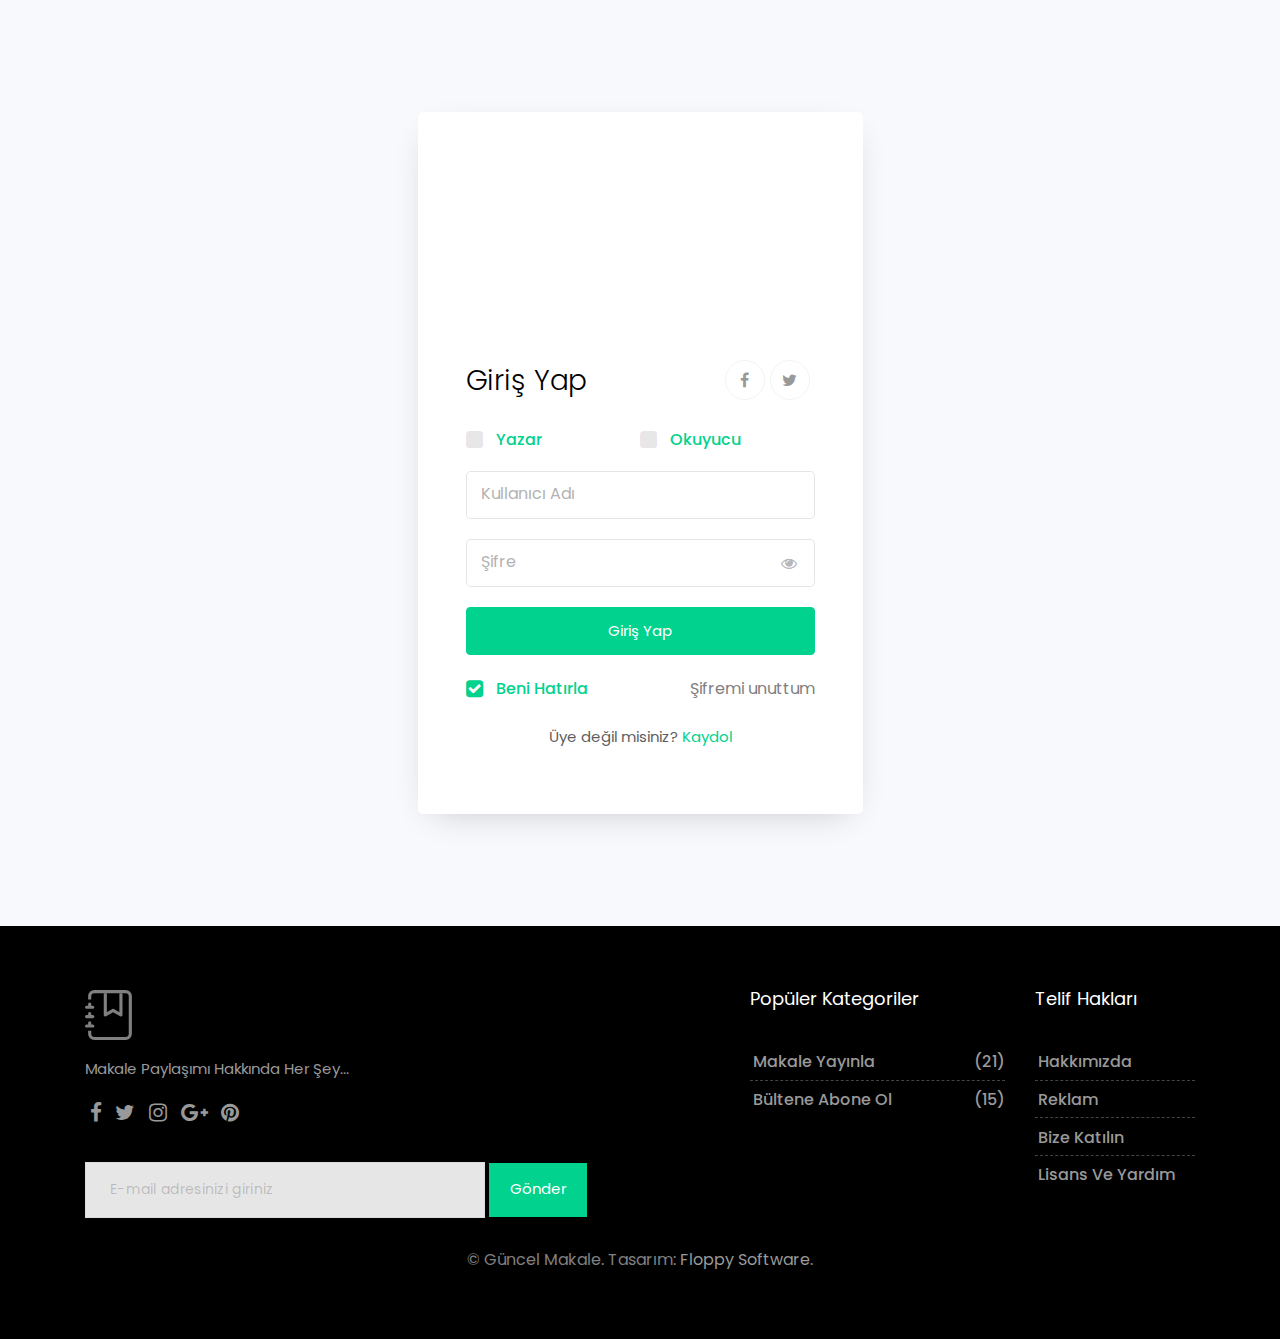
<file: login.html>
<!DOCTYPE html>
<html lang="en">

    <!-- Basic -->
    <meta charset="utf-8">
    <meta http-equiv="X-UA-Compatible" content="IE=edge">
    
    <!-- Mobile Metas -->
    <meta name="viewport" content="width=device-width, initial-scale=1, shrink-to-fit=no">
    
    <!-- Site Metas -->
    <title>Tech Blog - Stylish Magazine Blog Template</title>
    <meta name="keywords" content="">
    <meta name="description" content="">
    <meta name="author" content="">
    
    <!-- Site Icons -->
    <link rel="shortcut icon" href="images/favicon.ico" type="image/x-icon" />
    <link rel="apple-touch-icon" href="images/apple-touch-icon.png">
    
    <!-- Design fonts -->
    <link href="https://fonts.googleapis.com/css?family=Poppins:300,400,500,600,700" rel="stylesheet"> 

    <!-- Bootstrap core CSS -->
    <link href="css/bootstrap.css" rel="stylesheet">

    <!-- FontAwesome Icons core CSS -->
    <link href="css/font-awesome.min.css" rel="stylesheet">

    <!-- Custom styles for this template -->
    <link href="style.css" rel="stylesheet">

    <!-- Responsive styles for this template -->
    <link href="css/responsive.css" rel="stylesheet">

    <!-- Colors for this template -->
    <link href="css/colors.css" rel="stylesheet">

    <!-- Version Tech CSS for this template -->
    <link href="css/version/tech.css" rel="stylesheet">
    <link rel="stylesheet" href="form-style.css">

    <!--[if lt IE 9]>
      <script src="https://oss.maxcdn.com/libs/html5shiv/3.7.0/html5shiv.js"></script>
      <script src="https://oss.maxcdn.com/libs/respond.js/1.4.2/respond.min.js"></script>
    <![endif]-->

</head>
<body>

    <div id="wrapper">
        

        <!-- <div class="w-100 d-flex flex-column justify-content-center align-items-center">
            <div>

               
                
            </div>
        </div> --><section class="ftco-section">
            <div class="container">
              
              <div class="row justify-content-center">
                <div class="col-md-7 col-lg-5">
                  <div class="wrap">
                    <div
                      class="img"
                      style="background-image: url(https://img.acunn.com/uploads/icerikler/2021/08/25/makale-yazma-teknikleri97336435761262c5fa820e.jpg)"
                    ></div>
                    <div class="login-wrap p-4 p-md-5">
                      <div class="d-flex">
                        <div class="w-100">
                          <h3 class="mb-4">Giriş Yap</h3>
                        </div>
                        <div class="w-100">
                          <p class="social-media d-flex justify-content-end">
                            <a
                              href="#"
                              class="social-icon d-flex align-items-center justify-content-center"
                              ><span class="fa fa-facebook"></span
                            ></a>
                            <a
                              href="#"
                              class="social-icon d-flex align-items-center justify-content-center"
                              ><span class="fa fa-twitter"></span
                            ></a>
                          </p>
                        </div>
                      </div>
                      <form action="#" class="signin-form">
                        <div class="d-flex justify-content-center align-items-center">
                            <div class="w-50 text-left">
                                <label class="checkbox-wrap checkbox-primary mb-0"
                                  >Yazar
                                  <input type="checkbox" name="o-y"  />
                                  <span class="checkmark"></span>
                                </label>
                              </div>
                              <div class="w-50 text-left">
                                <label class="checkbox-wrap checkbox-primary mb-0"
                                  >Okuyucu
                                  <input type="checkbox" name="o-y"  />
                                  <span class="checkmark"></span>
                                </label>
                              </div>
                        </div>
                        <div class="form-group mt-3">
                          <input type="text" class="form-control" required />
                          <label class="form-control-placeholder" for="Kullanıcı Adı"
                            >Kullanıcı Adı</label
                          >
                        </div>
                        <div class="form-group">
                          <input
                            id="password-field"
                            type="password"
                            class="form-control"
                            required
                          />
                          <label class="form-control-placeholder" for="Şifre"
                            >Şifre</label
                          >
                          <span
                            toggle="#password-field"
                            class="fa fa-fw fa-eye field-icon toggle-password"
                          ></span>
                        </div>
                        <div class="form-group">
                          <button
                            type="submit"
                            class="form-control btn btn-primary rounded submit px-3"
                          >
                            Giriş Yap
                          </button>
                        </div>
                        <div class="form-group d-md-flex">
                          <div class="w-50 text-left">
                            <label class="checkbox-wrap checkbox-primary mb-0"
                              >Beni Hatırla
                              <input type="checkbox" checked />
                              <span class="checkmark"></span>
                            </label>
                          </div>
                          <div class="w-50 text-md-right">
                            <a href="#">Şifremi unuttum</a>
                          </div>
                        </div>
                      </form>
                      <p class="text-center">
                        Üye değil misiniz? <a data-toggle="tab" href="#signup">Kaydol</a>
                      </p>
                    </div>
                  </div>
                </div>
              </div>
            </div>
          </section>

        <footer class="footer">
            <div class="container">
                <div class="row">
                    <div class="col-lg-7">
                        <div class="widget">
                            <div class="footer-text text-left">
                                
                                <svg xmlns="http://www.w3.org/2000/svg" width="50" height="50" fill="currentColor" class="bi bi-journal-bookmark" viewBox="0 0 16 16">
                                    <path fill-rule="evenodd" d="M6 8V1h1v6.117L8.743 6.07a.5.5 0 0 1 .514 0L11 7.117V1h1v7a.5.5 0 0 1-.757.429L9 7.083 6.757 8.43A.5.5 0 0 1 6 8z"/>
                                    <path d="M3 0h10a2 2 0 0 1 2 2v12a2 2 0 0 1-2 2H3a2 2 0 0 1-2-2v-1h1v1a1 1 0 0 0 1 1h10a1 1 0 0 0 1-1V2a1 1 0 0 0-1-1H3a1 1 0 0 0-1 1v1H1V2a2 2 0 0 1 2-2z"/>
                                    <path d="M1 5v-.5a.5.5 0 0 1 1 0V5h.5a.5.5 0 0 1 0 1h-2a.5.5 0 0 1 0-1H1zm0 3v-.5a.5.5 0 0 1 1 0V8h.5a.5.5 0 0 1 0 1h-2a.5.5 0 0 1 0-1H1zm0 3v-.5a.5.5 0 0 1 1 0v.5h.5a.5.5 0 0 1 0 1h-2a.5.5 0 0 1 0-1H1z"/>
                                  </svg>
                                <p>Makale Paylaşımı Hakkında Her Şey...</p>
                                <div class="social">
                                    <a href="#" data-toggle="tooltip" data-placement="bottom" title="Facebook"><i class="fa fa-facebook"></i></a>              
                                    <a href="#" data-toggle="tooltip" data-placement="bottom" title="Twitter"><i class="fa fa-twitter"></i></a>
                                    <a href="#" data-toggle="tooltip" data-placement="bottom" title="Instagram"><i class="fa fa-instagram"></i></a>
                                    <a href="#" data-toggle="tooltip" data-placement="bottom" title="Google Plus"><i class="fa fa-google-plus"></i></a>
                                    <a href="#" data-toggle="tooltip" data-placement="bottom" title="Pinterest"><i class="fa fa-pinterest"></i></a>
                                </div>

                                <hr class="invis">

                                <div class="newsletter-widget text-left">
                                    <form class="form-inline">
                                        <input type="text" class="form-control" placeholder="E-mail adresinizi giriniz">
                                        <button type="submit" class="btn btn-primary">Gönder</button>
                                    </form>
                                </div><!-- end newsletter -->
                            </div><!-- end footer-text -->
                        </div><!-- end widget -->
                    </div><!-- end col -->

                    <div class="col-lg-3 col-md-12 col-sm-12 col-xs-12">
                        <div class="widget">
                            <h2 class="widget-title">Popüler Kategoriler</h2>
                            <div class="link-widget">
                                <ul>
                                    <li><a href="#">Makale Yayınla <span>(21)</span></a></li>
                                    <li><a href="#">Bültene abone ol <span>(15)</span></a></li>
                                    
                                </ul>
                            </div><!-- end link-widget -->
                        </div><!-- end widget -->
                    </div><!-- end col -->

                    <div class="col-lg-2 col-md-12 col-sm-12 col-xs-12">
                        <div class="widget">
                            <h2 class="widget-title">Telif Hakları</h2>
                            <div class="link-widget">
                                <ul>
                                    <li><a href="#">Hakkımızda</a></li>
                                    <li><a href="#">Reklam</a></li>
                                    <li><a href="#">Bize Katılın</a></li>
                                  
                                    <li><a href="#">Lisans ve yardım</a></li>
                                </ul>
                            </div><!-- end link-widget -->
                        </div><!-- end widget -->
                    </div><!-- end col -->
                </div>

                <div class="row">
                    <div class="col-md-12 text-center">
                        <br>
                        <div class="copyright">&copy; Güncel Makale. Tasarım: <a href="http://html.design">Floppy Software</a>.</div>
                    </div>
                </div>
            </div><!-- end container -->
        </footer><!-- end footer -->

       
        
    </div><!-- end wrapper -->

    <!-- Core JavaScript
    ================================================== -->
    <script src="js/jquery.min.js"></script>
    <script src="js/tether.min.js"></script>
    <script src="js/bootstrap.min.js"></script>
    <script src="js/custom.js"></script>
    <script src="script.js"></script>

</body>
</html>
</file>
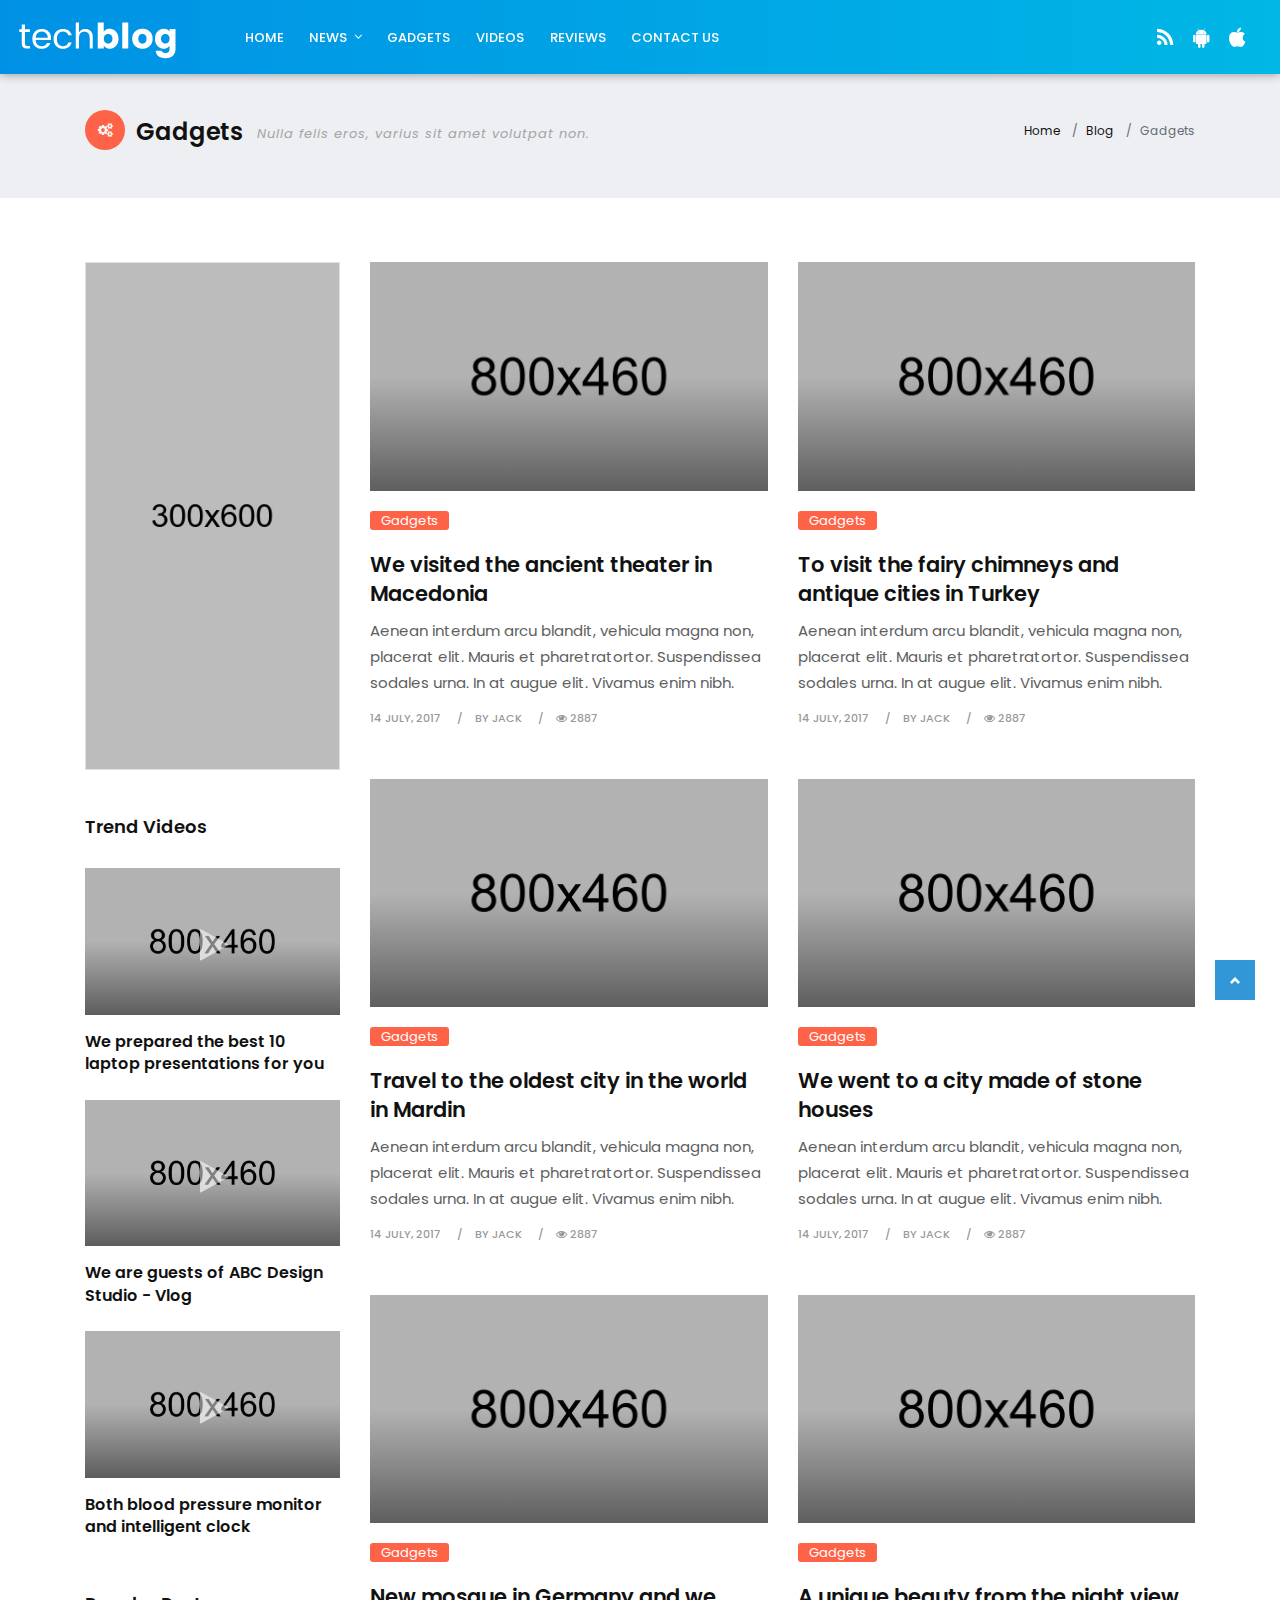
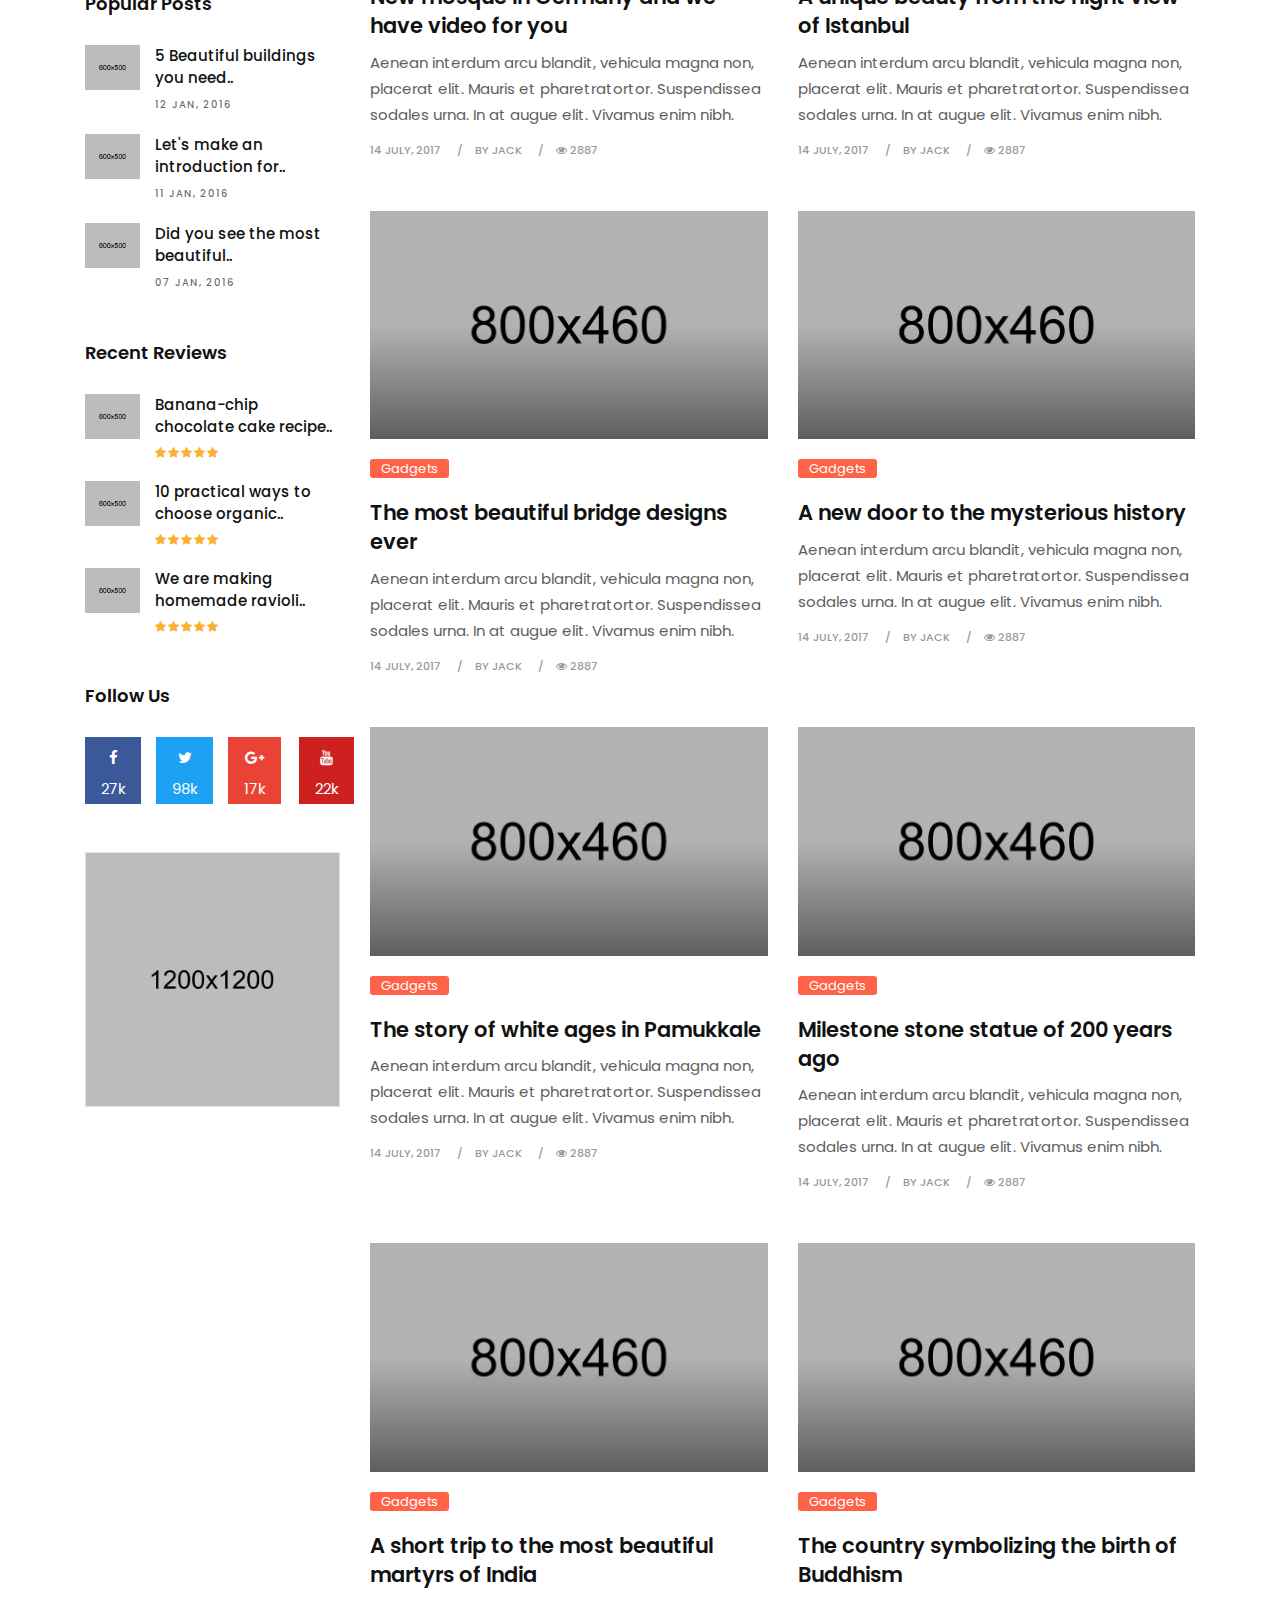
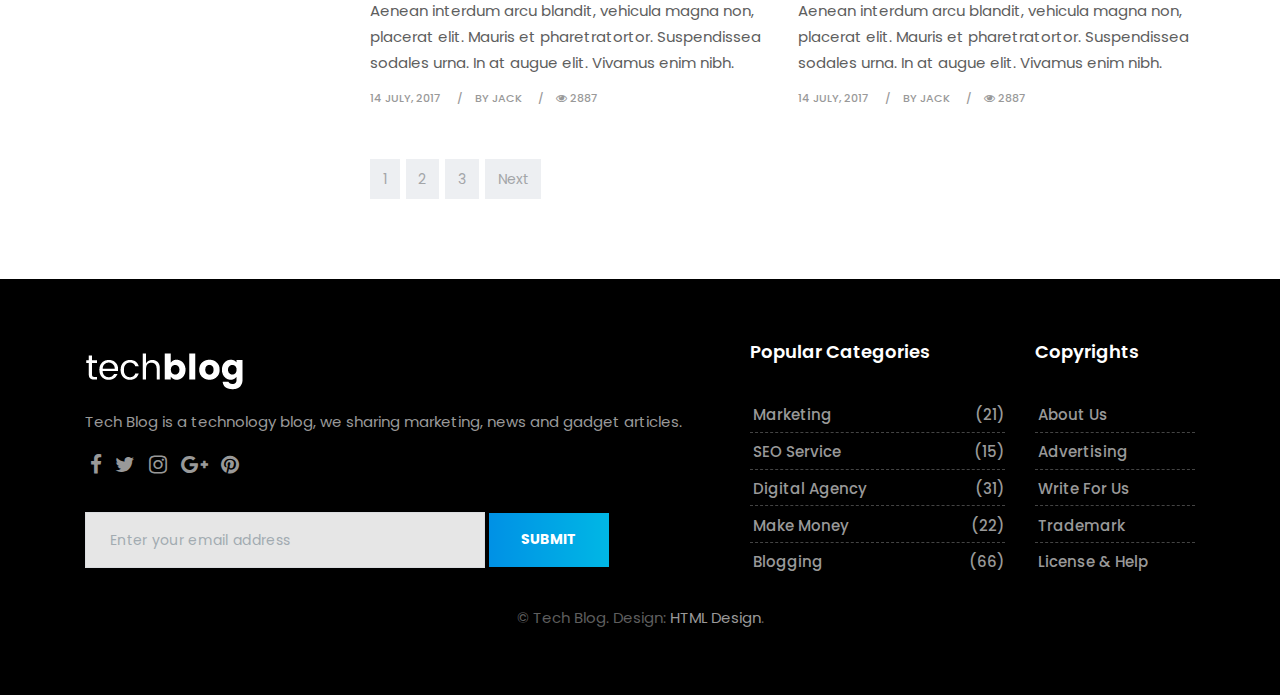
<file: tech-category-01.html>
<!DOCTYPE html>
<html lang="en">

    <!-- Basic -->
    <meta charset="utf-8">
    <meta http-equiv="X-UA-Compatible" content="IE=edge">
    
    <!-- Mobile Metas -->
    <meta name="viewport" content="width=device-width, initial-scale=1, shrink-to-fit=no">
    
    <!-- Site Metas -->
    <title>Tech Blog - Stylish Magazine Blog Template</title>
    <meta name="keywords" content="">
    <meta name="description" content="">
    <meta name="author" content="">
    
    <!-- Site Icons -->
    <link rel="shortcut icon" href="images/favicon.ico" type="image/x-icon" />
    <link rel="apple-touch-icon" href="images/apple-touch-icon.png">
    
    <!-- Design fonts -->
    <link href="https://fonts.googleapis.com/css?family=Poppins:300,400,500,600,700" rel="stylesheet"> 

    <!-- Bootstrap core CSS -->
    <link href="css/bootstrap.css" rel="stylesheet">

    <!-- FontAwesome Icons core CSS -->
    <link href="css/font-awesome.min.css" rel="stylesheet">

    <!-- Custom styles for this template -->
    <link href="style.css" rel="stylesheet">

    <!-- Responsive styles for this template -->
    <link href="css/responsive.css" rel="stylesheet">

    <!-- Colors for this template -->
    <link href="css/colors.css" rel="stylesheet">

    <!-- Version Tech CSS for this template -->
    <link href="css/version/tech.css" rel="stylesheet">

    <!--[if lt IE 9]>
      <script src="https://oss.maxcdn.com/libs/html5shiv/3.7.0/html5shiv.js"></script>
      <script src="https://oss.maxcdn.com/libs/respond.js/1.4.2/respond.min.js"></script>
    <![endif]-->

</head>
<body>

    <div id="wrapper">
        <header class="tech-header header">
            <div class="container-fluid">
                <nav class="navbar navbar-toggleable-md navbar-inverse fixed-top bg-inverse">
                    <button class="navbar-toggler navbar-toggler-right" type="button" data-toggle="collapse" data-target="#navbarCollapse" aria-controls="navbarCollapse" aria-expanded="false" aria-label="Toggle navigation">
                        <span class="navbar-toggler-icon"></span>
                    </button>
                    <a class="navbar-brand" href="tech-index.html"><img src="images/version/tech-logo.png" alt=""></a>
                    <div class="collapse navbar-collapse" id="navbarCollapse">
                        <ul class="navbar-nav mr-auto">
                            <li class="nav-item">
                                <a class="nav-link" href="tech-index.html">Home</a>
                            </li>
                            <li class="nav-item dropdown has-submenu menu-large hidden-md-down hidden-sm-down hidden-xs-down">
                                <a class="nav-link dropdown-toggle" href="#" id="dropdown01" data-toggle="dropdown" aria-haspopup="true" aria-expanded="false">News</a>
                                <ul class="dropdown-menu megamenu" aria-labelledby="dropdown01">
                                    <li>
                                        <div class="container">
                                            <div class="mega-menu-content clearfix">
                                                <div class="tab">
                                                    <button class="tablinks active" onclick="openCategory(event, 'cat01')">Science</button>
                                                    <button class="tablinks" onclick="openCategory(event, 'cat02')">Technology</button>
                                                    <button class="tablinks" onclick="openCategory(event, 'cat03')">Social Media</button>
                                                    <button class="tablinks" onclick="openCategory(event, 'cat04')">Car News</button>
                                                    <button class="tablinks" onclick="openCategory(event, 'cat05')">Worldwide</button>
                                                </div>

                                                <div class="tab-details clearfix">
                                                    <div id="cat01" class="tabcontent active">
                                                        <div class="row">
                                                            <div class="col-lg-3 col-md-6 col-sm-12 col-xs-12">
                                                                <div class="blog-box">
                                                                    <div class="post-media">
                                                                        <a href="tech-single.html" title="">
                                                                            <img src="upload/tech_menu_01.jpg" alt="" class="img-fluid">
                                                                            <div class="hovereffect">
                                                                            </div><!-- end hover -->
                                                                            <span class="menucat">Science</span>
                                                                        </a>
                                                                    </div><!-- end media -->
                                                                    <div class="blog-meta">
                                                                        <h4><a href="tech-single.html" title="">Top 10+ care advice for your toenails</a></h4>
                                                                    </div><!-- end meta -->
                                                                </div><!-- end blog-box -->
                                                            </div>

                                                            <div class="col-lg-3 col-md-6 col-sm-12 col-xs-12">
                                                                <div class="blog-box">
                                                                    <div class="post-media">
                                                                        <a href="tech-single.html" title="">
                                                                            <img src="upload/tech_menu_02.jpg" alt="" class="img-fluid">
                                                                            <div class="hovereffect">
                                                                            </div><!-- end hover -->
                                                                            <span class="menucat">Science</span>
                                                                        </a>
                                                                    </div><!-- end media -->
                                                                    <div class="blog-meta">
                                                                        <h4><a href="tech-single.html" title="">The secret of your beauty is handmade soap</a></h4>
                                                                    </div><!-- end meta -->
                                                                </div><!-- end blog-box -->
                                                            </div>

                                                            <div class="col-lg-3 col-md-6 col-sm-12 col-xs-12">
                                                                <div class="blog-box">
                                                                    <div class="post-media">
                                                                        <a href="tech-single.html" title="">
                                                                            <img src="upload/tech_menu_03.jpg" alt="" class="img-fluid">
                                                                            <div class="hovereffect">
                                                                            </div><!-- end hover -->
                                                                            <span class="menucat">Science</span>
                                                                        </a>
                                                                    </div><!-- end media -->
                                                                    <div class="blog-meta">
                                                                        <h4><a href="tech-single.html" title="">Benefits of face mask made from mud</a></h4>
                                                                    </div><!-- end meta -->
                                                                </div><!-- end blog-box -->
                                                            </div>

                                                            <div class="col-lg-3 col-md-6 col-sm-12 col-xs-12">
                                                                <div class="blog-box">
                                                                    <div class="post-media">
                                                                        <a href="tech-single.html" title="">
                                                                            <img src="upload/tech_menu_04.jpg" alt="" class="img-fluid">
                                                                            <div class="hovereffect">
                                                                            </div><!-- end hover -->
                                                                            <span class="menucat">Science</span>
                                                                        </a>
                                                                    </div><!-- end media -->
                                                                    <div class="blog-meta">
                                                                        <h4><a href="tech-single.html" title="">Relax with the unique warmth of candle flavor</a></h4>
                                                                    </div><!-- end meta -->
                                                                </div><!-- end blog-box -->
                                                            </div>
                                                        </div><!-- end row -->
                                                    </div>
                                                    <div id="cat02" class="tabcontent">
                                                        <div class="row">
                                                            <div class="col-lg-3 col-md-6 col-sm-12 col-xs-12">
                                                                <div class="blog-box">
                                                                    <div class="post-media">
                                                                        <a href="tech-single.html" title="">
                                                                            <img src="upload/tech_menu_05.jpg" alt="" class="img-fluid">
                                                                            <div class="hovereffect">
                                                                            </div><!-- end hover -->
                                                                            <span class="menucat">Technology</span>
                                                                        </a>
                                                                    </div><!-- end media -->
                                                                    <div class="blog-meta">
                                                                        <h4><a href="tech-single.html" title="">2017 summer stamp will have design models here</a></h4>
                                                                    </div><!-- end meta -->
                                                                </div><!-- end blog-box -->
                                                            </div>

                                                            <div class="col-lg-3 col-md-6 col-sm-12 col-xs-12">
                                                                <div class="blog-box">
                                                                    <div class="post-media">
                                                                        <a href="tech-single.html" title="">
                                                                            <img src="upload/tech_menu_06.jpg" alt="" class="img-fluid">
                                                                            <div class="hovereffect">
                                                                            </div><!-- end hover -->
                                                                            <span class="menucat">Technology</span>
                                                                        </a>
                                                                    </div><!-- end media -->
                                                                    <div class="blog-meta">
                                                                        <h4><a href="tech-single.html" title="">Which color is the most suitable color for you?</a></h4>
                                                                    </div><!-- end meta -->
                                                                </div><!-- end blog-box -->
                                                            </div>

                                                            <div class="col-lg-3 col-md-6 col-sm-12 col-xs-12">
                                                                <div class="blog-box">
                                                                    <div class="post-media">
                                                                        <a href="tech-single.html" title="">
                                                                            <img src="upload/tech_menu_07.jpg" alt="" class="img-fluid">
                                                                            <div class="hovereffect">
                                                                            </div><!-- end hover -->
                                                                            <span class="menucat">Technology</span>
                                                                        </a>
                                                                    </div><!-- end media -->
                                                                    <div class="blog-meta">
                                                                        <h4><a href="tech-single.html" title="">Subscribe to these sites to keep an eye on the fashion</a></h4>
                                                                    </div><!-- end meta -->
                                                                </div><!-- end blog-box -->
                                                            </div>

                                                            <div class="col-lg-3 col-md-6 col-sm-12 col-xs-12">
                                                                <div class="blog-box">
                                                                    <div class="post-media">
                                                                        <a href="tech-single.html" title="">
                                                                            <img src="upload/tech_menu_08.jpg" alt="" class="img-fluid">
                                                                            <div class="hovereffect">
                                                                            </div><!-- end hover -->
                                                                            <span class="menucat">Technology</span>
                                                                        </a>
                                                                    </div><!-- end media -->
                                                                    <div class="blog-meta">
                                                                        <h4><a href="tech-single.html" title="">The most trends of this year with color combination</a></h4>
                                                                    </div><!-- end meta -->
                                                                </div><!-- end blog-box -->
                                                            </div>
                                                        </div><!-- end row -->
                                                    </div>
                                                    <div id="cat03" class="tabcontent">
                                                        <div class="row">
                                                            <div class="col-lg-3 col-md-6 col-sm-12 col-xs-12">
                                                                <div class="blog-box">
                                                                    <div class="post-media">
                                                                        <a href="tech-single.html" title="">
                                                                            <img src="upload/tech_menu_09.jpg" alt="" class="img-fluid">
                                                                            <div class="hovereffect">
                                                                            </div><!-- end hover -->
                                                                            <span class="menucat">Social Media</span>
                                                                        </a>
                                                                    </div><!-- end media -->
                                                                    <div class="blog-meta">
                                                                        <h4><a href="tech-single.html" title="">I visited the architects of Istanbul for you</a></h4>
                                                                    </div><!-- end meta -->
                                                                </div><!-- end blog-box -->
                                                            </div>

                                                            <div class="col-lg-3 col-md-6 col-sm-12 col-xs-12">
                                                                <div class="blog-box">
                                                                    <div class="post-media">
                                                                        <a href="tech-single.html" title="">
                                                                            <img src="upload/tech_menu_10.jpg" alt="" class="img-fluid">
                                                                            <div class="hovereffect">
                                                                            </div><!-- end hover -->
                                                                            <span class="menucat">Social Media</span>
                                                                        </a>
                                                                    </div><!-- end media -->
                                                                    <div class="blog-meta">
                                                                        <h4><a href="tech-single.html" title="">Prepared handmade dish dish in the Netherlands</a></h4>
                                                                    </div><!-- end meta -->
                                                                </div><!-- end blog-box -->
                                                            </div>

                                                            <div class="col-lg-3 col-md-6 col-sm-12 col-xs-12">
                                                                <div class="blog-box">
                                                                    <div class="post-media">
                                                                        <a href="tech-single.html" title="">
                                                                            <img src="upload/tech_menu_11.jpg" alt="" class="img-fluid">
                                                                            <div class="hovereffect">
                                                                            </div><!-- end hover -->
                                                                            <span class="menucat">Social Media</span>
                                                                        </a>
                                                                    </div><!-- end media -->
                                                                    <div class="blog-meta">
                                                                        <h4><a href="tech-single.html" title="">I recommend you visit the fairy chimneys</a></h4>
                                                                    </div><!-- end meta -->
                                                                </div><!-- end blog-box -->
                                                            </div>

                                                            <div class="col-lg-3 col-md-6 col-sm-12 col-xs-12">
                                                                <div class="blog-box">
                                                                    <div class="post-media">
                                                                        <a href="tech-single.html" title="">
                                                                            <img src="upload/tech_menu_12.jpg" alt="" class="img-fluid">
                                                                            <div class="hovereffect">
                                                                            </div><!-- end hover -->
                                                                            <span class="menucat">Social Media</span>
                                                                        </a>
                                                                    </div><!-- end media -->
                                                                    <div class="blog-meta">
                                                                        <h4><a href="tech-single.html" title="">One of the most beautiful ports in the world</a></h4>
                                                                    </div><!-- end meta -->
                                                                </div><!-- end blog-box -->
                                                            </div>
                                                        </div><!-- end row -->
                                                    </div>
                                                    <div id="cat04" class="tabcontent">
                                                        <div class="row">
                                                            <div class="col-lg-3 col-md-6 col-sm-12 col-xs-12">
                                                                <div class="blog-box">
                                                                    <div class="post-media">
                                                                        <a href="tech-single.html" title="">
                                                                            <img src="upload/tech_menu_13.jpg" alt="" class="img-fluid">
                                                                            <div class="hovereffect">
                                                                            </div><!-- end hover -->
                                                                            <span class="menucat">Car News</span>
                                                                        </a>
                                                                    </div><!-- end media -->
                                                                    <div class="blog-meta">
                                                                        <h4><a href="tech-single.html" title="">A collection of the most beautiful shop designs</a></h4>
                                                                    </div><!-- end meta -->
                                                                </div><!-- end blog-box -->
                                                            </div>

                                                            <div class="col-lg-3 col-md-6 col-sm-12 col-xs-12">
                                                                <div class="blog-box">
                                                                    <div class="post-media">
                                                                        <a href="tech-single.html" title="">
                                                                            <img src="upload/tech_menu_14.jpg" alt="" class="img-fluid">
                                                                            <div class="hovereffect">
                                                                            </div><!-- end hover -->
                                                                            <span class="menucat">Car News</span>
                                                                        </a>
                                                                    </div><!-- end media -->
                                                                    <div class="blog-meta">
                                                                        <h4><a href="tech-single.html" title="">America's and Canada's most beautiful wine houses</a></h4>
                                                                    </div><!-- end meta -->
                                                                </div><!-- end blog-box -->
                                                            </div>

                                                            <div class="col-lg-3 col-md-6 col-sm-12 col-xs-12">
                                                                <div class="blog-box">
                                                                    <div class="post-media">
                                                                        <a href="tech-single.html" title="">
                                                                            <img src="upload/tech_menu_15.jpg" alt="" class="img-fluid">
                                                                            <div class="hovereffect">
                                                                            </div><!-- end hover -->
                                                                            <span class="menucat">Car News</span>
                                                                        </a>
                                                                    </div><!-- end media -->
                                                                    <div class="blog-meta">
                                                                        <h4><a href="tech-single.html" title="">The most professional ways to color your walls</a></h4>
                                                                    </div><!-- end meta -->
                                                                </div><!-- end blog-box -->
                                                            </div>

                                                            <div class="col-lg-3 col-md-6 col-sm-12 col-xs-12">
                                                                <div class="blog-box">
                                                                    <div class="post-media">
                                                                        <a href="tech-single.html" title="">
                                                                            <img src="upload/tech_menu_16.jpg" alt="" class="img-fluid">
                                                                            <div class="hovereffect">
                                                                            </div><!-- end hover -->
                                                                            <span class="menucat">Car News</span>
                                                                        </a>
                                                                    </div><!-- end media -->
                                                                    <div class="blog-meta">
                                                                        <h4><a href="tech-single.html" title="">Stylish cabinet designs and furnitures</a></h4>
                                                                    </div><!-- end meta -->
                                                                </div><!-- end blog-box -->
                                                            </div>
                                                        </div><!-- end row -->
                                                    </div>
                                                    <div id="cat05" class="tabcontent">
                                                        <div class="row">
                                                            <div class="col-lg-3 col-md-6 col-sm-12 col-xs-12">
                                                                <div class="blog-box">
                                                                    <div class="post-media">
                                                                        <a href="tech-single.html" title="">
                                                                            <img src="upload/tech_menu_17.jpg" alt="" class="img-fluid">
                                                                            <div class="hovereffect">
                                                                            </div><!-- end hover -->
                                                                            <span class="menucat">Worldwide</span>
                                                                        </a>
                                                                    </div><!-- end media -->
                                                                    <div class="blog-meta">
                                                                        <h4><a href="tech-single.html" title="">Grilled vegetable with fish prepared with fish</a></h4>
                                                                    </div><!-- end meta -->
                                                                </div><!-- end blog-box -->
                                                            </div>

                                                            <div class="col-lg-3 col-md-6 col-sm-12 col-xs-12">
                                                                <div class="blog-box">
                                                                    <div class="post-media">
                                                                        <a href="tech-single.html" title="">
                                                                            <img src="upload/tech_menu_18.jpg" alt="" class="img-fluid">
                                                                            <div class="hovereffect">
                                                                            </div><!-- end hover -->
                                                                            <span class="menucat">Worldwide</span>
                                                                        </a>
                                                                    </div><!-- end media -->
                                                                    <div class="blog-meta">
                                                                        <h4><a href="tech-single.html" title="">The world's finest and clean meat restaurants</a></h4>
                                                                    </div><!-- end meta -->
                                                                </div><!-- end blog-box -->
                                                            </div>

                                                            <div class="col-lg-3 col-md-6 col-sm-12 col-xs-12">
                                                                <div class="blog-box">
                                                                    <div class="post-media">
                                                                        <a href="tech-single.html" title="">
                                                                            <img src="upload/tech_menu_19.jpg" alt="" class="img-fluid">
                                                                            <div class="hovereffect">
                                                                            </div><!-- end hover -->
                                                                            <span class="menucat">Worldwide</span>
                                                                        </a>
                                                                    </div><!-- end media -->
                                                                    <div class="blog-meta">
                                                                        <h4><a href="tech-single.html" title="">Fried veal and vegetable dish</a></h4>
                                                                    </div><!-- end meta -->
                                                                </div><!-- end blog-box -->
                                                            </div>

                                                            <div class="col-lg-3 col-md-6 col-sm-12 col-xs-12">
                                                                <div class="blog-box">
                                                                    <div class="post-media">
                                                                        <a href="tech-single.html" title="">
                                                                            <img src="upload/tech_menu_20.jpg" alt="" class="img-fluid">
                                                                            <div class="hovereffect">
                                                                            </div><!-- end hover -->
                                                                            <span class="menucat">Worldwide</span>
                                                                        </a>
                                                                    </div><!-- end media -->
                                                                    <div class="blog-meta">
                                                                        <h4><a href="tech-single.html" title="">Tasty pasta sauces and recipes</a></h4>
                                                                    </div><!-- end meta -->
                                                                </div><!-- end blog-box -->
                                                            </div>
                                                        </div><!-- end row -->
                                                    </div>
                                                </div><!-- end tab-details -->
                                            </div><!-- end mega-menu-content -->
                                        </div>
                                    </li>
                                </ul>
                            </li>
                            <li class="nav-item">
                                <a class="nav-link" href="tech-category-01.html">Gadgets</a>
                            </li>                   
                            <li class="nav-item">
                                <a class="nav-link" href="tech-category-02.html">Videos</a>
                            </li>
                            <li class="nav-item">
                                <a class="nav-link" href="tech-category-03.html">Reviews</a>
                            </li>
                            <li class="nav-item">
                                <a class="nav-link" href="tech-contact.html">Contact Us</a>
                            </li>
                        </ul>
                        <ul class="navbar-nav mr-2">
                            <li class="nav-item">
                                <a class="nav-link" href="#"><i class="fa fa-rss"></i></a>
                            </li>
                            <li class="nav-item">
                                <a class="nav-link" href="#"><i class="fa fa-android"></i></a>
                            </li>
                            <li class="nav-item">
                                <a class="nav-link" href="#"><i class="fa fa-apple"></i></a>
                            </li>
                        </ul>
                    </div>
                </nav>
            </div><!-- end container-fluid -->
        </header><!-- end market-header -->

        <div class="page-title lb single-wrapper">
            <div class="container">
                <div class="row">
                    <div class="col-lg-8 col-md-8 col-sm-12 col-xs-12">
                        <h2><i class="fa fa-gears bg-orange"></i> Gadgets <small class="hidden-xs-down hidden-sm-down">Nulla felis eros, varius sit amet volutpat non. </small></h2>
                    </div><!-- end col -->
                    <div class="col-lg-4 col-md-4 col-sm-12 hidden-xs-down hidden-sm-down">
                        <ol class="breadcrumb">
                            <li class="breadcrumb-item"><a href="#">Home</a></li>
                            <li class="breadcrumb-item"><a href="#">Blog</a></li>
                            <li class="breadcrumb-item active">Gadgets</li>
                        </ol>
                    </div><!-- end col -->                    
                </div><!-- end row -->
            </div><!-- end container -->
        </div><!-- end page-title -->

        <section class="section">
            <div class="container">
                <div class="row">
                    <div class="col-lg-3 col-md-12 col-sm-12 col-xs-12">
                        <div class="sidebar">
                            <div class="widget">
                                <div class="banner-spot clearfix">
                                    <div class="banner-img">
                                        <img src="upload/banner_07.jpg" alt="" class="img-fluid">
                                    </div><!-- end banner-img -->
                                </div><!-- end banner -->
                            </div><!-- end widget -->

                            <div class="widget">
                                <h2 class="widget-title">Trend Videos</h2>
                                <div class="trend-videos">
                                    <div class="blog-box">
                                        <div class="post-media">
                                            <a href="tech-single.html" title="">
                                                <img src="upload/tech_video_01.jpg" alt="" class="img-fluid">
                                                <div class="hovereffect">
                                                    <span class="videohover"></span>
                                                </div><!-- end hover -->
                                            </a>
                                        </div><!-- end media -->
                                        <div class="blog-meta">
                                            <h4><a href="tech-single.html" title="">We prepared the best 10 laptop presentations for you</a></h4>
                                        </div><!-- end meta -->
                                    </div><!-- end blog-box -->

                                    <hr class="invis">

                                    <div class="blog-box">
                                        <div class="post-media">
                                            <a href="tech-single.html" title="">
                                                <img src="upload/tech_video_02.jpg" alt="" class="img-fluid">
                                                <div class="hovereffect">
                                                    <span class="videohover"></span>
                                                </div><!-- end hover -->
                                            </a>
                                        </div><!-- end media -->
                                        <div class="blog-meta">
                                            <h4><a href="tech-single.html" title="">We are guests of ABC Design Studio - Vlog</a></h4>
                                        </div><!-- end meta -->
                                    </div><!-- end blog-box -->

                                    <hr class="invis">

                                    <div class="blog-box">
                                        <div class="post-media">
                                            <a href="tech-single.html" title="">
                                                <img src="upload/tech_video_03.jpg" alt="" class="img-fluid">
                                                <div class="hovereffect">
                                                    <span class="videohover"></span>
                                                </div><!-- end hover -->
                                            </a>
                                        </div><!-- end media -->
                                        <div class="blog-meta">
                                            <h4><a href="tech-single.html" title="">Both blood pressure monitor and intelligent clock</a></h4>
                                        </div><!-- end meta -->
                                    </div><!-- end blog-box -->
                                </div><!-- end videos -->
                            </div><!-- end widget -->

                            <div class="widget">
                                <h2 class="widget-title">Popular Posts</h2>
                                <div class="blog-list-widget">
                                    <div class="list-group">
                                        <a href="tech-single.html" class="list-group-item list-group-item-action flex-column align-items-start">
                                            <div class="w-100 justify-content-between">
                                                <img src="upload/tech_blog_08.jpg" alt="" class="img-fluid float-left">
                                                <h5 class="mb-1">5 Beautiful buildings you need..</h5>
                                                <small>12 Jan, 2016</small>
                                            </div>
                                        </a>

                                        <a href="tech-single.html" class="list-group-item list-group-item-action flex-column align-items-start">
                                            <div class="w-100 justify-content-between">
                                                <img src="upload/tech_blog_01.jpg" alt="" class="img-fluid float-left">
                                                <h5 class="mb-1">Let's make an introduction for..</h5>
                                                <small>11 Jan, 2016</small>
                                            </div>
                                        </a>

                                        <a href="tech-single.html" class="list-group-item list-group-item-action flex-column align-items-start">
                                            <div class="w-100 last-item justify-content-between">
                                                <img src="upload/tech_blog_03.jpg" alt="" class="img-fluid float-left">
                                                <h5 class="mb-1">Did you see the most beautiful..</h5>
                                                <small>07 Jan, 2016</small>
                                            </div>
                                        </a>
                                    </div>
                                </div><!-- end blog-list -->
                            </div><!-- end widget -->

                            <div class="widget">
                                <h2 class="widget-title">Recent Reviews</h2>
                                <div class="blog-list-widget">
                                    <div class="list-group">
                                        <a href="tech-single.html" class="list-group-item list-group-item-action flex-column align-items-start">
                                            <div class="w-100 justify-content-between">
                                                <img src="upload/tech_blog_02.jpg" alt="" class="img-fluid float-left">
                                                <h5 class="mb-1">Banana-chip chocolate cake recipe..</h5>
                                                <span class="rating">
                                                    <i class="fa fa-star"></i>
                                                    <i class="fa fa-star"></i>
                                                    <i class="fa fa-star"></i>
                                                    <i class="fa fa-star"></i>
                                                    <i class="fa fa-star"></i>
                                                </span>
                                            </div>
                                        </a>

                                        <a href="tech-single.html" class="list-group-item list-group-item-action flex-column align-items-start">
                                            <div class="w-100 justify-content-between">
                                                <img src="upload/tech_blog_03.jpg" alt="" class="img-fluid float-left">
                                                <h5 class="mb-1">10 practical ways to choose organic..</h5>
                                                <span class="rating">
                                                    <i class="fa fa-star"></i>
                                                    <i class="fa fa-star"></i>
                                                    <i class="fa fa-star"></i>
                                                    <i class="fa fa-star"></i>
                                                    <i class="fa fa-star"></i>
                                                </span>
                                            </div>
                                        </a>

                                        <a href="tech-single.html" class="list-group-item list-group-item-action flex-column align-items-start">
                                            <div class="w-100 last-item justify-content-between">
                                                <img src="upload/tech_blog_07.jpg" alt="" class="img-fluid float-left">
                                                <h5 class="mb-1">We are making homemade ravioli..</h5>
                                                <span class="rating">
                                                    <i class="fa fa-star"></i>
                                                    <i class="fa fa-star"></i>
                                                    <i class="fa fa-star"></i>
                                                    <i class="fa fa-star"></i>
                                                    <i class="fa fa-star"></i>
                                                </span>
                                            </div>
                                        </a>
                                    </div>
                                </div><!-- end blog-list -->
                            </div><!-- end widget -->

                            <div class="widget">
                                <h2 class="widget-title">Follow Us</h2>

                                <div class="row text-center">
                                    <div class="col-lg-3 col-md-3 col-sm-3 col-xs-6">
                                        <a href="#" class="social-button facebook-button">
                                            <i class="fa fa-facebook"></i>
                                            <p>27k</p>
                                        </a>
                                    </div>

                                    <div class="col-lg-3 col-md-3 col-sm-3 col-xs-6">
                                        <a href="#" class="social-button twitter-button">
                                            <i class="fa fa-twitter"></i>
                                            <p>98k</p>
                                        </a>
                                    </div>

                                    <div class="col-lg-3 col-md-3 col-sm-3 col-xs-6">
                                        <a href="#" class="social-button google-button">
                                            <i class="fa fa-google-plus"></i>
                                            <p>17k</p>
                                        </a>
                                    </div>

                                    <div class="col-lg-3 col-md-3 col-sm-3 col-xs-6">
                                        <a href="#" class="social-button youtube-button">
                                            <i class="fa fa-youtube"></i>
                                            <p>22k</p>
                                        </a>
                                    </div>
                                </div>
                            </div><!-- end widget -->

                            <div class="widget">
                                <div class="banner-spot clearfix">
                                    <div class="banner-img">
                                        <img src="upload/banner_03.jpg" alt="" class="img-fluid">
                                    </div><!-- end banner-img -->
                                </div><!-- end banner -->
                            </div><!-- end widget -->
                        </div><!-- end sidebar -->
                    </div><!-- end col -->
                    
                    <div class="col-lg-9 col-md-12 col-sm-12 col-xs-12">
                        <div class="page-wrapper">
                            <div class="blog-grid-system">
                                <div class="row">
                                    <div class="col-md-6">
                                        <div class="blog-box">
                                            <div class="post-media">
                                                <a href="tech-single.html" title="">
                                                    <img src="upload/tech_menu_01.jpg" alt="" class="img-fluid">
                                                    <div class="hovereffect">
                                                        <span></span>
                                                    </div><!-- end hover -->
                                                </a>
                                            </div><!-- end media -->
                                            <div class="blog-meta big-meta">
                                                <span class="color-orange"><a href="tech-category-01.html" title="">Gadgets</a></span>
                                                <h4><a href="tech-single.html" title="">We visited the ancient theater in Macedonia</a></h4>
                                                <p>Aenean interdum arcu blandit, vehicula magna non, placerat elit. Mauris et pharetratortor. Suspendissea sodales urna. In at augue elit. Vivamus enim nibh.</p>
                                                <small><a href="tech-single.html" title="">14 July, 2017</a></small>
                                                <small><a href="tech-author.html" title="">by Jack</a></small>
                                                <small><a href="tech-single.html" title=""><i class="fa fa-eye"></i> 2887</a></small>
                                            </div><!-- end meta -->
                                        </div><!-- end blog-box -->
                                    </div><!-- end col -->

                                    <div class="col-md-6">
                                        <div class="blog-box">
                                            <div class="post-media">
                                                <a href="tech-single.html" title="">
                                                    <img src="upload/tech_menu_02.jpg" alt="" class="img-fluid">
                                                    <div class="hovereffect">
                                                        <span></span>
                                                    </div><!-- end hover -->
                                                </a>
                                            </div><!-- end media -->
                                            <div class="blog-meta big-meta">
                                                <span class="color-orange"><a href="tech-category-01.html" title="">Gadgets</a></span>
                                                <h4><a href="tech-single.html" title="">To visit the fairy chimneys and antique cities in Turkey</a></h4>
                                                <p>Aenean interdum arcu blandit, vehicula magna non, placerat elit. Mauris et pharetratortor. Suspendissea sodales urna. In at augue elit. Vivamus enim nibh.</p>
                                                <small><a href="tech-single.html" title="">14 July, 2017</a></small>
                                                <small><a href="tech-author.html" title="">by Jack</a></small>
                                                <small><a href="tech-single.html" title=""><i class="fa fa-eye"></i> 2887</a></small>
                                            </div><!-- end meta -->
                                        </div><!-- end blog-box -->
                                    </div><!-- end col -->

                                    <div class="col-md-6">
                                        <div class="blog-box">
                                            <div class="post-media">
                                                <a href="tech-single.html" title="">
                                                    <img src="upload/tech_menu_03.jpg" alt="" class="img-fluid">
                                                    <div class="hovereffect">
                                                        <span></span>
                                                    </div><!-- end hover -->
                                                </a>
                                            </div><!-- end media -->
                                            <div class="blog-meta big-meta">
                                                <span class="color-orange"><a href="tech-category-01.html" title="">Gadgets</a></span>
                                                <h4><a href="tech-single.html" title="">Travel to the oldest city in the world in Mardin</a></h4>
                                                <p>Aenean interdum arcu blandit, vehicula magna non, placerat elit. Mauris et pharetratortor. Suspendissea sodales urna. In at augue elit. Vivamus enim nibh.</p>
                                                <small><a href="tech-single.html" title="">14 July, 2017</a></small>
                                                <small><a href="tech-author.html" title="">by Jack</a></small>
                                                <small><a href="tech-single.html" title=""><i class="fa fa-eye"></i> 2887</a></small>
                                            </div><!-- end meta -->
                                        </div><!-- end blog-box -->
                                    </div><!-- end col -->

                                    <div class="col-md-6">
                                        <div class="blog-box">
                                            <div class="post-media">
                                                <a href="tech-single.html" title="">
                                                    <img src="upload/tech_menu_04.jpg" alt="" class="img-fluid">
                                                    <div class="hovereffect">
                                                        <span></span>
                                                    </div><!-- end hover -->
                                                </a>
                                            </div><!-- end media -->
                                            <div class="blog-meta big-meta">
                                                <span class="color-orange"><a href="tech-category-01.html" title="">Gadgets</a></span>
                                                <h4><a href="tech-single.html" title="">We went to a city made of stone houses</a></h4>
                                                <p>Aenean interdum arcu blandit, vehicula magna non, placerat elit. Mauris et pharetratortor. Suspendissea sodales urna. In at augue elit. Vivamus enim nibh.</p>
                                                <small><a href="tech-single.html" title="">14 July, 2017</a></small>
                                                <small><a href="tech-author.html" title="">by Jack</a></small>
                                                <small><a href="tech-single.html" title=""><i class="fa fa-eye"></i> 2887</a></small>
                                            </div><!-- end meta -->
                                        </div><!-- end blog-box -->
                                    </div><!-- end col -->

                                    <div class="col-md-6">
                                        <div class="blog-box">
                                            <div class="post-media">
                                                <a href="tech-single.html" title="">
                                                    <img src="upload/tech_menu_05.jpg" alt="" class="img-fluid">
                                                    <div class="hovereffect">
                                                        <span></span>
                                                    </div><!-- end hover -->
                                                </a>
                                            </div><!-- end media -->
                                            <div class="blog-meta big-meta">
                                                <span class="color-orange"><a href="tech-category-01.html" title="">Gadgets</a></span>
                                                <h4><a href="tech-single.html" title="">New mosque in Germany and we have video for you</a></h4>
                                                <p>Aenean interdum arcu blandit, vehicula magna non, placerat elit. Mauris et pharetratortor. Suspendissea sodales urna. In at augue elit. Vivamus enim nibh.</p>
                                                <small><a href="tech-single.html" title="">14 July, 2017</a></small>
                                                <small><a href="tech-author.html" title="">by Jack</a></small>
                                                <small><a href="tech-single.html" title=""><i class="fa fa-eye"></i> 2887</a></small>
                                            </div><!-- end meta -->
                                        </div><!-- end blog-box -->
                                    </div><!-- end col -->

                                    <div class="col-md-6">
                                        <div class="blog-box">
                                            <div class="post-media">
                                                <a href="tech-single.html" title="">
                                                    <img src="upload/tech_menu_06.jpg" alt="" class="img-fluid">
                                                    <div class="hovereffect">
                                                        <span></span>
                                                    </div><!-- end hover -->
                                                </a>
                                            </div><!-- end media -->
                                            <div class="blog-meta big-meta">
                                                <span class="color-orange"><a href="tech-category-01.html" title="">Gadgets</a></span>
                                                <h4><a href="tech-single.html" title="">A unique beauty from the night view of Istanbul</a></h4>
                                                <p>Aenean interdum arcu blandit, vehicula magna non, placerat elit. Mauris et pharetratortor. Suspendissea sodales urna. In at augue elit. Vivamus enim nibh.</p>
                                                <small><a href="tech-single.html" title="">14 July, 2017</a></small>
                                                <small><a href="tech-author.html" title="">by Jack</a></small>
                                                <small><a href="tech-single.html" title=""><i class="fa fa-eye"></i> 2887</a></small>
                                            </div><!-- end meta -->
                                        </div><!-- end blog-box -->
                                    </div><!-- end col -->

                                    <div class="col-md-6">
                                        <div class="blog-box">
                                            <div class="post-media">
                                                <a href="tech-single.html" title="">
                                                    <img src="upload/tech_menu_07.jpg" alt="" class="img-fluid">
                                                    <div class="hovereffect">
                                                        <span></span>
                                                    </div><!-- end hover -->
                                                </a>
                                            </div><!-- end media -->
                                            <div class="blog-meta big-meta">
                                                <span class="color-orange"><a href="tech-category-01.html" title="">Gadgets</a></span>
                                                <h4><a href="tech-single.html" title="">The most beautiful bridge designs ever</a></h4>
                                                <p>Aenean interdum arcu blandit, vehicula magna non, placerat elit. Mauris et pharetratortor. Suspendissea sodales urna. In at augue elit. Vivamus enim nibh.</p>
                                                <small><a href="tech-single.html" title="">14 July, 2017</a></small>
                                                <small><a href="tech-author.html" title="">by Jack</a></small>
                                                <small><a href="tech-single.html" title=""><i class="fa fa-eye"></i> 2887</a></small>
                                            </div><!-- end meta -->
                                        </div><!-- end blog-box -->
                                    </div><!-- end col -->

                                    <div class="col-md-6">
                                        <div class="blog-box">
                                            <div class="post-media">
                                                <a href="tech-single.html" title="">
                                                    <img src="upload/tech_menu_08.jpg" alt="" class="img-fluid">
                                                    <div class="hovereffect">
                                                        <span></span>
                                                    </div><!-- end hover -->
                                                </a>
                                            </div><!-- end media -->
                                            <div class="blog-meta big-meta">
                                                <span class="color-orange"><a href="tech-category-01.html" title="">Gadgets</a></span>
                                                <h4><a href="tech-single.html" title="">A new door to the mysterious history</a></h4>
                                                <p>Aenean interdum arcu blandit, vehicula magna non, placerat elit. Mauris et pharetratortor. Suspendissea sodales urna. In at augue elit. Vivamus enim nibh.</p>
                                                <small><a href="tech-single.html" title="">14 July, 2017</a></small>
                                                <small><a href="tech-author.html" title="">by Jack</a></small>
                                                <small><a href="tech-single.html" title=""><i class="fa fa-eye"></i> 2887</a></small>
                                            </div><!-- end meta -->
                                        </div><!-- end blog-box -->
                                    </div><!-- end col -->

                                    <div class="col-md-6">
                                        <div class="blog-box">
                                            <div class="post-media">
                                                <a href="tech-single.html" title="">
                                                    <img src="upload/tech_menu_09.jpg" alt="" class="img-fluid">
                                                    <div class="hovereffect">
                                                        <span></span>
                                                    </div><!-- end hover -->
                                                </a>
                                            </div><!-- end media -->
                                            <div class="blog-meta big-meta">
                                                <span class="color-orange"><a href="tech-category-01.html" title="">Gadgets</a></span>
                                                <h4><a href="tech-single.html" title="">The story of white ages in Pamukkale</a></h4>
                                                <p>Aenean interdum arcu blandit, vehicula magna non, placerat elit. Mauris et pharetratortor. Suspendissea sodales urna. In at augue elit. Vivamus enim nibh.</p>
                                                <small><a href="tech-single.html" title="">14 July, 2017</a></small>
                                                <small><a href="tech-author.html" title="">by Jack</a></small>
                                                <small><a href="tech-single.html" title=""><i class="fa fa-eye"></i> 2887</a></small>
                                            </div><!-- end meta -->
                                        </div><!-- end blog-box -->
                                    </div><!-- end col -->

                                    <div class="col-md-6">
                                        <div class="blog-box">
                                            <div class="post-media">
                                                <a href="tech-single.html" title="">
                                                    <img src="upload/tech_menu_10.jpg" alt="" class="img-fluid">
                                                    <div class="hovereffect">
                                                        <span></span>
                                                    </div><!-- end hover -->
                                                </a>
                                            </div><!-- end media -->
                                            <div class="blog-meta big-meta">
                                                <span class="color-orange"><a href="tech-category-01.html" title="">Gadgets</a></span>
                                                <h4><a href="tech-single.html" title="">Milestone stone statue of 200 years ago</a></h4>
                                                <p>Aenean interdum arcu blandit, vehicula magna non, placerat elit. Mauris et pharetratortor. Suspendissea sodales urna. In at augue elit. Vivamus enim nibh.</p>
                                                <small><a href="tech-single.html" title="">14 July, 2017</a></small>
                                                <small><a href="tech-author.html" title="">by Jack</a></small>
                                                <small><a href="tech-single.html" title=""><i class="fa fa-eye"></i> 2887</a></small>
                                            </div><!-- end meta -->
                                        </div><!-- end blog-box -->
                                    </div><!-- end col -->

                                    <div class="col-md-6">
                                        <div class="blog-box">
                                            <div class="post-media">
                                                <a href="tech-single.html" title="">
                                                    <img src="upload/tech_menu_11.jpg" alt="" class="img-fluid">
                                                    <div class="hovereffect">
                                                        <span></span>
                                                    </div><!-- end hover -->
                                                </a>
                                            </div><!-- end media -->
                                            <div class="blog-meta big-meta">
                                                <span class="color-orange"><a href="tech-category-01.html" title="">Gadgets</a></span>
                                                <h4><a href="tech-single.html" title="">A short trip to the most beautiful martyrs of India</a></h4>
                                                <p>Aenean interdum arcu blandit, vehicula magna non, placerat elit. Mauris et pharetratortor. Suspendissea sodales urna. In at augue elit. Vivamus enim nibh.</p>
                                                <small><a href="tech-single.html" title="">14 July, 2017</a></small>
                                                <small><a href="tech-author.html" title="">by Jack</a></small>
                                                <small><a href="tech-single.html" title=""><i class="fa fa-eye"></i> 2887</a></small>
                                            </div><!-- end meta -->
                                        </div><!-- end blog-box -->
                                    </div><!-- end col -->

                                    <div class="col-md-6">
                                        <div class="blog-box">
                                            <div class="post-media">
                                                <a href="tech-single.html" title="">
                                                    <img src="upload/tech_menu_12.jpg" alt="" class="img-fluid">
                                                    <div class="hovereffect">
                                                        <span></span>
                                                    </div><!-- end hover -->
                                                </a>
                                            </div><!-- end media -->
                                            <div class="blog-meta big-meta">
                                                <span class="color-orange"><a href="tech-category-01.html" title="">Gadgets</a></span>
                                                <h4><a href="tech-single.html" title="">The country symbolizing the birth of Buddhism</a></h4>
                                                <p>Aenean interdum arcu blandit, vehicula magna non, placerat elit. Mauris et pharetratortor. Suspendissea sodales urna. In at augue elit. Vivamus enim nibh.</p>
                                                <small><a href="tech-single.html" title="">14 July, 2017</a></small>
                                                <small><a href="tech-author.html" title="">by Jack</a></small>
                                                <small><a href="tech-single.html" title=""><i class="fa fa-eye"></i> 2887</a></small>
                                            </div><!-- end meta -->
                                        </div><!-- end blog-box -->
                                    </div><!-- end col -->
                                </div><!-- end row -->
                            </div><!-- end blog-grid-system -->
                        </div><!-- end page-wrapper -->

                        <hr class="invis3">

                        <div class="row">
                            <div class="col-md-12">
                                <nav aria-label="Page navigation">
                                    <ul class="pagination justify-content-start">
                                        <li class="page-item"><a class="page-link" href="#">1</a></li>
                                        <li class="page-item"><a class="page-link" href="#">2</a></li>
                                        <li class="page-item"><a class="page-link" href="#">3</a></li>
                                        <li class="page-item">
                                            <a class="page-link" href="#">Next</a>
                                        </li>
                                    </ul>
                                </nav>
                            </div><!-- end col -->
                        </div><!-- end row -->
                    </div><!-- end col -->
                </div><!-- end row -->
            </div><!-- end container -->
        </section>

        <footer class="footer">
            <div class="container">
                <div class="row">
                    <div class="col-lg-7">
                        <div class="widget">
                            <div class="footer-text text-left">
                                <a href="index.html"><img src="images/version/tech-footer-logo.png" alt="" class="img-fluid"></a>
                                <p>Tech Blog is a technology blog, we sharing marketing, news and gadget articles.</p>
                                <div class="social">
                                    <a href="#" data-toggle="tooltip" data-placement="bottom" title="Facebook"><i class="fa fa-facebook"></i></a>              
                                    <a href="#" data-toggle="tooltip" data-placement="bottom" title="Twitter"><i class="fa fa-twitter"></i></a>
                                    <a href="#" data-toggle="tooltip" data-placement="bottom" title="Instagram"><i class="fa fa-instagram"></i></a>
                                    <a href="#" data-toggle="tooltip" data-placement="bottom" title="Google Plus"><i class="fa fa-google-plus"></i></a>
                                    <a href="#" data-toggle="tooltip" data-placement="bottom" title="Pinterest"><i class="fa fa-pinterest"></i></a>
                                </div>

                                <hr class="invis">

                                <div class="newsletter-widget text-left">
                                    <form class="form-inline">
                                        <input type="text" class="form-control" placeholder="Enter your email address">
                                        <button type="submit" class="btn btn-primary">SUBMIT</button>
                                    </form>
                                </div><!-- end newsletter -->
                            </div><!-- end footer-text -->
                        </div><!-- end widget -->
                    </div><!-- end col -->

                    <div class="col-lg-3 col-md-12 col-sm-12 col-xs-12">
                        <div class="widget">
                            <h2 class="widget-title">Popular Categories</h2>
                            <div class="link-widget">
                                <ul>
                                    <li><a href="#">Marketing <span>(21)</span></a></li>
                                    <li><a href="#">SEO Service <span>(15)</span></a></li>
                                    <li><a href="#">Digital Agency <span>(31)</span></a></li>
                                    <li><a href="#">Make Money <span>(22)</span></a></li>
                                    <li><a href="#">Blogging <span>(66)</span></a></li>
                                </ul>
                            </div><!-- end link-widget -->
                        </div><!-- end widget -->
                    </div><!-- end col -->

                    <div class="col-lg-2 col-md-12 col-sm-12 col-xs-12">
                        <div class="widget">
                            <h2 class="widget-title">Copyrights</h2>
                            <div class="link-widget">
                                <ul>
                                    <li><a href="#">About us</a></li>
                                    <li><a href="#">Advertising</a></li>
                                    <li><a href="#">Write for us</a></li>
                                    <li><a href="#">Trademark</a></li>
                                    <li><a href="#">License & Help</a></li>
                                </ul>
                            </div><!-- end link-widget -->
                        </div><!-- end widget -->
                    </div><!-- end col -->
                </div>

                <div class="row">
                    <div class="col-md-12 text-center">
                        <br>
                        <div class="copyright">&copy; Tech Blog. Design: <a href="http://html.design">HTML Design</a>.</div>
                    </div>
                </div>
            </div><!-- end container -->
        </footer><!-- end footer -->

        <div class="dmtop">Scroll to Top</div>
        
    </div><!-- end wrapper -->

    <!-- Core JavaScript
    ================================================== -->
    <script src="js/jquery.min.js"></script>
    <script src="js/tether.min.js"></script>
    <script src="js/bootstrap.min.js"></script>
    <script src="js/custom.js"></script>

</body>
</html>
</file>
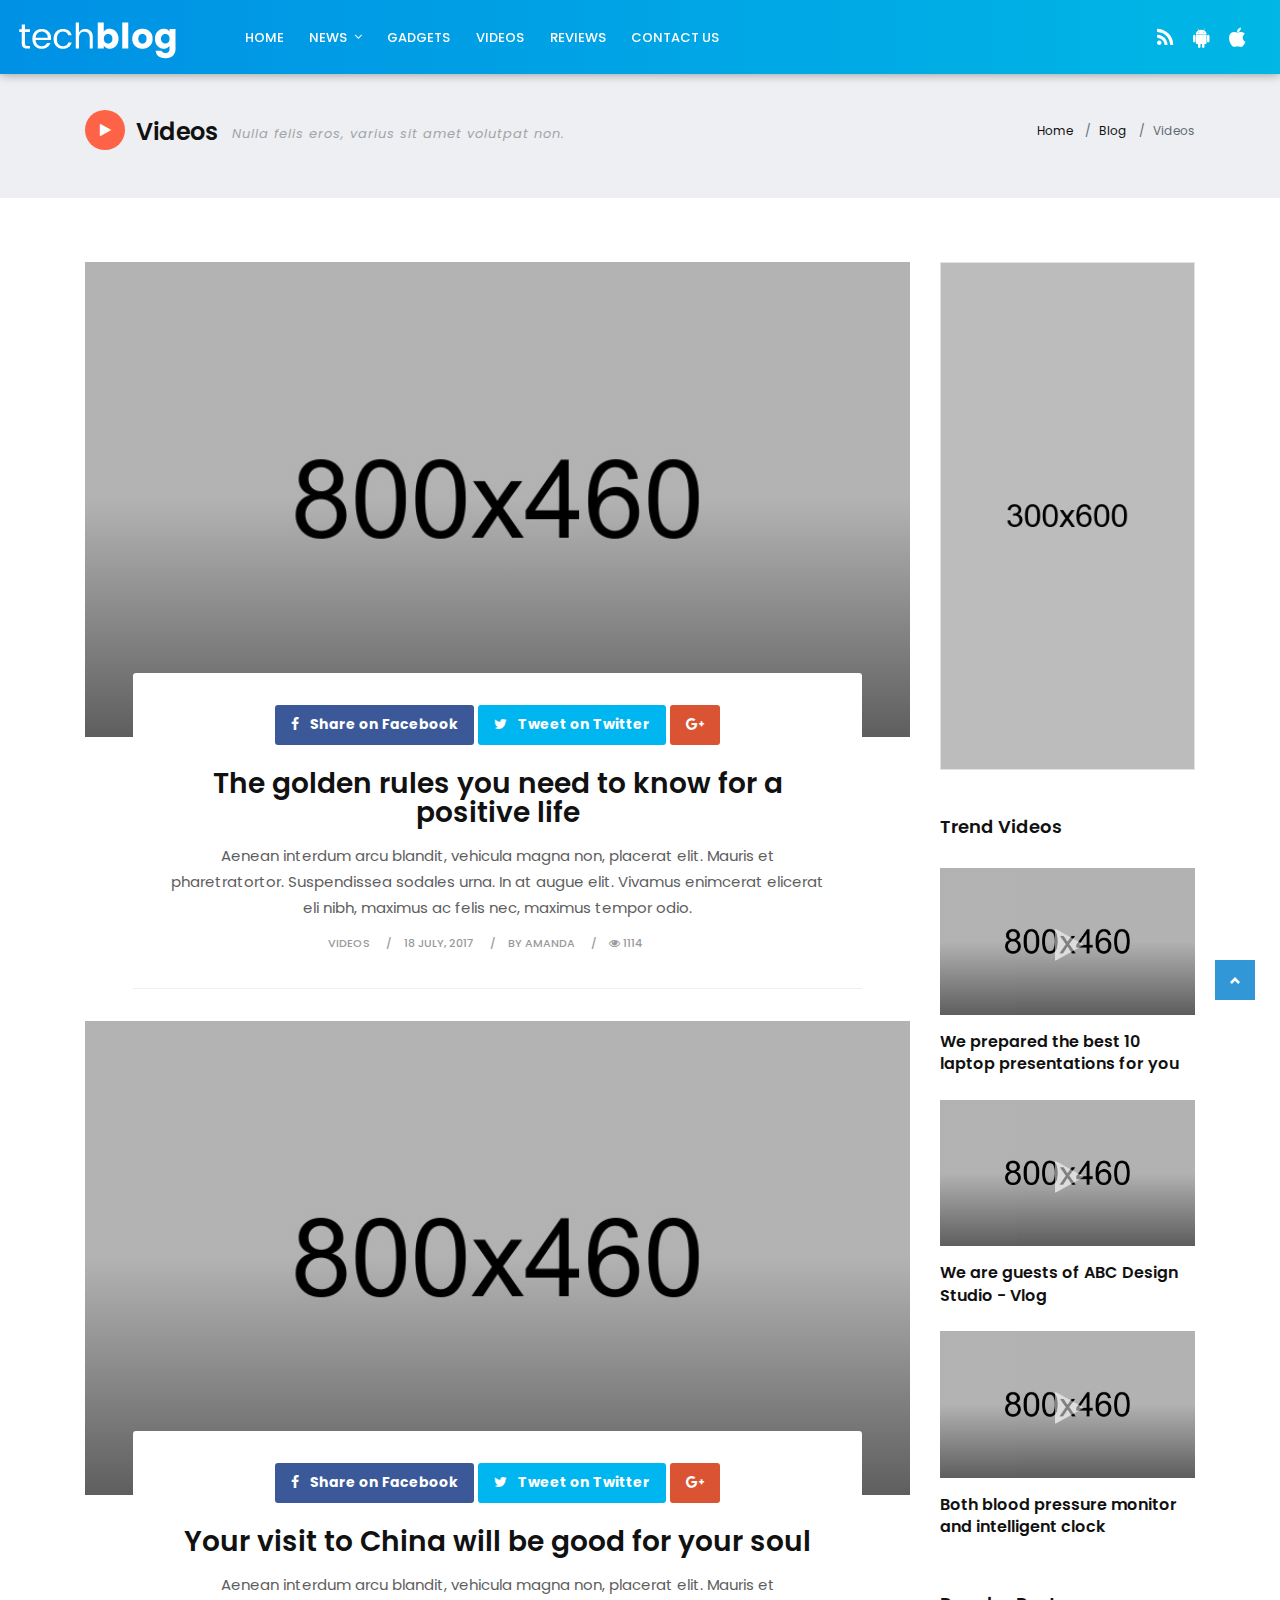
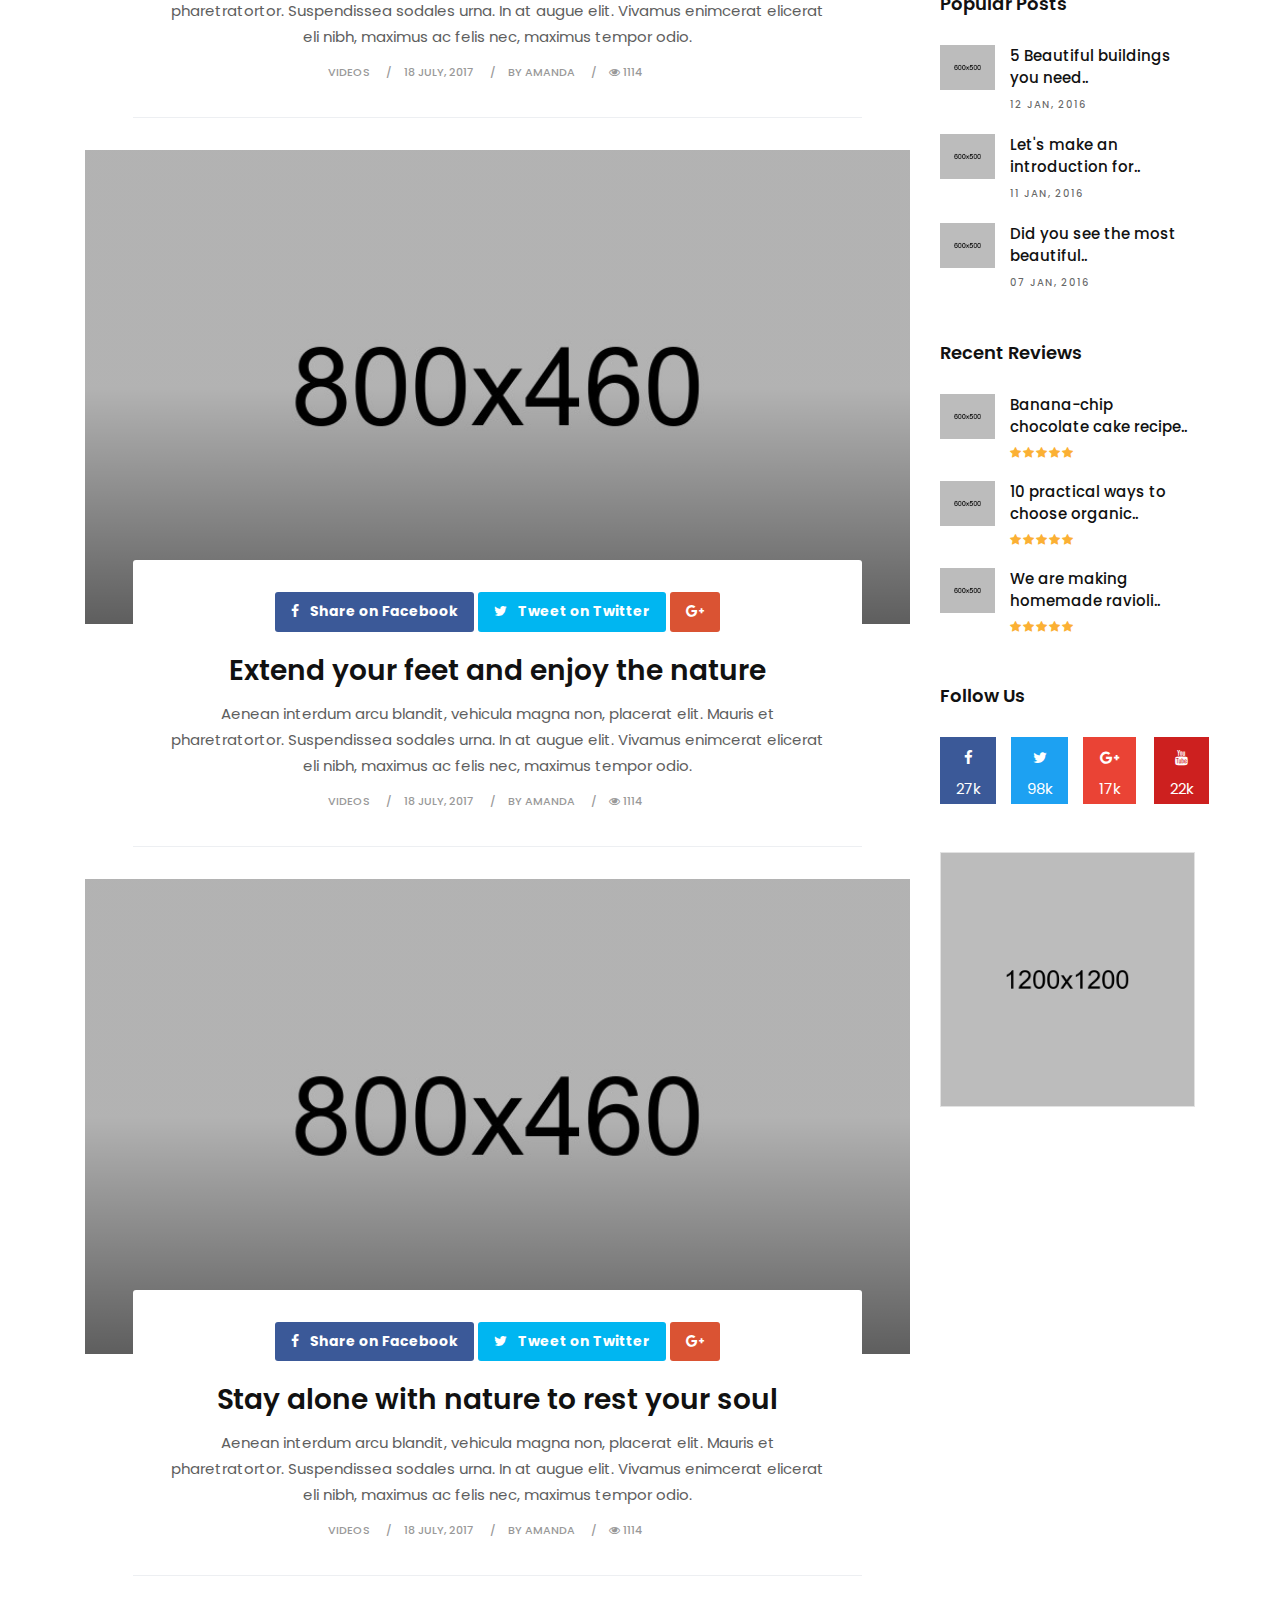
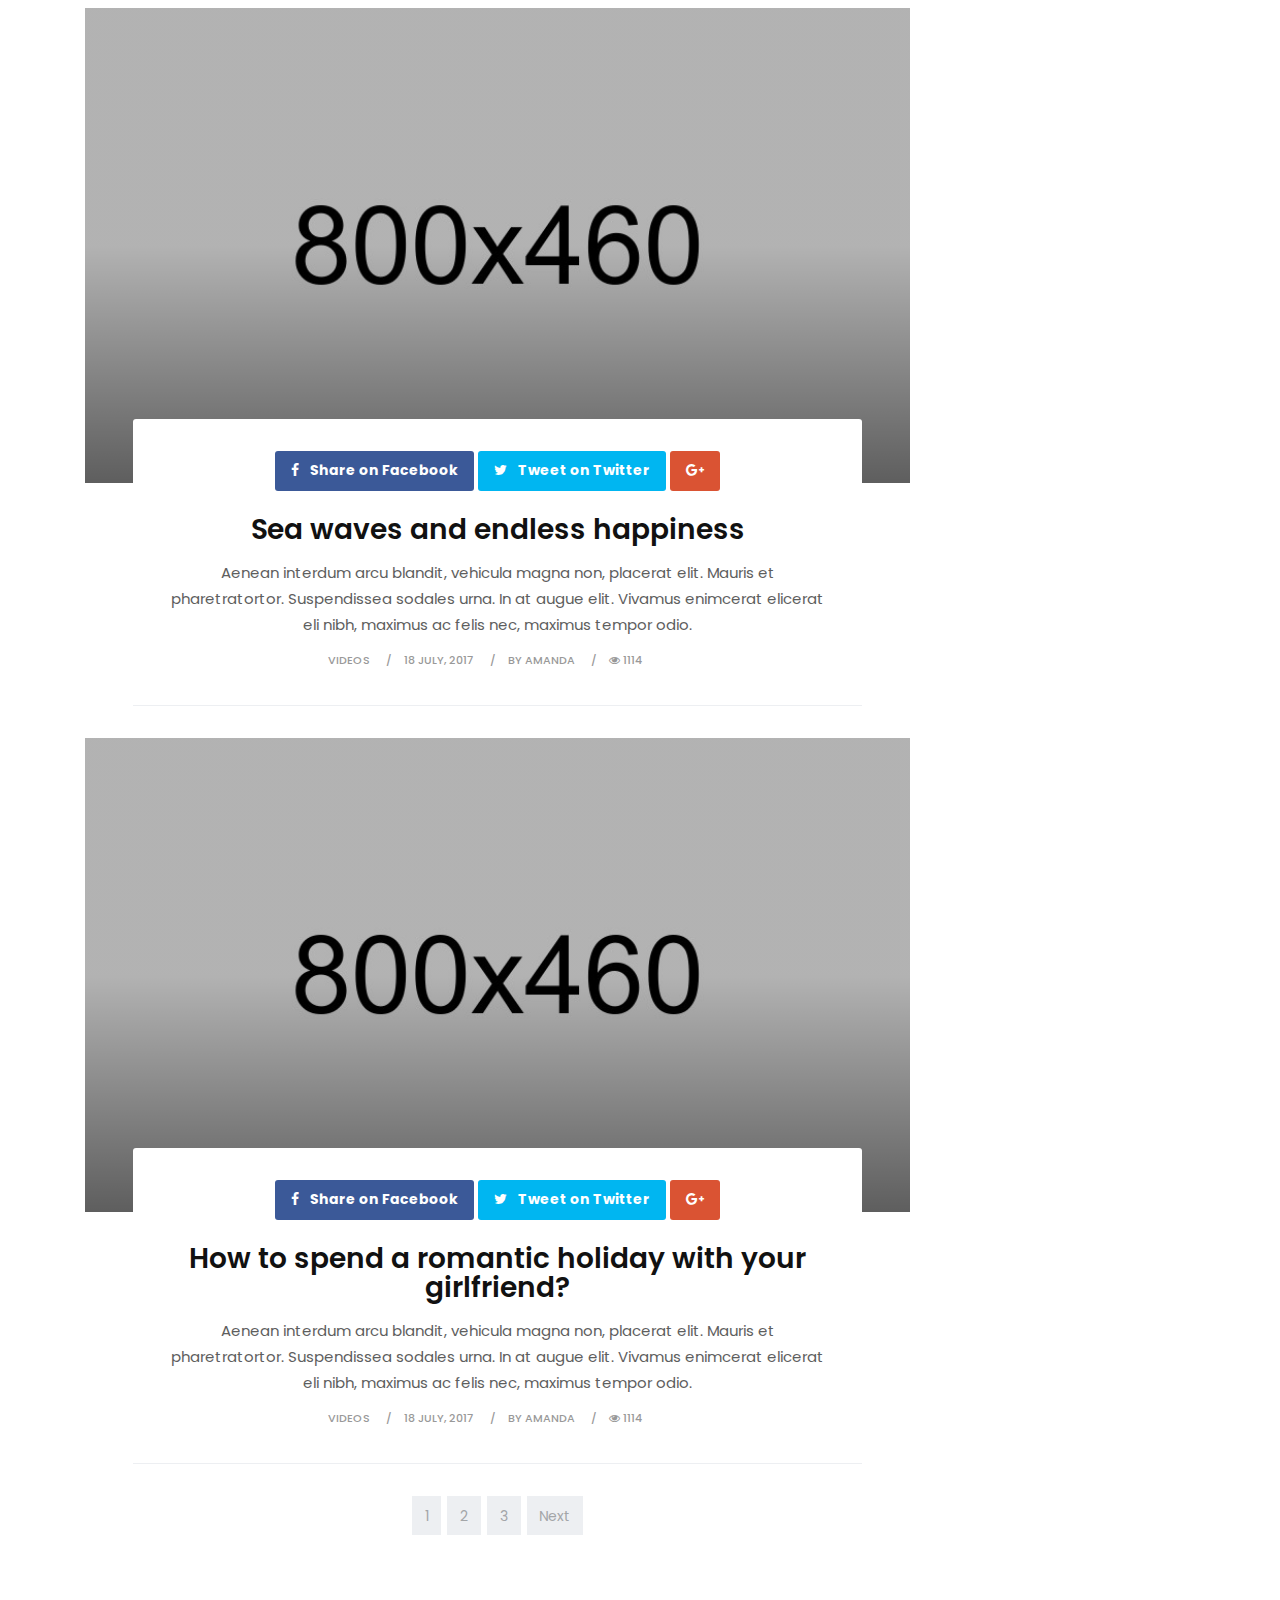
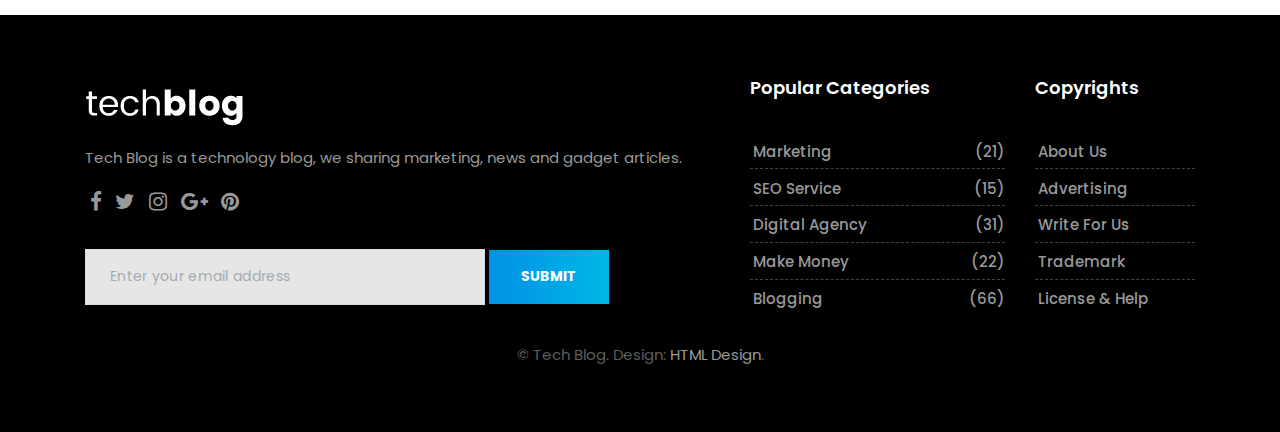
<file: tech-category-02.html>
<!DOCTYPE html>
<html lang="en">

    <!-- Basic -->
    <meta charset="utf-8">
    <meta http-equiv="X-UA-Compatible" content="IE=edge">
    
    <!-- Mobile Metas -->
    <meta name="viewport" content="width=device-width, initial-scale=1, shrink-to-fit=no">
    
    <!-- Site Metas -->
    <title>Tech Blog - Stylish Magazine Blog Template</title>
    <meta name="keywords" content="">
    <meta name="description" content="">
    <meta name="author" content="">
    
    <!-- Site Icons -->
    <link rel="shortcut icon" href="images/favicon.ico" type="image/x-icon" />
    <link rel="apple-touch-icon" href="images/apple-touch-icon.png">
    
    <!-- Design fonts -->
    <link href="https://fonts.googleapis.com/css?family=Poppins:300,400,500,600,700" rel="stylesheet"> 

    <!-- Bootstrap core CSS -->
    <link href="css/bootstrap.css" rel="stylesheet">

    <!-- FontAwesome Icons core CSS -->
    <link href="css/font-awesome.min.css" rel="stylesheet">

    <!-- Custom styles for this template -->
    <link href="style.css" rel="stylesheet">

    <!-- Responsive styles for this template -->
    <link href="css/responsive.css" rel="stylesheet">

    <!-- Colors for this template -->
    <link href="css/colors.css" rel="stylesheet">

    <!-- Version Tech CSS for this template -->
    <link href="css/version/tech.css" rel="stylesheet">

    <!--[if lt IE 9]>
      <script src="https://oss.maxcdn.com/libs/html5shiv/3.7.0/html5shiv.js"></script>
      <script src="https://oss.maxcdn.com/libs/respond.js/1.4.2/respond.min.js"></script>
    <![endif]-->

</head>
<body>

    <div id="wrapper">
        <header class="tech-header header">
            <div class="container-fluid">
                <nav class="navbar navbar-toggleable-md navbar-inverse fixed-top bg-inverse">
                    <button class="navbar-toggler navbar-toggler-right" type="button" data-toggle="collapse" data-target="#navbarCollapse" aria-controls="navbarCollapse" aria-expanded="false" aria-label="Toggle navigation">
                        <span class="navbar-toggler-icon"></span>
                    </button>
                    <a class="navbar-brand" href="tech-index.html"><img src="images/version/tech-logo.png" alt=""></a>
                    <div class="collapse navbar-collapse" id="navbarCollapse">
                        <ul class="navbar-nav mr-auto">
                            <li class="nav-item">
                                <a class="nav-link" href="tech-index.html">Home</a>
                            </li>
                            <li class="nav-item dropdown has-submenu menu-large hidden-md-down hidden-sm-down hidden-xs-down">
                                <a class="nav-link dropdown-toggle" href="#" id="dropdown01" data-toggle="dropdown" aria-haspopup="true" aria-expanded="false">News</a>
                                <ul class="dropdown-menu megamenu" aria-labelledby="dropdown01">
                                    <li>
                                        <div class="container">
                                            <div class="mega-menu-content clearfix">
                                                <div class="tab">
                                                    <button class="tablinks active" onclick="openCategory(event, 'cat01')">Science</button>
                                                    <button class="tablinks" onclick="openCategory(event, 'cat02')">Technology</button>
                                                    <button class="tablinks" onclick="openCategory(event, 'cat03')">Social Media</button>
                                                    <button class="tablinks" onclick="openCategory(event, 'cat04')">Car News</button>
                                                    <button class="tablinks" onclick="openCategory(event, 'cat05')">Worldwide</button>
                                                </div>

                                                <div class="tab-details clearfix">
                                                    <div id="cat01" class="tabcontent active">
                                                        <div class="row">
                                                            <div class="col-lg-3 col-md-6 col-sm-12 col-xs-12">
                                                                <div class="blog-box">
                                                                    <div class="post-media">
                                                                        <a href="tech-single.html" title="">
                                                                            <img src="upload/tech_menu_01.jpg" alt="" class="img-fluid">
                                                                            <div class="hovereffect">
                                                                            </div><!-- end hover -->
                                                                            <span class="menucat">Science</span>
                                                                        </a>
                                                                    </div><!-- end media -->
                                                                    <div class="blog-meta">
                                                                        <h4><a href="tech-single.html" title="">Top 10+ care advice for your toenails</a></h4>
                                                                    </div><!-- end meta -->
                                                                </div><!-- end blog-box -->
                                                            </div>

                                                            <div class="col-lg-3 col-md-6 col-sm-12 col-xs-12">
                                                                <div class="blog-box">
                                                                    <div class="post-media">
                                                                        <a href="tech-single.html" title="">
                                                                            <img src="upload/tech_menu_02.jpg" alt="" class="img-fluid">
                                                                            <div class="hovereffect">
                                                                            </div><!-- end hover -->
                                                                            <span class="menucat">Science</span>
                                                                        </a>
                                                                    </div><!-- end media -->
                                                                    <div class="blog-meta">
                                                                        <h4><a href="tech-single.html" title="">The secret of your beauty is handmade soap</a></h4>
                                                                    </div><!-- end meta -->
                                                                </div><!-- end blog-box -->
                                                            </div>

                                                            <div class="col-lg-3 col-md-6 col-sm-12 col-xs-12">
                                                                <div class="blog-box">
                                                                    <div class="post-media">
                                                                        <a href="tech-single.html" title="">
                                                                            <img src="upload/tech_menu_03.jpg" alt="" class="img-fluid">
                                                                            <div class="hovereffect">
                                                                            </div><!-- end hover -->
                                                                            <span class="menucat">Science</span>
                                                                        </a>
                                                                    </div><!-- end media -->
                                                                    <div class="blog-meta">
                                                                        <h4><a href="tech-single.html" title="">Benefits of face mask made from mud</a></h4>
                                                                    </div><!-- end meta -->
                                                                </div><!-- end blog-box -->
                                                            </div>

                                                            <div class="col-lg-3 col-md-6 col-sm-12 col-xs-12">
                                                                <div class="blog-box">
                                                                    <div class="post-media">
                                                                        <a href="tech-single.html" title="">
                                                                            <img src="upload/tech_menu_04.jpg" alt="" class="img-fluid">
                                                                            <div class="hovereffect">
                                                                            </div><!-- end hover -->
                                                                            <span class="menucat">Science</span>
                                                                        </a>
                                                                    </div><!-- end media -->
                                                                    <div class="blog-meta">
                                                                        <h4><a href="tech-single.html" title="">Relax with the unique warmth of candle flavor</a></h4>
                                                                    </div><!-- end meta -->
                                                                </div><!-- end blog-box -->
                                                            </div>
                                                        </div><!-- end row -->
                                                    </div>
                                                    <div id="cat02" class="tabcontent">
                                                        <div class="row">
                                                            <div class="col-lg-3 col-md-6 col-sm-12 col-xs-12">
                                                                <div class="blog-box">
                                                                    <div class="post-media">
                                                                        <a href="tech-single.html" title="">
                                                                            <img src="upload/tech_menu_05.jpg" alt="" class="img-fluid">
                                                                            <div class="hovereffect">
                                                                            </div><!-- end hover -->
                                                                            <span class="menucat">Technology</span>
                                                                        </a>
                                                                    </div><!-- end media -->
                                                                    <div class="blog-meta">
                                                                        <h4><a href="tech-single.html" title="">2017 summer stamp will have design models here</a></h4>
                                                                    </div><!-- end meta -->
                                                                </div><!-- end blog-box -->
                                                            </div>

                                                            <div class="col-lg-3 col-md-6 col-sm-12 col-xs-12">
                                                                <div class="blog-box">
                                                                    <div class="post-media">
                                                                        <a href="tech-single.html" title="">
                                                                            <img src="upload/tech_menu_06.jpg" alt="" class="img-fluid">
                                                                            <div class="hovereffect">
                                                                            </div><!-- end hover -->
                                                                            <span class="menucat">Technology</span>
                                                                        </a>
                                                                    </div><!-- end media -->
                                                                    <div class="blog-meta">
                                                                        <h4><a href="tech-single.html" title="">Which color is the most suitable color for you?</a></h4>
                                                                    </div><!-- end meta -->
                                                                </div><!-- end blog-box -->
                                                            </div>

                                                            <div class="col-lg-3 col-md-6 col-sm-12 col-xs-12">
                                                                <div class="blog-box">
                                                                    <div class="post-media">
                                                                        <a href="tech-single.html" title="">
                                                                            <img src="upload/tech_menu_07.jpg" alt="" class="img-fluid">
                                                                            <div class="hovereffect">
                                                                            </div><!-- end hover -->
                                                                            <span class="menucat">Technology</span>
                                                                        </a>
                                                                    </div><!-- end media -->
                                                                    <div class="blog-meta">
                                                                        <h4><a href="tech-single.html" title="">Subscribe to these sites to keep an eye on the fashion</a></h4>
                                                                    </div><!-- end meta -->
                                                                </div><!-- end blog-box -->
                                                            </div>

                                                            <div class="col-lg-3 col-md-6 col-sm-12 col-xs-12">
                                                                <div class="blog-box">
                                                                    <div class="post-media">
                                                                        <a href="tech-single.html" title="">
                                                                            <img src="upload/tech_menu_08.jpg" alt="" class="img-fluid">
                                                                            <div class="hovereffect">
                                                                            </div><!-- end hover -->
                                                                            <span class="menucat">Technology</span>
                                                                        </a>
                                                                    </div><!-- end media -->
                                                                    <div class="blog-meta">
                                                                        <h4><a href="tech-single.html" title="">The most trends of this year with color combination</a></h4>
                                                                    </div><!-- end meta -->
                                                                </div><!-- end blog-box -->
                                                            </div>
                                                        </div><!-- end row -->
                                                    </div>
                                                    <div id="cat03" class="tabcontent">
                                                        <div class="row">
                                                            <div class="col-lg-3 col-md-6 col-sm-12 col-xs-12">
                                                                <div class="blog-box">
                                                                    <div class="post-media">
                                                                        <a href="tech-single.html" title="">
                                                                            <img src="upload/tech_menu_09.jpg" alt="" class="img-fluid">
                                                                            <div class="hovereffect">
                                                                            </div><!-- end hover -->
                                                                            <span class="menucat">Social Media</span>
                                                                        </a>
                                                                    </div><!-- end media -->
                                                                    <div class="blog-meta">
                                                                        <h4><a href="tech-single.html" title="">I visited the architects of Istanbul for you</a></h4>
                                                                    </div><!-- end meta -->
                                                                </div><!-- end blog-box -->
                                                            </div>

                                                            <div class="col-lg-3 col-md-6 col-sm-12 col-xs-12">
                                                                <div class="blog-box">
                                                                    <div class="post-media">
                                                                        <a href="tech-single.html" title="">
                                                                            <img src="upload/tech_menu_10.jpg" alt="" class="img-fluid">
                                                                            <div class="hovereffect">
                                                                            </div><!-- end hover -->
                                                                            <span class="menucat">Social Media</span>
                                                                        </a>
                                                                    </div><!-- end media -->
                                                                    <div class="blog-meta">
                                                                        <h4><a href="tech-single.html" title="">Prepared handmade dish dish in the Netherlands</a></h4>
                                                                    </div><!-- end meta -->
                                                                </div><!-- end blog-box -->
                                                            </div>

                                                            <div class="col-lg-3 col-md-6 col-sm-12 col-xs-12">
                                                                <div class="blog-box">
                                                                    <div class="post-media">
                                                                        <a href="tech-single.html" title="">
                                                                            <img src="upload/tech_menu_11.jpg" alt="" class="img-fluid">
                                                                            <div class="hovereffect">
                                                                            </div><!-- end hover -->
                                                                            <span class="menucat">Social Media</span>
                                                                        </a>
                                                                    </div><!-- end media -->
                                                                    <div class="blog-meta">
                                                                        <h4><a href="tech-single.html" title="">I recommend you visit the fairy chimneys</a></h4>
                                                                    </div><!-- end meta -->
                                                                </div><!-- end blog-box -->
                                                            </div>

                                                            <div class="col-lg-3 col-md-6 col-sm-12 col-xs-12">
                                                                <div class="blog-box">
                                                                    <div class="post-media">
                                                                        <a href="tech-single.html" title="">
                                                                            <img src="upload/tech_menu_12.jpg" alt="" class="img-fluid">
                                                                            <div class="hovereffect">
                                                                            </div><!-- end hover -->
                                                                            <span class="menucat">Social Media</span>
                                                                        </a>
                                                                    </div><!-- end media -->
                                                                    <div class="blog-meta">
                                                                        <h4><a href="tech-single.html" title="">One of the most beautiful ports in the world</a></h4>
                                                                    </div><!-- end meta -->
                                                                </div><!-- end blog-box -->
                                                            </div>
                                                        </div><!-- end row -->
                                                    </div>
                                                    <div id="cat04" class="tabcontent">
                                                        <div class="row">
                                                            <div class="col-lg-3 col-md-6 col-sm-12 col-xs-12">
                                                                <div class="blog-box">
                                                                    <div class="post-media">
                                                                        <a href="tech-single.html" title="">
                                                                            <img src="upload/tech_menu_13.jpg" alt="" class="img-fluid">
                                                                            <div class="hovereffect">
                                                                            </div><!-- end hover -->
                                                                            <span class="menucat">Car News</span>
                                                                        </a>
                                                                    </div><!-- end media -->
                                                                    <div class="blog-meta">
                                                                        <h4><a href="tech-single.html" title="">A collection of the most beautiful shop designs</a></h4>
                                                                    </div><!-- end meta -->
                                                                </div><!-- end blog-box -->
                                                            </div>

                                                            <div class="col-lg-3 col-md-6 col-sm-12 col-xs-12">
                                                                <div class="blog-box">
                                                                    <div class="post-media">
                                                                        <a href="tech-single.html" title="">
                                                                            <img src="upload/tech_menu_14.jpg" alt="" class="img-fluid">
                                                                            <div class="hovereffect">
                                                                            </div><!-- end hover -->
                                                                            <span class="menucat">Car News</span>
                                                                        </a>
                                                                    </div><!-- end media -->
                                                                    <div class="blog-meta">
                                                                        <h4><a href="tech-single.html" title="">America's and Canada's most beautiful wine houses</a></h4>
                                                                    </div><!-- end meta -->
                                                                </div><!-- end blog-box -->
                                                            </div>

                                                            <div class="col-lg-3 col-md-6 col-sm-12 col-xs-12">
                                                                <div class="blog-box">
                                                                    <div class="post-media">
                                                                        <a href="tech-single.html" title="">
                                                                            <img src="upload/tech_menu_15.jpg" alt="" class="img-fluid">
                                                                            <div class="hovereffect">
                                                                            </div><!-- end hover -->
                                                                            <span class="menucat">Car News</span>
                                                                        </a>
                                                                    </div><!-- end media -->
                                                                    <div class="blog-meta">
                                                                        <h4><a href="tech-single.html" title="">The most professional ways to color your walls</a></h4>
                                                                    </div><!-- end meta -->
                                                                </div><!-- end blog-box -->
                                                            </div>

                                                            <div class="col-lg-3 col-md-6 col-sm-12 col-xs-12">
                                                                <div class="blog-box">
                                                                    <div class="post-media">
                                                                        <a href="tech-single.html" title="">
                                                                            <img src="upload/tech_menu_16.jpg" alt="" class="img-fluid">
                                                                            <div class="hovereffect">
                                                                            </div><!-- end hover -->
                                                                            <span class="menucat">Car News</span>
                                                                        </a>
                                                                    </div><!-- end media -->
                                                                    <div class="blog-meta">
                                                                        <h4><a href="tech-single.html" title="">Stylish cabinet designs and furnitures</a></h4>
                                                                    </div><!-- end meta -->
                                                                </div><!-- end blog-box -->
                                                            </div>
                                                        </div><!-- end row -->
                                                    </div>
                                                    <div id="cat05" class="tabcontent">
                                                        <div class="row">
                                                            <div class="col-lg-3 col-md-6 col-sm-12 col-xs-12">
                                                                <div class="blog-box">
                                                                    <div class="post-media">
                                                                        <a href="tech-single.html" title="">
                                                                            <img src="upload/tech_menu_17.jpg" alt="" class="img-fluid">
                                                                            <div class="hovereffect">
                                                                            </div><!-- end hover -->
                                                                            <span class="menucat">Worldwide</span>
                                                                        </a>
                                                                    </div><!-- end media -->
                                                                    <div class="blog-meta">
                                                                        <h4><a href="tech-single.html" title="">Grilled vegetable with fish prepared with fish</a></h4>
                                                                    </div><!-- end meta -->
                                                                </div><!-- end blog-box -->
                                                            </div>

                                                            <div class="col-lg-3 col-md-6 col-sm-12 col-xs-12">
                                                                <div class="blog-box">
                                                                    <div class="post-media">
                                                                        <a href="tech-single.html" title="">
                                                                            <img src="upload/tech_menu_18.jpg" alt="" class="img-fluid">
                                                                            <div class="hovereffect">
                                                                            </div><!-- end hover -->
                                                                            <span class="menucat">Worldwide</span>
                                                                        </a>
                                                                    </div><!-- end media -->
                                                                    <div class="blog-meta">
                                                                        <h4><a href="tech-single.html" title="">The world's finest and clean meat restaurants</a></h4>
                                                                    </div><!-- end meta -->
                                                                </div><!-- end blog-box -->
                                                            </div>

                                                            <div class="col-lg-3 col-md-6 col-sm-12 col-xs-12">
                                                                <div class="blog-box">
                                                                    <div class="post-media">
                                                                        <a href="tech-single.html" title="">
                                                                            <img src="upload/tech_menu_19.jpg" alt="" class="img-fluid">
                                                                            <div class="hovereffect">
                                                                            </div><!-- end hover -->
                                                                            <span class="menucat">Worldwide</span>
                                                                        </a>
                                                                    </div><!-- end media -->
                                                                    <div class="blog-meta">
                                                                        <h4><a href="tech-single.html" title="">Fried veal and vegetable dish</a></h4>
                                                                    </div><!-- end meta -->
                                                                </div><!-- end blog-box -->
                                                            </div>

                                                            <div class="col-lg-3 col-md-6 col-sm-12 col-xs-12">
                                                                <div class="blog-box">
                                                                    <div class="post-media">
                                                                        <a href="tech-single.html" title="">
                                                                            <img src="upload/tech_menu_20.jpg" alt="" class="img-fluid">
                                                                            <div class="hovereffect">
                                                                            </div><!-- end hover -->
                                                                            <span class="menucat">Worldwide</span>
                                                                        </a>
                                                                    </div><!-- end media -->
                                                                    <div class="blog-meta">
                                                                        <h4><a href="tech-single.html" title="">Tasty pasta sauces and recipes</a></h4>
                                                                    </div><!-- end meta -->
                                                                </div><!-- end blog-box -->
                                                            </div>
                                                        </div><!-- end row -->
                                                    </div>
                                                </div><!-- end tab-details -->
                                            </div><!-- end mega-menu-content -->
                                        </div>
                                    </li>
                                </ul>
                            </li>
                            <li class="nav-item">
                                <a class="nav-link" href="tech-category-01.html">Gadgets</a>
                            </li>                   
                            <li class="nav-item">
                                <a class="nav-link" href="tech-category-02.html">Videos</a>
                            </li>
                            <li class="nav-item">
                                <a class="nav-link" href="tech-category-03.html">Reviews</a>
                            </li>
                            <li class="nav-item">
                                <a class="nav-link" href="tech-contact.html">Contact Us</a>
                            </li>
                        </ul>
                        <ul class="navbar-nav mr-2">
                            <li class="nav-item">
                                <a class="nav-link" href="#"><i class="fa fa-rss"></i></a>
                            </li>
                            <li class="nav-item">
                                <a class="nav-link" href="#"><i class="fa fa-android"></i></a>
                            </li>
                            <li class="nav-item">
                                <a class="nav-link" href="#"><i class="fa fa-apple"></i></a>
                            </li>
                        </ul>
                    </div>
                </nav>
            </div><!-- end container-fluid -->
        </header><!-- end market-header -->

        <div class="page-title lb single-wrapper">
            <div class="container">
                <div class="row">
                    <div class="col-lg-8 col-md-8 col-sm-12 col-xs-12">
                        <h2><i class="fa fa-play bg-orange"></i> Videos <small class="hidden-xs-down hidden-sm-down">Nulla felis eros, varius sit amet volutpat non. </small></h2>
                    </div><!-- end col -->
                    <div class="col-lg-4 col-md-4 col-sm-12 hidden-xs-down hidden-sm-down">
                        <ol class="breadcrumb">
                            <li class="breadcrumb-item"><a href="#">Home</a></li>
                            <li class="breadcrumb-item"><a href="#">Blog</a></li>
                            <li class="breadcrumb-item active">Videos</li>
                        </ol>
                    </div><!-- end col -->                    
                </div><!-- end row -->
            </div><!-- end container -->
        </div><!-- end page-title -->

        <section class="section">
            <div class="container">
                <div class="row">
                    <div class="col-lg-9 col-md-12 col-sm-12 col-xs-12">
                        <div class="page-wrapper">
                            <div class="blog-custom-build">
                                <div class="blog-box">
                                    <div class="post-media">
                                        <a href="tech-single.html" title="">
                                            <img src="upload/tech_menu_20.jpg" alt="" class="img-fluid">
                                            <div class="hovereffect">
                                                <span class="videohover"></span>
                                            </div>
                                            <!-- end hover -->
                                        </a>
                                    </div>
                                    <!-- end media -->
                                    <div class="blog-meta big-meta text-center">
                                        <div class="post-sharing">
                                            <ul class="list-inline">
                                                <li><a href="#" class="fb-button btn btn-primary"><i class="fa fa-facebook"></i> <span class="down-mobile">Share on Facebook</span></a></li>
                                                <li><a href="#" class="tw-button btn btn-primary"><i class="fa fa-twitter"></i> <span class="down-mobile">Tweet on Twitter</span></a></li>
                                                <li><a href="#" class="gp-button btn btn-primary"><i class="fa fa-google-plus"></i></a></li>
                                            </ul>
                                        </div><!-- end post-sharing -->
                                        <h4><a href="tech-single.html" title="">The golden rules you need to know for a positive life</a></h4>
                                        <p>Aenean interdum arcu blandit, vehicula magna non, placerat elit. Mauris et pharetratortor. Suspendissea sodales urna. In at augue elit. Vivamus enimcerat elicerat eli nibh, maximus ac felis nec, maximus tempor odio.</p>
                                        <small><a href="tech-category.html" title="">Videos</a></small>
                                        <small><a href="tech-single.html" title="">18 July, 2017</a></small>
                                        <small><a href="tech-author.html" title="">by Amanda</a></small>
                                        <small><a href="#" title=""><i class="fa fa-eye"></i> 1114</a></small>
                                    </div><!-- end meta -->
                                </div><!-- end blog-box -->

                                <hr class="invis">

                                <div class="blog-box">
                                    <div class="post-media">
                                        <a href="tech-single.html" title="">
                                            <img src="upload/tech_menu_19.jpg" alt="" class="img-fluid">
                                            <div class="hovereffect">
                                                <span class="videohover"></span>
                                            </div>
                                            <!-- end hover -->
                                        </a>
                                    </div>
                                    <!-- end media -->
                                    <div class="blog-meta big-meta text-center">

                                        <div class="post-sharing">
                                            <ul class="list-inline">
                                                <li><a href="#" class="fb-button btn btn-primary"><i class="fa fa-facebook"></i> <span class="down-mobile">Share on Facebook</span></a></li>
                                                <li><a href="#" class="tw-button btn btn-primary"><i class="fa fa-twitter"></i> <span class="down-mobile">Tweet on Twitter</span></a></li>
                                                <li><a href="#" class="gp-button btn btn-primary"><i class="fa fa-google-plus"></i></a></li>
                                            </ul>
                                        </div><!-- end post-sharing -->
                                        <h4><a href="tech-single.html" title="">Your visit to China will be good for your soul</a></h4>
                                        <p>Aenean interdum arcu blandit, vehicula magna non, placerat elit. Mauris et pharetratortor. Suspendissea sodales urna. In at augue elit. Vivamus enimcerat elicerat eli nibh, maximus ac felis nec, maximus tempor odio.</p>
                                        <small><a href="tech-category.html" title="">Videos</a></small>
                                        <small><a href="tech-single.html" title="">18 July, 2017</a></small>
                                        <small><a href="tech-author.html" title="">by Amanda</a></small>
                                        <small><a href="#" title=""><i class="fa fa-eye"></i> 1114</a></small>
                                    </div><!-- end meta -->
                                </div><!-- end blog-box -->

                                <hr class="invis">

                                <div class="blog-box">
                                    <div class="post-media">
                                        <a href="tech-single.html" title="">
                                            <img src="upload/tech_menu_18.jpg" alt="" class="img-fluid">
                                            <div class="hovereffect">
                                                <span class="videohover"></span>
                                            </div>
                                            <!-- end hover -->
                                        </a>
                                    </div>
                                    <!-- end media -->
                                    <div class="blog-meta big-meta text-center">
                                        <div class="post-sharing">
                                            <ul class="list-inline">
                                                <li><a href="#" class="fb-button btn btn-primary"><i class="fa fa-facebook"></i> <span class="down-mobile">Share on Facebook</span></a></li>
                                                <li><a href="#" class="tw-button btn btn-primary"><i class="fa fa-twitter"></i> <span class="down-mobile">Tweet on Twitter</span></a></li>
                                                <li><a href="#" class="gp-button btn btn-primary"><i class="fa fa-google-plus"></i></a></li>
                                            </ul>
                                        </div><!-- end post-sharing -->
                                        <h4><a href="tech-single.html" title="">Extend your feet and enjoy the nature</a></h4>
                                        <p>Aenean interdum arcu blandit, vehicula magna non, placerat elit. Mauris et pharetratortor. Suspendissea sodales urna. In at augue elit. Vivamus enimcerat elicerat eli nibh, maximus ac felis nec, maximus tempor odio.</p>
                                        <small><a href="tech-category.html" title="">Videos</a></small>
                                        <small><a href="tech-single.html" title="">18 July, 2017</a></small>
                                        <small><a href="tech-author.html" title="">by Amanda</a></small>
                                        <small><a href="#" title=""><i class="fa fa-eye"></i> 1114</a></small>
                                    </div><!-- end meta -->
                                </div><!-- end blog-box -->

                                <hr class="invis">

                                <div class="blog-box">
                                    <div class="post-media">
                                        <a href="tech-single.html" title="">
                                            <img src="upload/tech_menu_17.jpg" alt="" class="img-fluid">
                                            <div class="hovereffect">
                                                <span class="videohover"></span>
                                            </div>
                                            <!-- end hover -->
                                        </a>
                                    </div>
                                    <!-- end media -->
                                    <div class="blog-meta big-meta text-center">
                                        <div class="post-sharing">
                                            <ul class="list-inline">
                                                <li><a href="#" class="fb-button btn btn-primary"><i class="fa fa-facebook"></i> <span class="down-mobile">Share on Facebook</span></a></li>
                                                <li><a href="#" class="tw-button btn btn-primary"><i class="fa fa-twitter"></i> <span class="down-mobile">Tweet on Twitter</span></a></li>
                                                <li><a href="#" class="gp-button btn btn-primary"><i class="fa fa-google-plus"></i></a></li>
                                            </ul>
                                        </div><!-- end post-sharing -->
                                        <h4><a href="tech-single.html" title="">Stay alone with nature to rest your soul</a></h4>
                                        <p>Aenean interdum arcu blandit, vehicula magna non, placerat elit. Mauris et pharetratortor. Suspendissea sodales urna. In at augue elit. Vivamus enimcerat elicerat eli nibh, maximus ac felis nec, maximus tempor odio.</p>
                                        <small><a href="tech-category.html" title="">Videos</a></small>
                                        <small><a href="tech-single.html" title="">18 July, 2017</a></small>
                                        <small><a href="tech-author.html" title="">by Amanda</a></small>
                                        <small><a href="#" title=""><i class="fa fa-eye"></i> 1114</a></small>
                                    </div><!-- end meta -->
                                </div><!-- end blog-box -->

                                <hr class="invis">

                                <div class="blog-box">
                                    <div class="post-media">
                                        <a href="tech-single.html" title="">
                                            <img src="upload/tech_menu_16.jpg" alt="" class="img-fluid">
                                            <div class="hovereffect">
                                                <span class="videohover"></span>
                                            </div>
                                            <!-- end hover -->
                                        </a>
                                    </div>
                                    <!-- end media -->
                                    <div class="blog-meta big-meta text-center">
                                        <div class="post-sharing">
                                            <ul class="list-inline">
                                                <li><a href="#" class="fb-button btn btn-primary"><i class="fa fa-facebook"></i> <span class="down-mobile">Share on Facebook</span></a></li>
                                                <li><a href="#" class="tw-button btn btn-primary"><i class="fa fa-twitter"></i> <span class="down-mobile">Tweet on Twitter</span></a></li>
                                                <li><a href="#" class="gp-button btn btn-primary"><i class="fa fa-google-plus"></i></a></li>
                                            </ul>
                                        </div><!-- end post-sharing -->
                                        <h4><a href="tech-single.html" title="">Sea waves and endless happiness</a></h4>
                                        <p>Aenean interdum arcu blandit, vehicula magna non, placerat elit. Mauris et pharetratortor. Suspendissea sodales urna. In at augue elit. Vivamus enimcerat elicerat eli nibh, maximus ac felis nec, maximus tempor odio.</p>
                                        <small><a href="tech-category.html" title="">Videos</a></small>
                                        <small><a href="tech-single.html" title="">18 July, 2017</a></small>
                                        <small><a href="tech-author.html" title="">by Amanda</a></small>
                                        <small><a href="#" title=""><i class="fa fa-eye"></i> 1114</a></small>
                                    </div><!-- end meta -->
                                </div><!-- end blog-box -->

                                <hr class="invis">

                                <div class="blog-box">
                                    <div class="post-media">
                                        <a href="tech-single.html" title="">
                                            <img src="upload/tech_menu_15.jpg" alt="" class="img-fluid">
                                            <div class="hovereffect">
                                                <span class="videohover"></span>
                                            </div>
                                            <!-- end hover -->
                                        </a>
                                    </div>
                                    <!-- end media -->
                                    <div class="blog-meta big-meta text-center">
                                        <div class="post-sharing">
                                            <ul class="list-inline">
                                                <li><a href="#" class="fb-button btn btn-primary"><i class="fa fa-facebook"></i> <span class="down-mobile">Share on Facebook</span></a></li>
                                                <li><a href="#" class="tw-button btn btn-primary"><i class="fa fa-twitter"></i> <span class="down-mobile">Tweet on Twitter</span></a></li>
                                                <li><a href="#" class="gp-button btn btn-primary"><i class="fa fa-google-plus"></i></a></li>
                                            </ul>
                                        </div><!-- end post-sharing -->
                                        <h4><a href="techsingle.html" title="">How to spend a romantic holiday with your girlfriend?</a></h4>
                                        <p>Aenean interdum arcu blandit, vehicula magna non, placerat elit. Mauris et pharetratortor. Suspendissea sodales urna. In at augue elit. Vivamus enimcerat elicerat eli nibh, maximus ac felis nec, maximus tempor odio.</p>
                                        <small><a href="tech-category.html" title="">Videos</a></small>
                                        <small><a href="tech-single.html" title="">18 July, 2017</a></small>
                                        <small><a href="tech-author.html" title="">by Amanda</a></small>
                                        <small><a href="#" title=""><i class="fa fa-eye"></i> 1114</a></small>
                                    </div><!-- end meta -->
                                </div><!-- end blog-box -->
                            </div><!-- end blog-custom-build -->
                        </div><!-- end page-wrapper -->

                        <hr class="invis">

                        <div class="row">
                            <div class="col-md-12">
                                <nav aria-label="Page navigation">
                                    <ul class="pagination justify-content-center">
                                        <li class="page-item"><a class="page-link" href="#">1</a></li>
                                        <li class="page-item"><a class="page-link" href="#">2</a></li>
                                        <li class="page-item"><a class="page-link" href="#">3</a></li>
                                        <li class="page-item">
                                            <a class="page-link" href="#">Next</a>
                                        </li>
                                    </ul>
                                </nav>
                            </div><!-- end col -->
                        </div><!-- end row -->
                    </div><!-- end col -->

                    <div class="col-lg-3 col-md-12 col-sm-12 col-xs-12">
                        <div class="sidebar">
                            <div class="widget">
                                <div class="banner-spot clearfix">
                                    <div class="banner-img">
                                        <img src="upload/banner_07.jpg" alt="" class="img-fluid">
                                    </div><!-- end banner-img -->
                                </div><!-- end banner -->
                            </div><!-- end widget -->

                            <div class="widget">
                                <h2 class="widget-title">Trend Videos</h2>
                                <div class="trend-videos">
                                    <div class="blog-box">
                                        <div class="post-media">
                                            <a href="tech-single.html" title="">
                                                <img src="upload/tech_video_01.jpg" alt="" class="img-fluid">
                                                <div class="hovereffect">
                                                    <span class="videohover"></span>
                                                </div><!-- end hover -->
                                            </a>
                                        </div><!-- end media -->
                                        <div class="blog-meta">
                                            <h4><a href="tech-single.html" title="">We prepared the best 10 laptop presentations for you</a></h4>
                                        </div><!-- end meta -->
                                    </div><!-- end blog-box -->

                                    <hr class="invis">

                                    <div class="blog-box">
                                        <div class="post-media">
                                            <a href="tech-single.html" title="">
                                                <img src="upload/tech_video_02.jpg" alt="" class="img-fluid">
                                                <div class="hovereffect">
                                                    <span class="videohover"></span>
                                                </div><!-- end hover -->
                                            </a>
                                        </div><!-- end media -->
                                        <div class="blog-meta">
                                            <h4><a href="tech-single.html" title="">We are guests of ABC Design Studio - Vlog</a></h4>
                                        </div><!-- end meta -->
                                    </div><!-- end blog-box -->

                                    <hr class="invis">

                                    <div class="blog-box">
                                        <div class="post-media">
                                            <a href="tech-single.html" title="">
                                                <img src="upload/tech_video_03.jpg" alt="" class="img-fluid">
                                                <div class="hovereffect">
                                                    <span class="videohover"></span>
                                                </div><!-- end hover -->
                                            </a>
                                        </div><!-- end media -->
                                        <div class="blog-meta">
                                            <h4><a href="tech-single.html" title="">Both blood pressure monitor and intelligent clock</a></h4>
                                        </div><!-- end meta -->
                                    </div><!-- end blog-box -->
                                </div><!-- end videos -->
                            </div><!-- end widget -->

                            <div class="widget">
                                <h2 class="widget-title">Popular Posts</h2>
                                <div class="blog-list-widget">
                                    <div class="list-group">
                                        <a href="tech-single.html" class="list-group-item list-group-item-action flex-column align-items-start">
                                            <div class="w-100 justify-content-between">
                                                <img src="upload/tech_blog_08.jpg" alt="" class="img-fluid float-left">
                                                <h5 class="mb-1">5 Beautiful buildings you need..</h5>
                                                <small>12 Jan, 2016</small>
                                            </div>
                                        </a>

                                        <a href="tech-single.html" class="list-group-item list-group-item-action flex-column align-items-start">
                                            <div class="w-100 justify-content-between">
                                                <img src="upload/tech_blog_01.jpg" alt="" class="img-fluid float-left">
                                                <h5 class="mb-1">Let's make an introduction for..</h5>
                                                <small>11 Jan, 2016</small>
                                            </div>
                                        </a>

                                        <a href="tech-single.html" class="list-group-item list-group-item-action flex-column align-items-start">
                                            <div class="w-100 last-item justify-content-between">
                                                <img src="upload/tech_blog_03.jpg" alt="" class="img-fluid float-left">
                                                <h5 class="mb-1">Did you see the most beautiful..</h5>
                                                <small>07 Jan, 2016</small>
                                            </div>
                                        </a>
                                    </div>
                                </div><!-- end blog-list -->
                            </div><!-- end widget -->

                            <div class="widget">
                                <h2 class="widget-title">Recent Reviews</h2>
                                <div class="blog-list-widget">
                                    <div class="list-group">
                                        <a href="tech-single.html" class="list-group-item list-group-item-action flex-column align-items-start">
                                            <div class="w-100 justify-content-between">
                                                <img src="upload/tech_blog_02.jpg" alt="" class="img-fluid float-left">
                                                <h5 class="mb-1">Banana-chip chocolate cake recipe..</h5>
                                                <span class="rating">
                                                    <i class="fa fa-star"></i>
                                                    <i class="fa fa-star"></i>
                                                    <i class="fa fa-star"></i>
                                                    <i class="fa fa-star"></i>
                                                    <i class="fa fa-star"></i>
                                                </span>
                                            </div>
                                        </a>

                                        <a href="tech-single.html" class="list-group-item list-group-item-action flex-column align-items-start">
                                            <div class="w-100 justify-content-between">
                                                <img src="upload/tech_blog_03.jpg" alt="" class="img-fluid float-left">
                                                <h5 class="mb-1">10 practical ways to choose organic..</h5>
                                                <span class="rating">
                                                    <i class="fa fa-star"></i>
                                                    <i class="fa fa-star"></i>
                                                    <i class="fa fa-star"></i>
                                                    <i class="fa fa-star"></i>
                                                    <i class="fa fa-star"></i>
                                                </span>
                                            </div>
                                        </a>

                                        <a href="tech-single.html" class="list-group-item list-group-item-action flex-column align-items-start">
                                            <div class="w-100 last-item justify-content-between">
                                                <img src="upload/tech_blog_07.jpg" alt="" class="img-fluid float-left">
                                                <h5 class="mb-1">We are making homemade ravioli..</h5>
                                                <span class="rating">
                                                    <i class="fa fa-star"></i>
                                                    <i class="fa fa-star"></i>
                                                    <i class="fa fa-star"></i>
                                                    <i class="fa fa-star"></i>
                                                    <i class="fa fa-star"></i>
                                                </span>
                                            </div>
                                        </a>
                                    </div>
                                </div><!-- end blog-list -->
                            </div><!-- end widget -->

                            <div class="widget">
                                <h2 class="widget-title">Follow Us</h2>

                                <div class="row text-center">
                                    <div class="col-lg-3 col-md-3 col-sm-3 col-xs-6">
                                        <a href="#" class="social-button facebook-button">
                                            <i class="fa fa-facebook"></i>
                                            <p>27k</p>
                                        </a>
                                    </div>

                                    <div class="col-lg-3 col-md-3 col-sm-3 col-xs-6">
                                        <a href="#" class="social-button twitter-button">
                                            <i class="fa fa-twitter"></i>
                                            <p>98k</p>
                                        </a>
                                    </div>

                                    <div class="col-lg-3 col-md-3 col-sm-3 col-xs-6">
                                        <a href="#" class="social-button google-button">
                                            <i class="fa fa-google-plus"></i>
                                            <p>17k</p>
                                        </a>
                                    </div>

                                    <div class="col-lg-3 col-md-3 col-sm-3 col-xs-6">
                                        <a href="#" class="social-button youtube-button">
                                            <i class="fa fa-youtube"></i>
                                            <p>22k</p>
                                        </a>
                                    </div>
                                </div>
                            </div><!-- end widget -->

                            <div class="widget">
                                <div class="banner-spot clearfix">
                                    <div class="banner-img">
                                        <img src="upload/banner_03.jpg" alt="" class="img-fluid">
                                    </div><!-- end banner-img -->
                                </div><!-- end banner -->
                            </div><!-- end widget -->
                        </div><!-- end sidebar -->
                    </div><!-- end col -->
                </div>
            </div><!-- end container -->
        </section>

        <footer class="footer">
            <div class="container">
                <div class="row">
                    <div class="col-lg-7">
                        <div class="widget">
                            <div class="footer-text text-left">
                                <a href="index.html"><img src="images/version/tech-footer-logo.png" alt="" class="img-fluid"></a>
                                <p>Tech Blog is a technology blog, we sharing marketing, news and gadget articles.</p>
                                <div class="social">
                                    <a href="#" data-toggle="tooltip" data-placement="bottom" title="Facebook"><i class="fa fa-facebook"></i></a>              
                                    <a href="#" data-toggle="tooltip" data-placement="bottom" title="Twitter"><i class="fa fa-twitter"></i></a>
                                    <a href="#" data-toggle="tooltip" data-placement="bottom" title="Instagram"><i class="fa fa-instagram"></i></a>
                                    <a href="#" data-toggle="tooltip" data-placement="bottom" title="Google Plus"><i class="fa fa-google-plus"></i></a>
                                    <a href="#" data-toggle="tooltip" data-placement="bottom" title="Pinterest"><i class="fa fa-pinterest"></i></a>
                                </div>

                                <hr class="invis">

                                <div class="newsletter-widget text-left">
                                    <form class="form-inline">
                                        <input type="text" class="form-control" placeholder="Enter your email address">
                                        <button type="submit" class="btn btn-primary">SUBMIT</button>
                                    </form>
                                </div><!-- end newsletter -->
                            </div><!-- end footer-text -->
                        </div><!-- end widget -->
                    </div><!-- end col -->

                    <div class="col-lg-3 col-md-12 col-sm-12 col-xs-12">
                        <div class="widget">
                            <h2 class="widget-title">Popular Categories</h2>
                            <div class="link-widget">
                                <ul>
                                    <li><a href="#">Marketing <span>(21)</span></a></li>
                                    <li><a href="#">SEO Service <span>(15)</span></a></li>
                                    <li><a href="#">Digital Agency <span>(31)</span></a></li>
                                    <li><a href="#">Make Money <span>(22)</span></a></li>
                                    <li><a href="#">Blogging <span>(66)</span></a></li>
                                </ul>
                            </div><!-- end link-widget -->
                        </div><!-- end widget -->
                    </div><!-- end col -->

                    <div class="col-lg-2 col-md-12 col-sm-12 col-xs-12">
                        <div class="widget">
                            <h2 class="widget-title">Copyrights</h2>
                            <div class="link-widget">
                                <ul>
                                    <li><a href="#">About us</a></li>
                                    <li><a href="#">Advertising</a></li>
                                    <li><a href="#">Write for us</a></li>
                                    <li><a href="#">Trademark</a></li>
                                    <li><a href="#">License & Help</a></li>
                                </ul>
                            </div><!-- end link-widget -->
                        </div><!-- end widget -->
                    </div><!-- end col -->
                </div>

                <div class="row">
                    <div class="col-md-12 text-center">
                        <br>
                        <div class="copyright">&copy; Tech Blog. Design: <a href="http://html.design">HTML Design</a>.</div>
                    </div>
                </div>
            </div><!-- end container -->
        </footer><!-- end footer -->

        <div class="dmtop">Scroll to Top</div>
        
    </div><!-- end wrapper -->

    <!-- Core JavaScript
    ================================================== -->
    <script src="js/jquery.min.js"></script>
    <script src="js/tether.min.js"></script>
    <script src="js/bootstrap.min.js"></script>
    <script src="js/custom.js"></script>

</body>
</html>
</file>
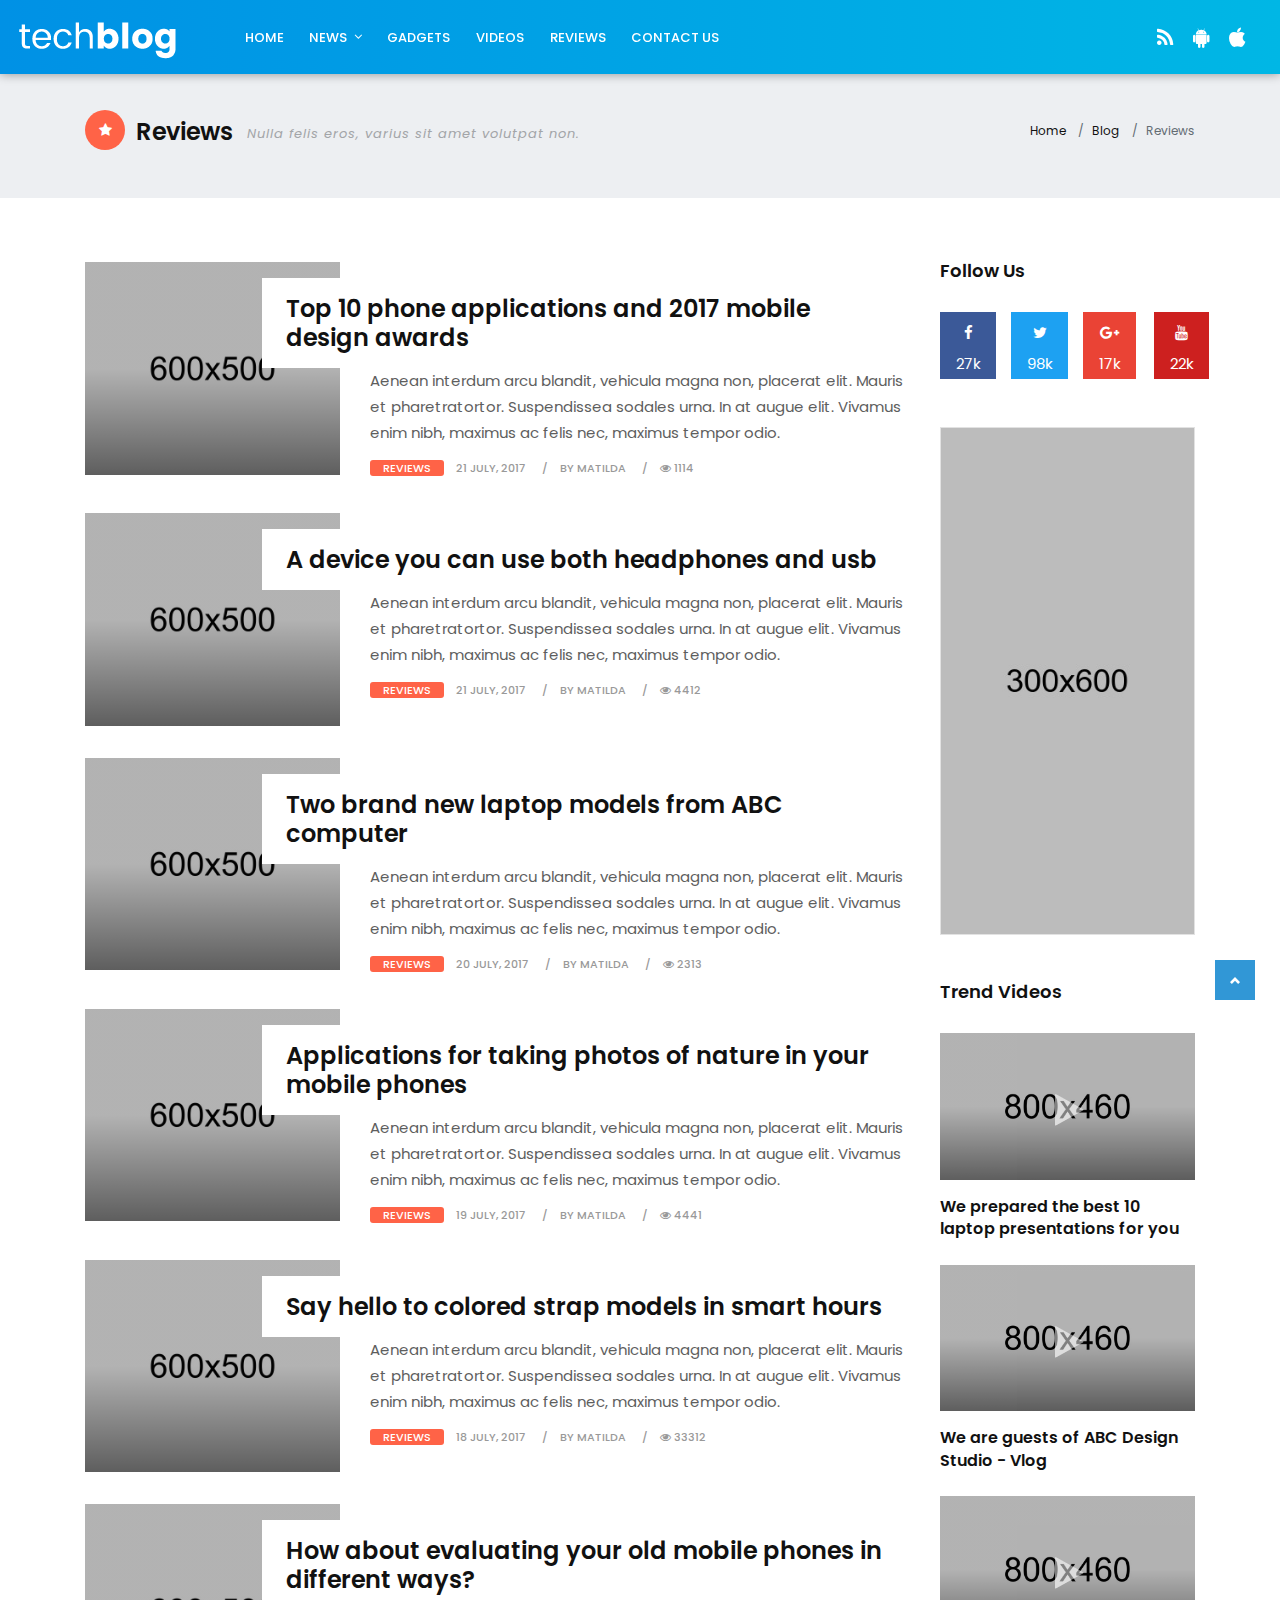
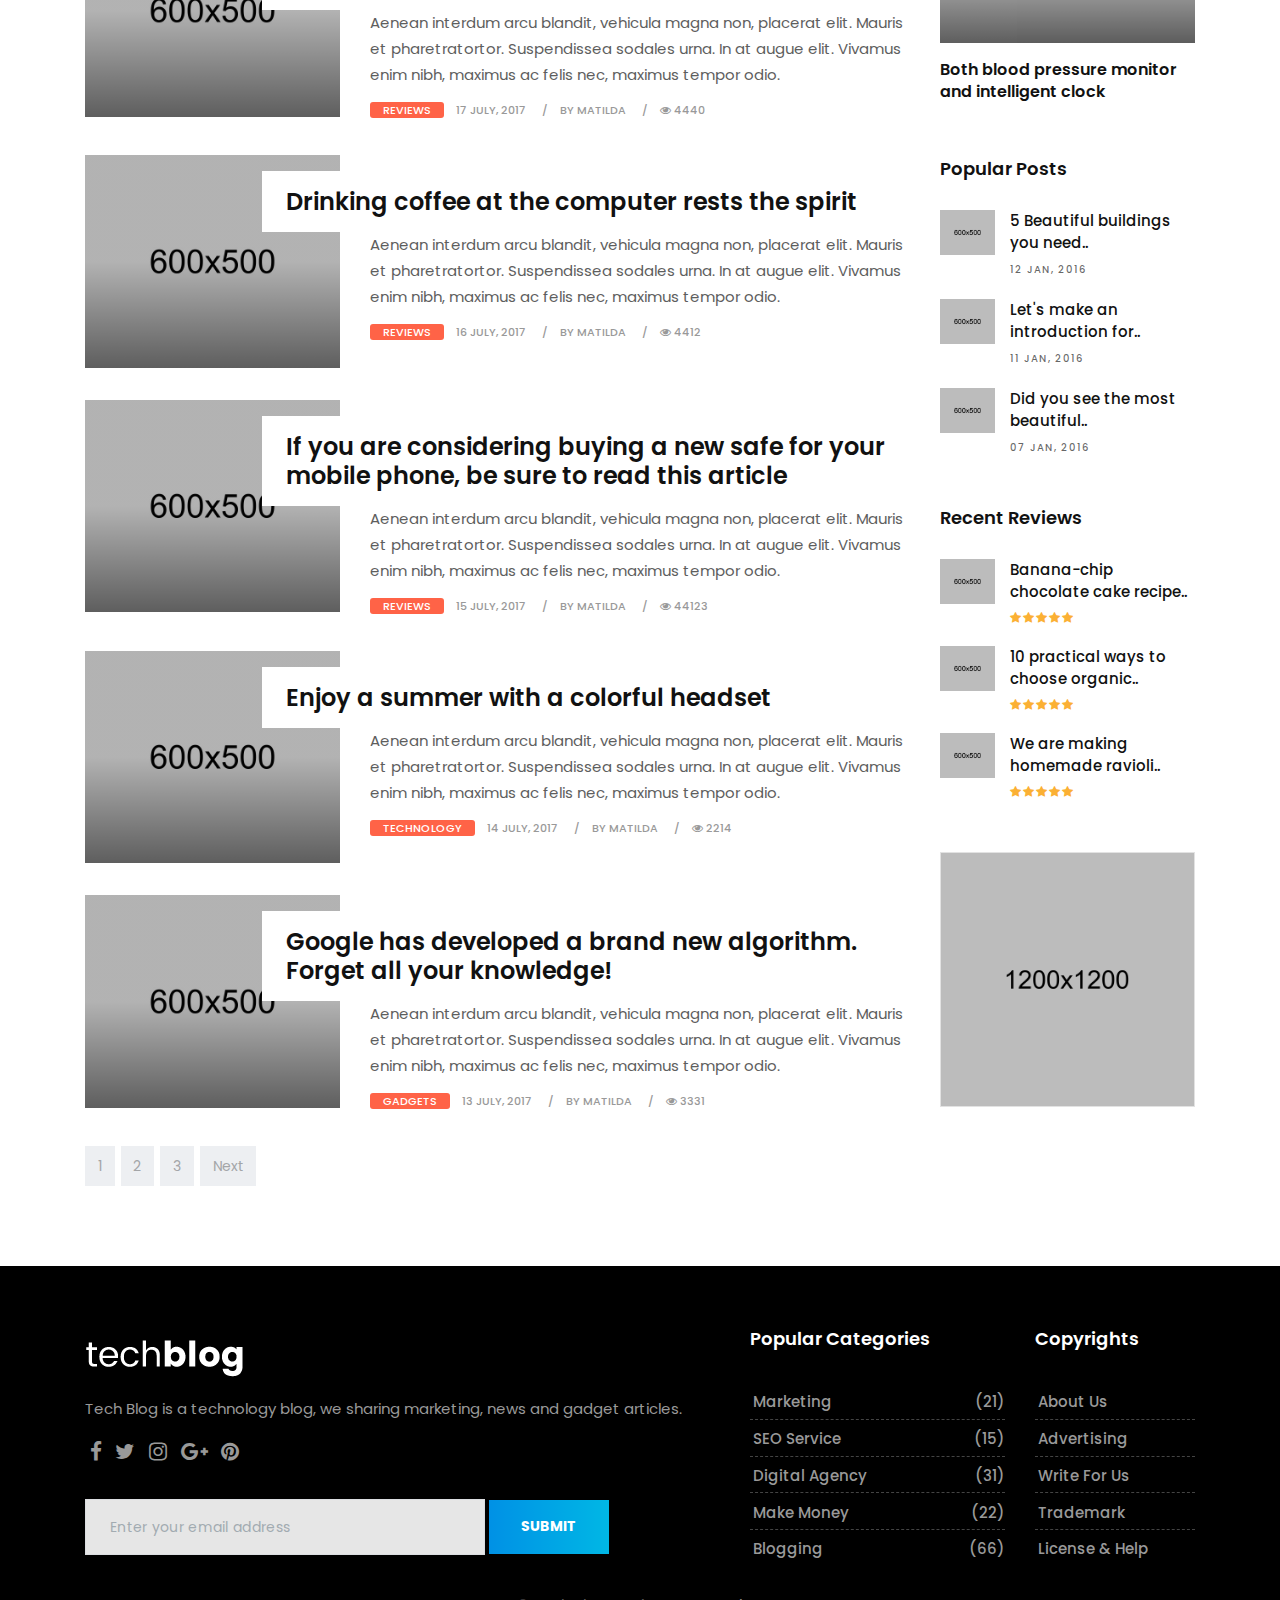
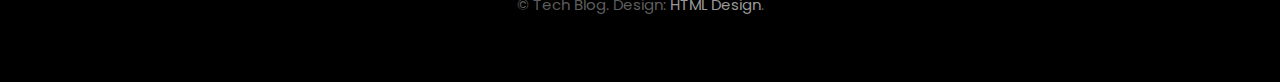
<file: tech-category-03.html>
<!DOCTYPE html>
<html lang="en">

    <!-- Basic -->
    <meta charset="utf-8">
    <meta http-equiv="X-UA-Compatible" content="IE=edge">
    
    <!-- Mobile Metas -->
    <meta name="viewport" content="width=device-width, initial-scale=1, shrink-to-fit=no">
    
    <!-- Site Metas -->
    <title>Tech Blog - Stylish Magazine Blog Template</title>
    <meta name="keywords" content="">
    <meta name="description" content="">
    <meta name="author" content="">
    
    <!-- Site Icons -->
    <link rel="shortcut icon" href="images/favicon.ico" type="image/x-icon" />
    <link rel="apple-touch-icon" href="images/apple-touch-icon.png">
    
    <!-- Design fonts -->
    <link href="https://fonts.googleapis.com/css?family=Poppins:300,400,500,600,700" rel="stylesheet"> 

    <!-- Bootstrap core CSS -->
    <link href="css/bootstrap.css" rel="stylesheet">

    <!-- FontAwesome Icons core CSS -->
    <link href="css/font-awesome.min.css" rel="stylesheet">

    <!-- Custom styles for this template -->
    <link href="style.css" rel="stylesheet">

    <!-- Responsive styles for this template -->
    <link href="css/responsive.css" rel="stylesheet">

    <!-- Colors for this template -->
    <link href="css/colors.css" rel="stylesheet">

    <!-- Version Tech CSS for this template -->
    <link href="css/version/tech.css" rel="stylesheet">

    <!--[if lt IE 9]>
      <script src="https://oss.maxcdn.com/libs/html5shiv/3.7.0/html5shiv.js"></script>
      <script src="https://oss.maxcdn.com/libs/respond.js/1.4.2/respond.min.js"></script>
    <![endif]-->

</head>
<body>

    <div id="wrapper">
        <header class="tech-header header">
            <div class="container-fluid">
                <nav class="navbar navbar-toggleable-md navbar-inverse fixed-top bg-inverse">
                    <button class="navbar-toggler navbar-toggler-right" type="button" data-toggle="collapse" data-target="#navbarCollapse" aria-controls="navbarCollapse" aria-expanded="false" aria-label="Toggle navigation">
                        <span class="navbar-toggler-icon"></span>
                    </button>
                    <a class="navbar-brand" href="tech-index.html"><img src="images/version/tech-logo.png" alt=""></a>
                    <div class="collapse navbar-collapse" id="navbarCollapse">
                        <ul class="navbar-nav mr-auto">
                            <li class="nav-item">
                                <a class="nav-link" href="tech-index.html">Home</a>
                            </li>
                            <li class="nav-item dropdown has-submenu menu-large hidden-md-down hidden-sm-down hidden-xs-down">
                                <a class="nav-link dropdown-toggle" href="#" id="dropdown01" data-toggle="dropdown" aria-haspopup="true" aria-expanded="false">News</a>
                                <ul class="dropdown-menu megamenu" aria-labelledby="dropdown01">
                                    <li>
                                        <div class="container">
                                            <div class="mega-menu-content clearfix">
                                                <div class="tab">
                                                    <button class="tablinks active" onclick="openCategory(event, 'cat01')">Science</button>
                                                    <button class="tablinks" onclick="openCategory(event, 'cat02')">Technology</button>
                                                    <button class="tablinks" onclick="openCategory(event, 'cat03')">Social Media</button>
                                                    <button class="tablinks" onclick="openCategory(event, 'cat04')">Car News</button>
                                                    <button class="tablinks" onclick="openCategory(event, 'cat05')">Worldwide</button>
                                                </div>

                                                <div class="tab-details clearfix">
                                                    <div id="cat01" class="tabcontent active">
                                                        <div class="row">
                                                            <div class="col-lg-3 col-md-6 col-sm-12 col-xs-12">
                                                                <div class="blog-box">
                                                                    <div class="post-media">
                                                                        <a href="tech-single.html" title="">
                                                                            <img src="upload/tech_menu_01.jpg" alt="" class="img-fluid">
                                                                            <div class="hovereffect">
                                                                            </div><!-- end hover -->
                                                                            <span class="menucat">Science</span>
                                                                        </a>
                                                                    </div><!-- end media -->
                                                                    <div class="blog-meta">
                                                                        <h4><a href="tech-single.html" title="">Top 10+ care advice for your toenails</a></h4>
                                                                    </div><!-- end meta -->
                                                                </div><!-- end blog-box -->
                                                            </div>

                                                            <div class="col-lg-3 col-md-6 col-sm-12 col-xs-12">
                                                                <div class="blog-box">
                                                                    <div class="post-media">
                                                                        <a href="tech-single.html" title="">
                                                                            <img src="upload/tech_menu_02.jpg" alt="" class="img-fluid">
                                                                            <div class="hovereffect">
                                                                            </div><!-- end hover -->
                                                                            <span class="menucat">Science</span>
                                                                        </a>
                                                                    </div><!-- end media -->
                                                                    <div class="blog-meta">
                                                                        <h4><a href="tech-single.html" title="">The secret of your beauty is handmade soap</a></h4>
                                                                    </div><!-- end meta -->
                                                                </div><!-- end blog-box -->
                                                            </div>

                                                            <div class="col-lg-3 col-md-6 col-sm-12 col-xs-12">
                                                                <div class="blog-box">
                                                                    <div class="post-media">
                                                                        <a href="tech-single.html" title="">
                                                                            <img src="upload/tech_menu_03.jpg" alt="" class="img-fluid">
                                                                            <div class="hovereffect">
                                                                            </div><!-- end hover -->
                                                                            <span class="menucat">Science</span>
                                                                        </a>
                                                                    </div><!-- end media -->
                                                                    <div class="blog-meta">
                                                                        <h4><a href="tech-single.html" title="">Benefits of face mask made from mud</a></h4>
                                                                    </div><!-- end meta -->
                                                                </div><!-- end blog-box -->
                                                            </div>

                                                            <div class="col-lg-3 col-md-6 col-sm-12 col-xs-12">
                                                                <div class="blog-box">
                                                                    <div class="post-media">
                                                                        <a href="tech-single.html" title="">
                                                                            <img src="upload/tech_menu_04.jpg" alt="" class="img-fluid">
                                                                            <div class="hovereffect">
                                                                            </div><!-- end hover -->
                                                                            <span class="menucat">Science</span>
                                                                        </a>
                                                                    </div><!-- end media -->
                                                                    <div class="blog-meta">
                                                                        <h4><a href="tech-single.html" title="">Relax with the unique warmth of candle flavor</a></h4>
                                                                    </div><!-- end meta -->
                                                                </div><!-- end blog-box -->
                                                            </div>
                                                        </div><!-- end row -->
                                                    </div>
                                                    <div id="cat02" class="tabcontent">
                                                        <div class="row">
                                                            <div class="col-lg-3 col-md-6 col-sm-12 col-xs-12">
                                                                <div class="blog-box">
                                                                    <div class="post-media">
                                                                        <a href="tech-single.html" title="">
                                                                            <img src="upload/tech_menu_05.jpg" alt="" class="img-fluid">
                                                                            <div class="hovereffect">
                                                                            </div><!-- end hover -->
                                                                            <span class="menucat">Technology</span>
                                                                        </a>
                                                                    </div><!-- end media -->
                                                                    <div class="blog-meta">
                                                                        <h4><a href="tech-single.html" title="">2017 summer stamp will have design models here</a></h4>
                                                                    </div><!-- end meta -->
                                                                </div><!-- end blog-box -->
                                                            </div>

                                                            <div class="col-lg-3 col-md-6 col-sm-12 col-xs-12">
                                                                <div class="blog-box">
                                                                    <div class="post-media">
                                                                        <a href="tech-single.html" title="">
                                                                            <img src="upload/tech_menu_06.jpg" alt="" class="img-fluid">
                                                                            <div class="hovereffect">
                                                                            </div><!-- end hover -->
                                                                            <span class="menucat">Technology</span>
                                                                        </a>
                                                                    </div><!-- end media -->
                                                                    <div class="blog-meta">
                                                                        <h4><a href="tech-single.html" title="">Which color is the most suitable color for you?</a></h4>
                                                                    </div><!-- end meta -->
                                                                </div><!-- end blog-box -->
                                                            </div>

                                                            <div class="col-lg-3 col-md-6 col-sm-12 col-xs-12">
                                                                <div class="blog-box">
                                                                    <div class="post-media">
                                                                        <a href="tech-single.html" title="">
                                                                            <img src="upload/tech_menu_07.jpg" alt="" class="img-fluid">
                                                                            <div class="hovereffect">
                                                                            </div><!-- end hover -->
                                                                            <span class="menucat">Technology</span>
                                                                        </a>
                                                                    </div><!-- end media -->
                                                                    <div class="blog-meta">
                                                                        <h4><a href="tech-single.html" title="">Subscribe to these sites to keep an eye on the fashion</a></h4>
                                                                    </div><!-- end meta -->
                                                                </div><!-- end blog-box -->
                                                            </div>

                                                            <div class="col-lg-3 col-md-6 col-sm-12 col-xs-12">
                                                                <div class="blog-box">
                                                                    <div class="post-media">
                                                                        <a href="tech-single.html" title="">
                                                                            <img src="upload/tech_menu_08.jpg" alt="" class="img-fluid">
                                                                            <div class="hovereffect">
                                                                            </div><!-- end hover -->
                                                                            <span class="menucat">Technology</span>
                                                                        </a>
                                                                    </div><!-- end media -->
                                                                    <div class="blog-meta">
                                                                        <h4><a href="tech-single.html" title="">The most trends of this year with color combination</a></h4>
                                                                    </div><!-- end meta -->
                                                                </div><!-- end blog-box -->
                                                            </div>
                                                        </div><!-- end row -->
                                                    </div>
                                                    <div id="cat03" class="tabcontent">
                                                        <div class="row">
                                                            <div class="col-lg-3 col-md-6 col-sm-12 col-xs-12">
                                                                <div class="blog-box">
                                                                    <div class="post-media">
                                                                        <a href="tech-single.html" title="">
                                                                            <img src="upload/tech_menu_09.jpg" alt="" class="img-fluid">
                                                                            <div class="hovereffect">
                                                                            </div><!-- end hover -->
                                                                            <span class="menucat">Social Media</span>
                                                                        </a>
                                                                    </div><!-- end media -->
                                                                    <div class="blog-meta">
                                                                        <h4><a href="tech-single.html" title="">I visited the architects of Istanbul for you</a></h4>
                                                                    </div><!-- end meta -->
                                                                </div><!-- end blog-box -->
                                                            </div>

                                                            <div class="col-lg-3 col-md-6 col-sm-12 col-xs-12">
                                                                <div class="blog-box">
                                                                    <div class="post-media">
                                                                        <a href="tech-single.html" title="">
                                                                            <img src="upload/tech_menu_10.jpg" alt="" class="img-fluid">
                                                                            <div class="hovereffect">
                                                                            </div><!-- end hover -->
                                                                            <span class="menucat">Social Media</span>
                                                                        </a>
                                                                    </div><!-- end media -->
                                                                    <div class="blog-meta">
                                                                        <h4><a href="tech-single.html" title="">Prepared handmade dish dish in the Netherlands</a></h4>
                                                                    </div><!-- end meta -->
                                                                </div><!-- end blog-box -->
                                                            </div>

                                                            <div class="col-lg-3 col-md-6 col-sm-12 col-xs-12">
                                                                <div class="blog-box">
                                                                    <div class="post-media">
                                                                        <a href="tech-single.html" title="">
                                                                            <img src="upload/tech_menu_11.jpg" alt="" class="img-fluid">
                                                                            <div class="hovereffect">
                                                                            </div><!-- end hover -->
                                                                            <span class="menucat">Social Media</span>
                                                                        </a>
                                                                    </div><!-- end media -->
                                                                    <div class="blog-meta">
                                                                        <h4><a href="tech-single.html" title="">I recommend you visit the fairy chimneys</a></h4>
                                                                    </div><!-- end meta -->
                                                                </div><!-- end blog-box -->
                                                            </div>

                                                            <div class="col-lg-3 col-md-6 col-sm-12 col-xs-12">
                                                                <div class="blog-box">
                                                                    <div class="post-media">
                                                                        <a href="tech-single.html" title="">
                                                                            <img src="upload/tech_menu_12.jpg" alt="" class="img-fluid">
                                                                            <div class="hovereffect">
                                                                            </div><!-- end hover -->
                                                                            <span class="menucat">Social Media</span>
                                                                        </a>
                                                                    </div><!-- end media -->
                                                                    <div class="blog-meta">
                                                                        <h4><a href="tech-single.html" title="">One of the most beautiful ports in the world</a></h4>
                                                                    </div><!-- end meta -->
                                                                </div><!-- end blog-box -->
                                                            </div>
                                                        </div><!-- end row -->
                                                    </div>
                                                    <div id="cat04" class="tabcontent">
                                                        <div class="row">
                                                            <div class="col-lg-3 col-md-6 col-sm-12 col-xs-12">
                                                                <div class="blog-box">
                                                                    <div class="post-media">
                                                                        <a href="tech-single.html" title="">
                                                                            <img src="upload/tech_menu_13.jpg" alt="" class="img-fluid">
                                                                            <div class="hovereffect">
                                                                            </div><!-- end hover -->
                                                                            <span class="menucat">Car News</span>
                                                                        </a>
                                                                    </div><!-- end media -->
                                                                    <div class="blog-meta">
                                                                        <h4><a href="tech-single.html" title="">A collection of the most beautiful shop designs</a></h4>
                                                                    </div><!-- end meta -->
                                                                </div><!-- end blog-box -->
                                                            </div>

                                                            <div class="col-lg-3 col-md-6 col-sm-12 col-xs-12">
                                                                <div class="blog-box">
                                                                    <div class="post-media">
                                                                        <a href="tech-single.html" title="">
                                                                            <img src="upload/tech_menu_14.jpg" alt="" class="img-fluid">
                                                                            <div class="hovereffect">
                                                                            </div><!-- end hover -->
                                                                            <span class="menucat">Car News</span>
                                                                        </a>
                                                                    </div><!-- end media -->
                                                                    <div class="blog-meta">
                                                                        <h4><a href="tech-single.html" title="">America's and Canada's most beautiful wine houses</a></h4>
                                                                    </div><!-- end meta -->
                                                                </div><!-- end blog-box -->
                                                            </div>

                                                            <div class="col-lg-3 col-md-6 col-sm-12 col-xs-12">
                                                                <div class="blog-box">
                                                                    <div class="post-media">
                                                                        <a href="tech-single.html" title="">
                                                                            <img src="upload/tech_menu_15.jpg" alt="" class="img-fluid">
                                                                            <div class="hovereffect">
                                                                            </div><!-- end hover -->
                                                                            <span class="menucat">Car News</span>
                                                                        </a>
                                                                    </div><!-- end media -->
                                                                    <div class="blog-meta">
                                                                        <h4><a href="tech-single.html" title="">The most professional ways to color your walls</a></h4>
                                                                    </div><!-- end meta -->
                                                                </div><!-- end blog-box -->
                                                            </div>

                                                            <div class="col-lg-3 col-md-6 col-sm-12 col-xs-12">
                                                                <div class="blog-box">
                                                                    <div class="post-media">
                                                                        <a href="tech-single.html" title="">
                                                                            <img src="upload/tech_menu_16.jpg" alt="" class="img-fluid">
                                                                            <div class="hovereffect">
                                                                            </div><!-- end hover -->
                                                                            <span class="menucat">Car News</span>
                                                                        </a>
                                                                    </div><!-- end media -->
                                                                    <div class="blog-meta">
                                                                        <h4><a href="tech-single.html" title="">Stylish cabinet designs and furnitures</a></h4>
                                                                    </div><!-- end meta -->
                                                                </div><!-- end blog-box -->
                                                            </div>
                                                        </div><!-- end row -->
                                                    </div>
                                                    <div id="cat05" class="tabcontent">
                                                        <div class="row">
                                                            <div class="col-lg-3 col-md-6 col-sm-12 col-xs-12">
                                                                <div class="blog-box">
                                                                    <div class="post-media">
                                                                        <a href="tech-single.html" title="">
                                                                            <img src="upload/tech_menu_17.jpg" alt="" class="img-fluid">
                                                                            <div class="hovereffect">
                                                                            </div><!-- end hover -->
                                                                            <span class="menucat">Worldwide</span>
                                                                        </a>
                                                                    </div><!-- end media -->
                                                                    <div class="blog-meta">
                                                                        <h4><a href="tech-single.html" title="">Grilled vegetable with fish prepared with fish</a></h4>
                                                                    </div><!-- end meta -->
                                                                </div><!-- end blog-box -->
                                                            </div>

                                                            <div class="col-lg-3 col-md-6 col-sm-12 col-xs-12">
                                                                <div class="blog-box">
                                                                    <div class="post-media">
                                                                        <a href="tech-single.html" title="">
                                                                            <img src="upload/tech_menu_18.jpg" alt="" class="img-fluid">
                                                                            <div class="hovereffect">
                                                                            </div><!-- end hover -->
                                                                            <span class="menucat">Worldwide</span>
                                                                        </a>
                                                                    </div><!-- end media -->
                                                                    <div class="blog-meta">
                                                                        <h4><a href="tech-single.html" title="">The world's finest and clean meat restaurants</a></h4>
                                                                    </div><!-- end meta -->
                                                                </div><!-- end blog-box -->
                                                            </div>

                                                            <div class="col-lg-3 col-md-6 col-sm-12 col-xs-12">
                                                                <div class="blog-box">
                                                                    <div class="post-media">
                                                                        <a href="tech-single.html" title="">
                                                                            <img src="upload/tech_menu_19.jpg" alt="" class="img-fluid">
                                                                            <div class="hovereffect">
                                                                            </div><!-- end hover -->
                                                                            <span class="menucat">Worldwide</span>
                                                                        </a>
                                                                    </div><!-- end media -->
                                                                    <div class="blog-meta">
                                                                        <h4><a href="tech-single.html" title="">Fried veal and vegetable dish</a></h4>
                                                                    </div><!-- end meta -->
                                                                </div><!-- end blog-box -->
                                                            </div>

                                                            <div class="col-lg-3 col-md-6 col-sm-12 col-xs-12">
                                                                <div class="blog-box">
                                                                    <div class="post-media">
                                                                        <a href="tech-single.html" title="">
                                                                            <img src="upload/tech_menu_20.jpg" alt="" class="img-fluid">
                                                                            <div class="hovereffect">
                                                                            </div><!-- end hover -->
                                                                            <span class="menucat">Worldwide</span>
                                                                        </a>
                                                                    </div><!-- end media -->
                                                                    <div class="blog-meta">
                                                                        <h4><a href="tech-single.html" title="">Tasty pasta sauces and recipes</a></h4>
                                                                    </div><!-- end meta -->
                                                                </div><!-- end blog-box -->
                                                            </div>
                                                        </div><!-- end row -->
                                                    </div>
                                                </div><!-- end tab-details -->
                                            </div><!-- end mega-menu-content -->
                                        </div>
                                    </li>
                                </ul>
                            </li>
                            <li class="nav-item">
                                <a class="nav-link" href="tech-category-01.html">Gadgets</a>
                            </li>                   
                            <li class="nav-item">
                                <a class="nav-link" href="tech-category-02.html">Videos</a>
                            </li>
                            <li class="nav-item">
                                <a class="nav-link" href="tech-category-03.html">Reviews</a>
                            </li>
                            <li class="nav-item">
                                <a class="nav-link" href="tech-contact.html">Contact Us</a>
                            </li>
                        </ul>
                        <ul class="navbar-nav mr-2">
                            <li class="nav-item">
                                <a class="nav-link" href="#"><i class="fa fa-rss"></i></a>
                            </li>
                            <li class="nav-item">
                                <a class="nav-link" href="#"><i class="fa fa-android"></i></a>
                            </li>
                            <li class="nav-item">
                                <a class="nav-link" href="#"><i class="fa fa-apple"></i></a>
                            </li>
                        </ul>
                    </div>
                </nav>
            </div><!-- end container-fluid -->
        </header><!-- end market-header -->

        <div class="page-title lb single-wrapper">
            <div class="container">
                <div class="row">
                    <div class="col-lg-8 col-md-8 col-sm-12 col-xs-12">
                        <h2><i class="fa fa-star bg-orange"></i> Reviews <small class="hidden-xs-down hidden-sm-down">Nulla felis eros, varius sit amet volutpat non. </small></h2>
                    </div><!-- end col -->
                    <div class="col-lg-4 col-md-4 col-sm-12 hidden-xs-down hidden-sm-down">
                        <ol class="breadcrumb">
                            <li class="breadcrumb-item"><a href="#">Home</a></li>
                            <li class="breadcrumb-item"><a href="#">Blog</a></li>
                            <li class="breadcrumb-item active">Reviews</li>
                        </ol>
                    </div><!-- end col -->                    
                </div><!-- end row -->
            </div><!-- end container -->
        </div><!-- end page-title -->

        <section class="section">
            <div class="container">
                <div class="row">
                    <div class="col-lg-9 col-md-12 col-sm-12 col-xs-12">
                        <div class="page-wrapper">
                            <div class="blog-list clearfix">
                                <div class="blog-box row">
                                    <div class="col-md-4">
                                        <div class="post-media">
                                            <a href="tech-single.html" title="">
                                                <img src="upload/tech_blog_01.jpg" alt="" class="img-fluid">
                                                <div class="hovereffect"></div>
                                            </a>
                                        </div><!-- end media -->
                                    </div><!-- end col -->

                                    <div class="blog-meta big-meta col-md-8">
                                        <h4><a href="tech-single.html" title="">Top 10 phone applications and 2017 mobile design awards</a></h4>
                                        <p>Aenean interdum arcu blandit, vehicula magna non, placerat elit. Mauris et pharetratortor. Suspendissea sodales urna. In at augue elit. Vivamus enim nibh, maximus ac felis nec, maximus tempor odio.</p>
                                        <small class="firstsmall"><a class="bg-orange" href="tech-category-01.html" title="">Reviews</a></small>
                                        <small><a href="tech-single.html" title="">21 July, 2017</a></small>
                                        <small><a href="tech-author.html" title="">by Matilda</a></small>
                                        <small><a href="tech-single.html" title=""><i class="fa fa-eye"></i> 1114</a></small>
                                    </div><!-- end meta -->
                                </div><!-- end blog-box -->

                                <hr class="invis">

                                <div class="blog-box row">
                                    <div class="col-md-4">
                                        <div class="post-media">
                                            <a href="tech-single.html" title="">
                                                <img src="upload/tech_blog_02.jpg" alt="" class="img-fluid">
                                                <div class="hovereffect"></div>
                                            </a>
                                        </div><!-- end media -->
                                    </div><!-- end col -->

                                    <div class="blog-meta big-meta col-md-8">
                                        <h4><a href="tech-single.html" title="">A device you can use both headphones and usb</a></h4>
                                        <p>Aenean interdum arcu blandit, vehicula magna non, placerat elit. Mauris et pharetratortor. Suspendissea sodales urna. In at augue elit. Vivamus enim nibh, maximus ac felis nec, maximus tempor odio.</p>
                                        <small class="firstsmall"><a class="bg-orange" href="tech-category-01.html" title="">Reviews</a></small>
                                        <small><a href="tech-single.html" title="">21 July, 2017</a></small>
                                        <small><a href="tech-author.html" title="">by Matilda</a></small>
                                        <small><a href="tech-single.html" title=""><i class="fa fa-eye"></i> 4412</a></small>
                                    </div><!-- end meta -->
                                </div><!-- end blog-box -->

                                <hr class="invis">

                                <div class="blog-box row">
                                    <div class="col-md-4">
                                        <div class="post-media">
                                            <a href="tech-single.html" title="">
                                                <img src="upload/tech_blog_03.jpg" alt="" class="img-fluid">
                                                <div class="hovereffect"></div>
                                            </a>
                                        </div><!-- end media -->
                                    </div><!-- end col -->

                                    <div class="blog-meta big-meta col-md-8">
                                        <h4><a href="tech-single.html" title="">Two brand new laptop models from ABC computer</a></h4>
                                        <p>Aenean interdum arcu blandit, vehicula magna non, placerat elit. Mauris et pharetratortor. Suspendissea sodales urna. In at augue elit. Vivamus enim nibh, maximus ac felis nec, maximus tempor odio.</p>
                                        <small class="firstsmall"><a class="bg-orange" href="tech-category-01.html" title="">Reviews</a></small>
                                        <small><a href="tech-single.html" title="">20 July, 2017</a></small>
                                        <small><a href="tech-author.html" title="">by Matilda</a></small>
                                        <small><a href="tech-single.html" title=""><i class="fa fa-eye"></i> 2313</a></small>
                                    </div><!-- end meta -->
                                </div><!-- end blog-box -->

                                <hr class="invis">

                                <div class="blog-box row">
                                    <div class="col-md-4">
                                        <div class="post-media">
                                            <a href="tech-single.html" title="">
                                                <img src="upload/tech_blog_04.jpg" alt="" class="img-fluid">
                                                <div class="hovereffect"></div>
                                            </a>
                                        </div><!-- end media -->
                                    </div><!-- end col -->

                                    <div class="blog-meta big-meta col-md-8">
                                        <h4><a href="tech-single.html" title="">Applications for taking photos of nature in your mobile phones</a></h4>
                                        <p>Aenean interdum arcu blandit, vehicula magna non, placerat elit. Mauris et pharetratortor. Suspendissea sodales urna. In at augue elit. Vivamus enim nibh, maximus ac felis nec, maximus tempor odio.</p>
                                        <small class="firstsmall"><a class="bg-orange" href="tech-category-01.html" title="">Reviews</a></small>
                                        <small><a href="tech-single.html" title="">19 July, 2017</a></small>
                                        <small><a href="tech-author.html" title="">by Matilda</a></small>
                                        <small><a href="tech-single.html" title=""><i class="fa fa-eye"></i> 4441</a></small>
                                    </div><!-- end meta -->
                                </div><!-- end blog-box -->

                                <hr class="invis">

                                <div class="blog-box row">
                                    <div class="col-md-4">
                                        <div class="post-media">
                                            <a href="tech-single.html" title="">
                                                <img src="upload/tech_blog_05.jpg" alt="" class="img-fluid">
                                                <div class="hovereffect"></div>
                                            </a>
                                        </div><!-- end media -->
                                    </div><!-- end col -->

                                    <div class="blog-meta big-meta col-md-8">
                                        <h4><a href="tech-single.html" title="">Say hello to colored strap models in smart hours</a></h4>
                                        <p>Aenean interdum arcu blandit, vehicula magna non, placerat elit. Mauris et pharetratortor. Suspendissea sodales urna. In at augue elit. Vivamus enim nibh, maximus ac felis nec, maximus tempor odio.</p>
                                        <small class="firstsmall"><a class="bg-orange" href="tech-category-01.html" title="">Reviews</a></small>
                                        <small><a href="tech-single.html" title="">18 July, 2017</a></small>
                                        <small><a href="tech-author.html" title="">by Matilda</a></small>
                                        <small><a href="tech-single.html" title=""><i class="fa fa-eye"></i> 33312</a></small>
                                    </div><!-- end meta -->
                                </div><!-- end blog-box -->

                                <hr class="invis">

                                <div class="blog-box row">
                                    <div class="col-md-4">
                                        <div class="post-media">
                                            <a href="tech-single.html" title="">
                                                <img src="upload/tech_blog_06.jpg" alt="" class="img-fluid">
                                                <div class="hovereffect"></div>
                                            </a>
                                        </div><!-- end media -->
                                    </div><!-- end col -->

                                    <div class="blog-meta big-meta col-md-8">
                                        <h4><a href="tech-single.html" title="">How about evaluating your old mobile phones in different ways?</a></h4>
                                        <p>Aenean interdum arcu blandit, vehicula magna non, placerat elit. Mauris et pharetratortor. Suspendissea sodales urna. In at augue elit. Vivamus enim nibh, maximus ac felis nec, maximus tempor odio.</p>
                                        <small class="firstsmall"><a class="bg-orange" href="tech-category-01.html" title="">Reviews</a></small>
                                        <small><a href="tech-single.html" title="">17 July, 2017</a></small>
                                        <small><a href="tech-author.html" title="">by Matilda</a></small>
                                        <small><a href="tech-single.html" title=""><i class="fa fa-eye"></i> 4440</a></small>
                                    </div><!-- end meta -->
                                </div><!-- end blog-box -->

                                <hr class="invis">

                                <div class="blog-box row">
                                    <div class="col-md-4">
                                        <div class="post-media">
                                            <a href="tech-single.html" title="">
                                                <img src="upload/tech_blog_07.jpg" alt="" class="img-fluid">
                                                <div class="hovereffect"></div>
                                            </a>
                                        </div><!-- end media -->
                                    </div><!-- end col -->

                                    <div class="blog-meta big-meta col-md-8">
                                        <h4><a href="tech-single.html" title="">Drinking coffee at the computer rests the spirit</a></h4>
                                        <p>Aenean interdum arcu blandit, vehicula magna non, placerat elit. Mauris et pharetratortor. Suspendissea sodales urna. In at augue elit. Vivamus enim nibh, maximus ac felis nec, maximus tempor odio.</p>
                                        <small class="firstsmall"><a class="bg-orange" href="tech-category-01.html" title="">Reviews</a></small>
                                        <small><a href="tech-single.html" title="">16 July, 2017</a></small>
                                        <small><a href="tech-author.html" title="">by Matilda</a></small>
                                        <small><a href="tech-single.html" title=""><i class="fa fa-eye"></i> 4412</a></small>
                                    </div><!-- end meta -->
                                </div><!-- end blog-box -->

                                <hr class="invis">

                                <div class="blog-box row">
                                    <div class="col-md-4">
                                        <div class="post-media">
                                            <a href="tech-single.html" title="">
                                                <img src="upload/tech_blog_08.jpg" alt="" class="img-fluid">
                                                <div class="hovereffect"></div>
                                            </a>
                                        </div><!-- end media -->
                                    </div><!-- end col -->

                                    <div class="blog-meta big-meta col-md-8">
                                        <h4><a href="tech-single.html" title="">If you are considering buying a new safe for your mobile phone, be sure to read this article</a></h4>
                                        <p>Aenean interdum arcu blandit, vehicula magna non, placerat elit. Mauris et pharetratortor. Suspendissea sodales urna. In at augue elit. Vivamus enim nibh, maximus ac felis nec, maximus tempor odio.</p>
                                        <small class="firstsmall"><a class="bg-orange" href="tech-category-01.html" title="">Reviews</a></small>
                                        <small><a href="tech-single.html" title="">15 July, 2017</a></small>
                                        <small><a href="tech-author.html" title="">by Matilda</a></small>
                                        <small><a href="tech-single.html" title=""><i class="fa fa-eye"></i> 44123</a></small>
                                    </div><!-- end meta -->
                                </div><!-- end blog-box -->

                                <hr class="invis">

                                <div class="blog-box row">
                                    <div class="col-md-4">
                                        <div class="post-media">
                                            <a href="tech-single.html" title="">
                                                <img src="upload/tech_blog_09.jpg" alt="" class="img-fluid">
                                                <div class="hovereffect"></div>
                                            </a>
                                        </div><!-- end media -->
                                    </div><!-- end col -->

                                    <div class="blog-meta big-meta col-md-8">
                                        <h4><a href="tech-single.html" title="">Enjoy a summer with a colorful headset</a></h4>
                                        <p>Aenean interdum arcu blandit, vehicula magna non, placerat elit. Mauris et pharetratortor. Suspendissea sodales urna. In at augue elit. Vivamus enim nibh, maximus ac felis nec, maximus tempor odio.</p>
                                        <small class="firstsmall"><a class="bg-orange" href="tech-category-01.html" title="">Technology</a></small>
                                        <small><a href="tech-single.html" title="">14 July, 2017</a></small>
                                        <small><a href="tech-author.html" title="">by Matilda</a></small>
                                        <small><a href="tech-single.html" title=""><i class="fa fa-eye"></i> 2214</a></small>
                                    </div><!-- end meta -->
                                </div><!-- end blog-box -->

                                <hr class="invis">

                                <div class="blog-box row">
                                    <div class="col-md-4">
                                        <div class="post-media">
                                            <a href="tech-single.html" title="">
                                                <img src="upload/tech_blog_10.jpg" alt="" class="img-fluid">
                                                <div class="hovereffect"></div>
                                            </a>
                                        </div><!-- end media -->
                                    </div><!-- end col -->

                                    <div class="blog-meta big-meta col-md-8">
                                        <h4><a href="tech-single.html" title="">Google has developed a brand new algorithm. Forget all your knowledge!</a></h4>
                                        <p>Aenean interdum arcu blandit, vehicula magna non, placerat elit. Mauris et pharetratortor. Suspendissea sodales urna. In at augue elit. Vivamus enim nibh, maximus ac felis nec, maximus tempor odio.</p>
                                        <small class="firstsmall"><a class="bg-orange" href="tech-category-01.html" title="">Gadgets</a></small>
                                        <small><a href="tech-single.html" title="">13 July, 2017</a></small>
                                        <small><a href="tech-author.html" title="">by Matilda</a></small>
                                        <small><a href="tech-single.html" title=""><i class="fa fa-eye"></i> 3331</a></small>
                                    </div><!-- end meta -->
                                </div><!-- end blog-box -->
                            </div><!-- end blog-list -->
                        </div><!-- end page-wrapper -->

                        <hr class="invis">

                        <div class="row">
                            <div class="col-md-12">
                                <nav aria-label="Page navigation">
                                    <ul class="pagination justify-content-start">
                                        <li class="page-item"><a class="page-link" href="#">1</a></li>
                                        <li class="page-item"><a class="page-link" href="#">2</a></li>
                                        <li class="page-item"><a class="page-link" href="#">3</a></li>
                                        <li class="page-item">
                                            <a class="page-link" href="#">Next</a>
                                        </li>
                                    </ul>
                                </nav>
                            </div><!-- end col -->
                        </div><!-- end row -->
                    </div><!-- end col -->

                    <div class="col-lg-3 col-md-12 col-sm-12 col-xs-12">
                        <div class="sidebar">
                            <div class="widget">
                                <h2 class="widget-title">Follow Us</h2>

                                <div class="row text-center">
                                    <div class="col-lg-3 col-md-3 col-sm-3 col-xs-6">
                                        <a href="#" class="social-button facebook-button">
                                            <i class="fa fa-facebook"></i>
                                            <p>27k</p>
                                        </a>
                                    </div>

                                    <div class="col-lg-3 col-md-3 col-sm-3 col-xs-6">
                                        <a href="#" class="social-button twitter-button">
                                            <i class="fa fa-twitter"></i>
                                            <p>98k</p>
                                        </a>
                                    </div>

                                    <div class="col-lg-3 col-md-3 col-sm-3 col-xs-6">
                                        <a href="#" class="social-button google-button">
                                            <i class="fa fa-google-plus"></i>
                                            <p>17k</p>
                                        </a>
                                    </div>

                                    <div class="col-lg-3 col-md-3 col-sm-3 col-xs-6">
                                        <a href="#" class="social-button youtube-button">
                                            <i class="fa fa-youtube"></i>
                                            <p>22k</p>
                                        </a>
                                    </div>
                                </div>
                            </div><!-- end widget -->
                            
                            <div class="widget">
                                <div class="banner-spot clearfix">
                                    <div class="banner-img">
                                        <img src="upload/banner_07.jpg" alt="" class="img-fluid">
                                    </div><!-- end banner-img -->
                                </div><!-- end banner -->
                            </div><!-- end widget -->

                            <div class="widget">
                                <h2 class="widget-title">Trend Videos</h2>
                                <div class="trend-videos">
                                    <div class="blog-box">
                                        <div class="post-media">
                                            <a href="tech-single.html" title="">
                                                <img src="upload/tech_video_01.jpg" alt="" class="img-fluid">
                                                <div class="hovereffect">
                                                    <span class="videohover"></span>
                                                </div><!-- end hover -->
                                            </a>
                                        </div><!-- end media -->
                                        <div class="blog-meta">
                                            <h4><a href="tech-single.html" title="">We prepared the best 10 laptop presentations for you</a></h4>
                                        </div><!-- end meta -->
                                    </div><!-- end blog-box -->

                                    <hr class="invis">

                                    <div class="blog-box">
                                        <div class="post-media">
                                            <a href="tech-single.html" title="">
                                                <img src="upload/tech_video_02.jpg" alt="" class="img-fluid">
                                                <div class="hovereffect">
                                                    <span class="videohover"></span>
                                                </div><!-- end hover -->
                                            </a>
                                        </div><!-- end media -->
                                        <div class="blog-meta">
                                            <h4><a href="tech-single.html" title="">We are guests of ABC Design Studio - Vlog</a></h4>
                                        </div><!-- end meta -->
                                    </div><!-- end blog-box -->

                                    <hr class="invis">

                                    <div class="blog-box">
                                        <div class="post-media">
                                            <a href="tech-single.html" title="">
                                                <img src="upload/tech_video_03.jpg" alt="" class="img-fluid">
                                                <div class="hovereffect">
                                                    <span class="videohover"></span>
                                                </div><!-- end hover -->
                                            </a>
                                        </div><!-- end media -->
                                        <div class="blog-meta">
                                            <h4><a href="tech-single.html" title="">Both blood pressure monitor and intelligent clock</a></h4>
                                        </div><!-- end meta -->
                                    </div><!-- end blog-box -->
                                </div><!-- end videos -->
                            </div><!-- end widget -->

                            <div class="widget">
                                <h2 class="widget-title">Popular Posts</h2>
                                <div class="blog-list-widget">
                                    <div class="list-group">
                                        <a href="tech-single.html" class="list-group-item list-group-item-action flex-column align-items-start">
                                            <div class="w-100 justify-content-between">
                                                <img src="upload/tech_blog_08.jpg" alt="" class="img-fluid float-left">
                                                <h5 class="mb-1">5 Beautiful buildings you need..</h5>
                                                <small>12 Jan, 2016</small>
                                            </div>
                                        </a>

                                        <a href="tech-single.html" class="list-group-item list-group-item-action flex-column align-items-start">
                                            <div class="w-100 justify-content-between">
                                                <img src="upload/tech_blog_01.jpg" alt="" class="img-fluid float-left">
                                                <h5 class="mb-1">Let's make an introduction for..</h5>
                                                <small>11 Jan, 2016</small>
                                            </div>
                                        </a>

                                        <a href="tech-single.html" class="list-group-item list-group-item-action flex-column align-items-start">
                                            <div class="w-100 last-item justify-content-between">
                                                <img src="upload/tech_blog_03.jpg" alt="" class="img-fluid float-left">
                                                <h5 class="mb-1">Did you see the most beautiful..</h5>
                                                <small>07 Jan, 2016</small>
                                            </div>
                                        </a>
                                    </div>
                                </div><!-- end blog-list -->
                            </div><!-- end widget -->

                            <div class="widget">
                                <h2 class="widget-title">Recent Reviews</h2>
                                <div class="blog-list-widget">
                                    <div class="list-group">
                                        <a href="tech-single.html" class="list-group-item list-group-item-action flex-column align-items-start">
                                            <div class="w-100 justify-content-between">
                                                <img src="upload/tech_blog_02.jpg" alt="" class="img-fluid float-left">
                                                <h5 class="mb-1">Banana-chip chocolate cake recipe..</h5>
                                                <span class="rating">
                                                    <i class="fa fa-star"></i>
                                                    <i class="fa fa-star"></i>
                                                    <i class="fa fa-star"></i>
                                                    <i class="fa fa-star"></i>
                                                    <i class="fa fa-star"></i>
                                                </span>
                                            </div>
                                        </a>

                                        <a href="tech-single.html" class="list-group-item list-group-item-action flex-column align-items-start">
                                            <div class="w-100 justify-content-between">
                                                <img src="upload/tech_blog_03.jpg" alt="" class="img-fluid float-left">
                                                <h5 class="mb-1">10 practical ways to choose organic..</h5>
                                                <span class="rating">
                                                    <i class="fa fa-star"></i>
                                                    <i class="fa fa-star"></i>
                                                    <i class="fa fa-star"></i>
                                                    <i class="fa fa-star"></i>
                                                    <i class="fa fa-star"></i>
                                                </span>
                                            </div>
                                        </a>

                                        <a href="tech-single.html" class="list-group-item list-group-item-action flex-column align-items-start">
                                            <div class="w-100 last-item justify-content-between">
                                                <img src="upload/tech_blog_07.jpg" alt="" class="img-fluid float-left">
                                                <h5 class="mb-1">We are making homemade ravioli..</h5>
                                                <span class="rating">
                                                    <i class="fa fa-star"></i>
                                                    <i class="fa fa-star"></i>
                                                    <i class="fa fa-star"></i>
                                                    <i class="fa fa-star"></i>
                                                    <i class="fa fa-star"></i>
                                                </span>
                                            </div>
                                        </a>
                                    </div>
                                </div><!-- end blog-list -->
                            </div><!-- end widget -->
                            <div class="widget">
                                <div class="banner-spot clearfix">
                                    <div class="banner-img">
                                        <img src="upload/banner_03.jpg" alt="" class="img-fluid">
                                    </div><!-- end banner-img -->
                                </div><!-- end banner -->
                            </div><!-- end widget -->
                        </div><!-- end sidebar -->
                    </div><!-- end col -->
                </div><!-- end row -->
            </div><!-- end container -->
        </section>

        <footer class="footer">
            <div class="container">
                <div class="row">
                    <div class="col-lg-7">
                        <div class="widget">
                            <div class="footer-text text-left">
                                <a href="index.html"><img src="images/version/tech-footer-logo.png" alt="" class="img-fluid"></a>
                                <p>Tech Blog is a technology blog, we sharing marketing, news and gadget articles.</p>
                                <div class="social">
                                    <a href="#" data-toggle="tooltip" data-placement="bottom" title="Facebook"><i class="fa fa-facebook"></i></a>              
                                    <a href="#" data-toggle="tooltip" data-placement="bottom" title="Twitter"><i class="fa fa-twitter"></i></a>
                                    <a href="#" data-toggle="tooltip" data-placement="bottom" title="Instagram"><i class="fa fa-instagram"></i></a>
                                    <a href="#" data-toggle="tooltip" data-placement="bottom" title="Google Plus"><i class="fa fa-google-plus"></i></a>
                                    <a href="#" data-toggle="tooltip" data-placement="bottom" title="Pinterest"><i class="fa fa-pinterest"></i></a>
                                </div>

                                <hr class="invis">

                                <div class="newsletter-widget text-left">
                                    <form class="form-inline">
                                        <input type="text" class="form-control" placeholder="Enter your email address">
                                        <button type="submit" class="btn btn-primary">SUBMIT</button>
                                    </form>
                                </div><!-- end newsletter -->
                            </div><!-- end footer-text -->
                        </div><!-- end widget -->
                    </div><!-- end col -->

                    <div class="col-lg-3 col-md-12 col-sm-12 col-xs-12">
                        <div class="widget">
                            <h2 class="widget-title">Popular Categories</h2>
                            <div class="link-widget">
                                <ul>
                                    <li><a href="#">Marketing <span>(21)</span></a></li>
                                    <li><a href="#">SEO Service <span>(15)</span></a></li>
                                    <li><a href="#">Digital Agency <span>(31)</span></a></li>
                                    <li><a href="#">Make Money <span>(22)</span></a></li>
                                    <li><a href="#">Blogging <span>(66)</span></a></li>
                                </ul>
                            </div><!-- end link-widget -->
                        </div><!-- end widget -->
                    </div><!-- end col -->

                    <div class="col-lg-2 col-md-12 col-sm-12 col-xs-12">
                        <div class="widget">
                            <h2 class="widget-title">Copyrights</h2>
                            <div class="link-widget">
                                <ul>
                                    <li><a href="#">About us</a></li>
                                    <li><a href="#">Advertising</a></li>
                                    <li><a href="#">Write for us</a></li>
                                    <li><a href="#">Trademark</a></li>
                                    <li><a href="#">License & Help</a></li>
                                </ul>
                            </div><!-- end link-widget -->
                        </div><!-- end widget -->
                    </div><!-- end col -->
                </div>

                <div class="row">
                    <div class="col-md-12 text-center">
                        <br>
                        <div class="copyright">&copy; Tech Blog. Design: <a href="http://html.design">HTML Design</a>.</div>
                    </div>
                </div>
            </div><!-- end container -->
        </footer><!-- end footer -->

        <div class="dmtop">Scroll to Top</div>
        
    </div><!-- end wrapper -->

    <!-- Core JavaScript
    ================================================== -->
    <script src="js/jquery.min.js"></script>
    <script src="js/tether.min.js"></script>
    <script src="js/bootstrap.min.js"></script>
    <script src="js/custom.js"></script>

</body>
</html>
</file>
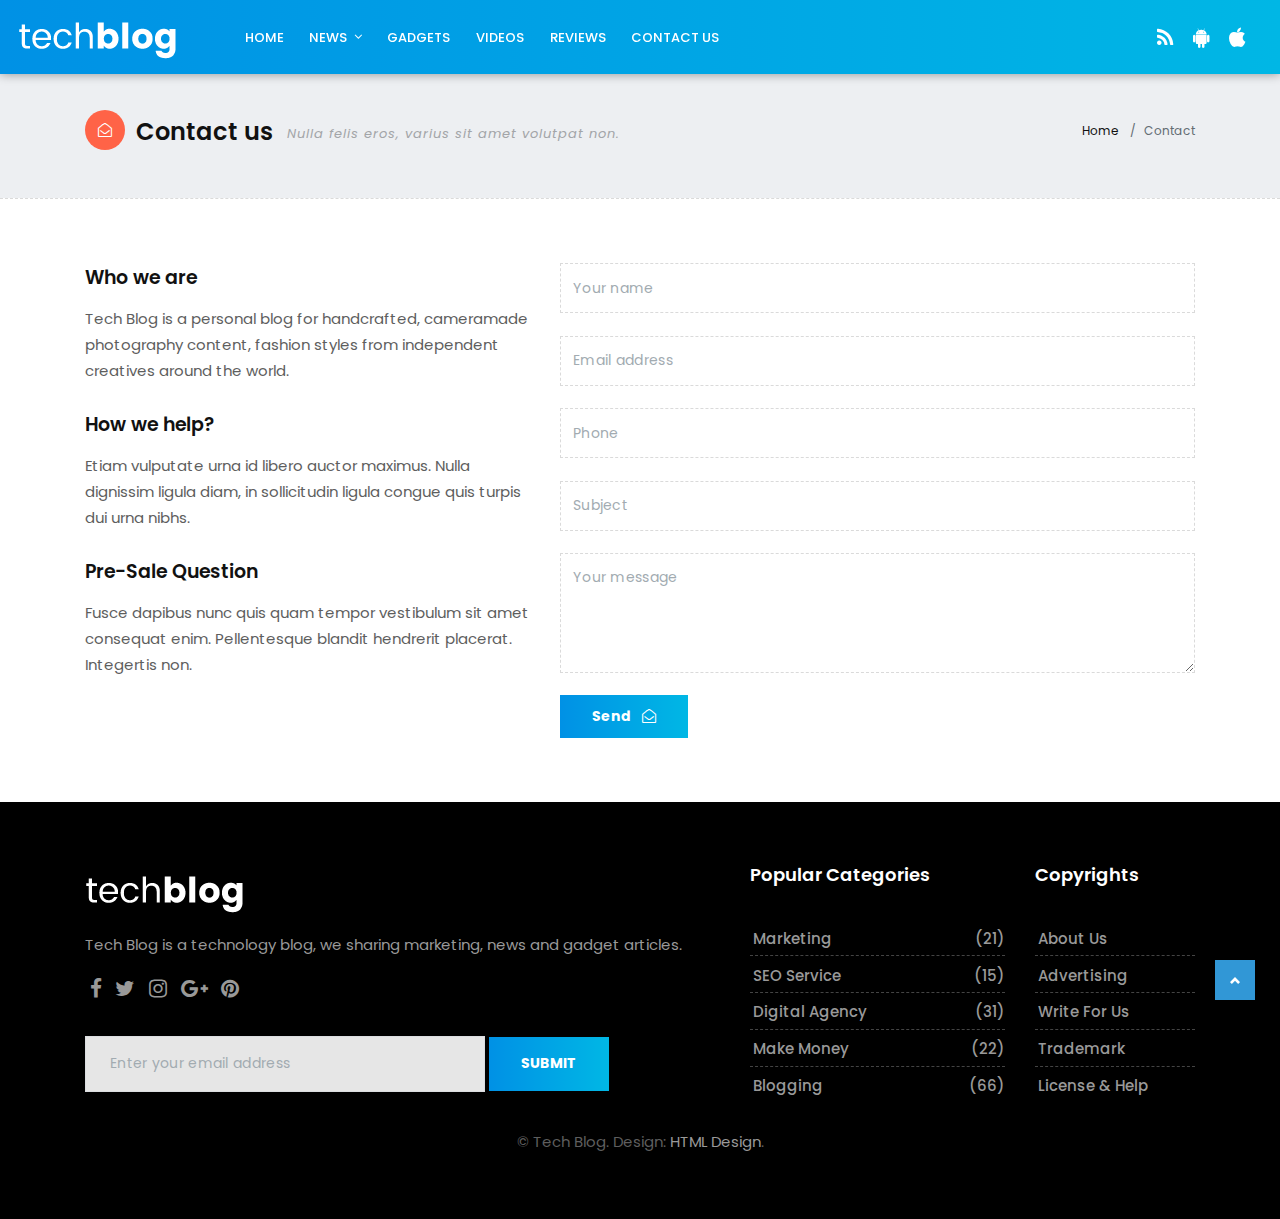
<file: tech-contact.html>
<!DOCTYPE html>
<html lang="en">

    <!-- Basic -->
    <meta charset="utf-8">
    <meta http-equiv="X-UA-Compatible" content="IE=edge">
    
    <!-- Mobile Metas -->
    <meta name="viewport" content="width=device-width, initial-scale=1, shrink-to-fit=no">
    
    <!-- Site Metas -->
    <title>Tech Blog - Stylish Magazine Blog Template</title>
    <meta name="keywords" content="">
    <meta name="description" content="">
    <meta name="author" content="">
    
    <!-- Site Icons -->
    <link rel="shortcut icon" href="images/favicon.ico" type="image/x-icon" />
    <link rel="apple-touch-icon" href="images/apple-touch-icon.png">
    
    <!-- Design fonts -->
    <link href="https://fonts.googleapis.com/css?family=Poppins:300,400,500,600,700" rel="stylesheet"> 

    <!-- Bootstrap core CSS -->
    <link href="css/bootstrap.css" rel="stylesheet">

    <!-- FontAwesome Icons core CSS -->
    <link href="css/font-awesome.min.css" rel="stylesheet">

    <!-- Custom styles for this template -->
    <link href="style.css" rel="stylesheet">

    <!-- Responsive styles for this template -->
    <link href="css/responsive.css" rel="stylesheet">

    <!-- Colors for this template -->
    <link href="css/colors.css" rel="stylesheet">

    <!-- Version Tech CSS for this template -->
    <link href="css/version/tech.css" rel="stylesheet">

    <!--[if lt IE 9]>
      <script src="https://oss.maxcdn.com/libs/html5shiv/3.7.0/html5shiv.js"></script>
      <script src="https://oss.maxcdn.com/libs/respond.js/1.4.2/respond.min.js"></script>
    <![endif]-->

</head>
<body>

    <div id="wrapper">
        <header class="tech-header header">
            <div class="container-fluid">
                <nav class="navbar navbar-toggleable-md navbar-inverse fixed-top bg-inverse">
                    <button class="navbar-toggler navbar-toggler-right" type="button" data-toggle="collapse" data-target="#navbarCollapse" aria-controls="navbarCollapse" aria-expanded="false" aria-label="Toggle navigation">
                        <span class="navbar-toggler-icon"></span>
                    </button>
                    <a class="navbar-brand" href="tech-index.html"><img src="images/version/tech-logo.png" alt=""></a>
                    <div class="collapse navbar-collapse" id="navbarCollapse">
                        <ul class="navbar-nav mr-auto">
                            <li class="nav-item">
                                <a class="nav-link" href="tech-index.html">Home</a>
                            </li>
                            <li class="nav-item dropdown has-submenu menu-large hidden-md-down hidden-sm-down hidden-xs-down">
                                <a class="nav-link dropdown-toggle" href="#" id="dropdown01" data-toggle="dropdown" aria-haspopup="true" aria-expanded="false">News</a>
                                <ul class="dropdown-menu megamenu" aria-labelledby="dropdown01">
                                    <li>
                                        <div class="container">
                                            <div class="mega-menu-content clearfix">
                                                <div class="tab">
                                                    <button class="tablinks active" onclick="openCategory(event, 'cat01')">Science</button>
                                                    <button class="tablinks" onclick="openCategory(event, 'cat02')">Technology</button>
                                                    <button class="tablinks" onclick="openCategory(event, 'cat03')">Social Media</button>
                                                    <button class="tablinks" onclick="openCategory(event, 'cat04')">Car News</button>
                                                    <button class="tablinks" onclick="openCategory(event, 'cat05')">Worldwide</button>
                                                </div>

                                                <div class="tab-details clearfix">
                                                    <div id="cat01" class="tabcontent active">
                                                        <div class="row">
                                                            <div class="col-lg-3 col-md-6 col-sm-12 col-xs-12">
                                                                <div class="blog-box">
                                                                    <div class="post-media">
                                                                        <a href="tech-single.html" title="">
                                                                            <img src="upload/tech_menu_01.jpg" alt="" class="img-fluid">
                                                                            <div class="hovereffect">
                                                                            </div><!-- end hover -->
                                                                            <span class="menucat">Science</span>
                                                                        </a>
                                                                    </div><!-- end media -->
                                                                    <div class="blog-meta">
                                                                        <h4><a href="tech-single.html" title="">Top 10+ care advice for your toenails</a></h4>
                                                                    </div><!-- end meta -->
                                                                </div><!-- end blog-box -->
                                                            </div>

                                                            <div class="col-lg-3 col-md-6 col-sm-12 col-xs-12">
                                                                <div class="blog-box">
                                                                    <div class="post-media">
                                                                        <a href="tech-single.html" title="">
                                                                            <img src="upload/tech_menu_02.jpg" alt="" class="img-fluid">
                                                                            <div class="hovereffect">
                                                                            </div><!-- end hover -->
                                                                            <span class="menucat">Science</span>
                                                                        </a>
                                                                    </div><!-- end media -->
                                                                    <div class="blog-meta">
                                                                        <h4><a href="tech-single.html" title="">The secret of your beauty is handmade soap</a></h4>
                                                                    </div><!-- end meta -->
                                                                </div><!-- end blog-box -->
                                                            </div>

                                                            <div class="col-lg-3 col-md-6 col-sm-12 col-xs-12">
                                                                <div class="blog-box">
                                                                    <div class="post-media">
                                                                        <a href="tech-single.html" title="">
                                                                            <img src="upload/tech_menu_03.jpg" alt="" class="img-fluid">
                                                                            <div class="hovereffect">
                                                                            </div><!-- end hover -->
                                                                            <span class="menucat">Science</span>
                                                                        </a>
                                                                    </div><!-- end media -->
                                                                    <div class="blog-meta">
                                                                        <h4><a href="tech-single.html" title="">Benefits of face mask made from mud</a></h4>
                                                                    </div><!-- end meta -->
                                                                </div><!-- end blog-box -->
                                                            </div>

                                                            <div class="col-lg-3 col-md-6 col-sm-12 col-xs-12">
                                                                <div class="blog-box">
                                                                    <div class="post-media">
                                                                        <a href="tech-single.html" title="">
                                                                            <img src="upload/tech_menu_04.jpg" alt="" class="img-fluid">
                                                                            <div class="hovereffect">
                                                                            </div><!-- end hover -->
                                                                            <span class="menucat">Science</span>
                                                                        </a>
                                                                    </div><!-- end media -->
                                                                    <div class="blog-meta">
                                                                        <h4><a href="tech-single.html" title="">Relax with the unique warmth of candle flavor</a></h4>
                                                                    </div><!-- end meta -->
                                                                </div><!-- end blog-box -->
                                                            </div>
                                                        </div><!-- end row -->
                                                    </div>
                                                    <div id="cat02" class="tabcontent">
                                                        <div class="row">
                                                            <div class="col-lg-3 col-md-6 col-sm-12 col-xs-12">
                                                                <div class="blog-box">
                                                                    <div class="post-media">
                                                                        <a href="tech-single.html" title="">
                                                                            <img src="upload/tech_menu_05.jpg" alt="" class="img-fluid">
                                                                            <div class="hovereffect">
                                                                            </div><!-- end hover -->
                                                                            <span class="menucat">Technology</span>
                                                                        </a>
                                                                    </div><!-- end media -->
                                                                    <div class="blog-meta">
                                                                        <h4><a href="tech-single.html" title="">2017 summer stamp will have design models here</a></h4>
                                                                    </div><!-- end meta -->
                                                                </div><!-- end blog-box -->
                                                            </div>

                                                            <div class="col-lg-3 col-md-6 col-sm-12 col-xs-12">
                                                                <div class="blog-box">
                                                                    <div class="post-media">
                                                                        <a href="tech-single.html" title="">
                                                                            <img src="upload/tech_menu_06.jpg" alt="" class="img-fluid">
                                                                            <div class="hovereffect">
                                                                            </div><!-- end hover -->
                                                                            <span class="menucat">Technology</span>
                                                                        </a>
                                                                    </div><!-- end media -->
                                                                    <div class="blog-meta">
                                                                        <h4><a href="tech-single.html" title="">Which color is the most suitable color for you?</a></h4>
                                                                    </div><!-- end meta -->
                                                                </div><!-- end blog-box -->
                                                            </div>

                                                            <div class="col-lg-3 col-md-6 col-sm-12 col-xs-12">
                                                                <div class="blog-box">
                                                                    <div class="post-media">
                                                                        <a href="tech-single.html" title="">
                                                                            <img src="upload/tech_menu_07.jpg" alt="" class="img-fluid">
                                                                            <div class="hovereffect">
                                                                            </div><!-- end hover -->
                                                                            <span class="menucat">Technology</span>
                                                                        </a>
                                                                    </div><!-- end media -->
                                                                    <div class="blog-meta">
                                                                        <h4><a href="tech-single.html" title="">Subscribe to these sites to keep an eye on the fashion</a></h4>
                                                                    </div><!-- end meta -->
                                                                </div><!-- end blog-box -->
                                                            </div>

                                                            <div class="col-lg-3 col-md-6 col-sm-12 col-xs-12">
                                                                <div class="blog-box">
                                                                    <div class="post-media">
                                                                        <a href="tech-single.html" title="">
                                                                            <img src="upload/tech_menu_08.jpg" alt="" class="img-fluid">
                                                                            <div class="hovereffect">
                                                                            </div><!-- end hover -->
                                                                            <span class="menucat">Technology</span>
                                                                        </a>
                                                                    </div><!-- end media -->
                                                                    <div class="blog-meta">
                                                                        <h4><a href="tech-single.html" title="">The most trends of this year with color combination</a></h4>
                                                                    </div><!-- end meta -->
                                                                </div><!-- end blog-box -->
                                                            </div>
                                                        </div><!-- end row -->
                                                    </div>
                                                    <div id="cat03" class="tabcontent">
                                                        <div class="row">
                                                            <div class="col-lg-3 col-md-6 col-sm-12 col-xs-12">
                                                                <div class="blog-box">
                                                                    <div class="post-media">
                                                                        <a href="tech-single.html" title="">
                                                                            <img src="upload/tech_menu_09.jpg" alt="" class="img-fluid">
                                                                            <div class="hovereffect">
                                                                            </div><!-- end hover -->
                                                                            <span class="menucat">Social Media</span>
                                                                        </a>
                                                                    </div><!-- end media -->
                                                                    <div class="blog-meta">
                                                                        <h4><a href="tech-single.html" title="">I visited the architects of Istanbul for you</a></h4>
                                                                    </div><!-- end meta -->
                                                                </div><!-- end blog-box -->
                                                            </div>

                                                            <div class="col-lg-3 col-md-6 col-sm-12 col-xs-12">
                                                                <div class="blog-box">
                                                                    <div class="post-media">
                                                                        <a href="tech-single.html" title="">
                                                                            <img src="upload/tech_menu_10.jpg" alt="" class="img-fluid">
                                                                            <div class="hovereffect">
                                                                            </div><!-- end hover -->
                                                                            <span class="menucat">Social Media</span>
                                                                        </a>
                                                                    </div><!-- end media -->
                                                                    <div class="blog-meta">
                                                                        <h4><a href="tech-single.html" title="">Prepared handmade dish dish in the Netherlands</a></h4>
                                                                    </div><!-- end meta -->
                                                                </div><!-- end blog-box -->
                                                            </div>

                                                            <div class="col-lg-3 col-md-6 col-sm-12 col-xs-12">
                                                                <div class="blog-box">
                                                                    <div class="post-media">
                                                                        <a href="tech-single.html" title="">
                                                                            <img src="upload/tech_menu_11.jpg" alt="" class="img-fluid">
                                                                            <div class="hovereffect">
                                                                            </div><!-- end hover -->
                                                                            <span class="menucat">Social Media</span>
                                                                        </a>
                                                                    </div><!-- end media -->
                                                                    <div class="blog-meta">
                                                                        <h4><a href="tech-single.html" title="">I recommend you visit the fairy chimneys</a></h4>
                                                                    </div><!-- end meta -->
                                                                </div><!-- end blog-box -->
                                                            </div>

                                                            <div class="col-lg-3 col-md-6 col-sm-12 col-xs-12">
                                                                <div class="blog-box">
                                                                    <div class="post-media">
                                                                        <a href="tech-single.html" title="">
                                                                            <img src="upload/tech_menu_12.jpg" alt="" class="img-fluid">
                                                                            <div class="hovereffect">
                                                                            </div><!-- end hover -->
                                                                            <span class="menucat">Social Media</span>
                                                                        </a>
                                                                    </div><!-- end media -->
                                                                    <div class="blog-meta">
                                                                        <h4><a href="tech-single.html" title="">One of the most beautiful ports in the world</a></h4>
                                                                    </div><!-- end meta -->
                                                                </div><!-- end blog-box -->
                                                            </div>
                                                        </div><!-- end row -->
                                                    </div>
                                                    <div id="cat04" class="tabcontent">
                                                        <div class="row">
                                                            <div class="col-lg-3 col-md-6 col-sm-12 col-xs-12">
                                                                <div class="blog-box">
                                                                    <div class="post-media">
                                                                        <a href="tech-single.html" title="">
                                                                            <img src="upload/tech_menu_13.jpg" alt="" class="img-fluid">
                                                                            <div class="hovereffect">
                                                                            </div><!-- end hover -->
                                                                            <span class="menucat">Car News</span>
                                                                        </a>
                                                                    </div><!-- end media -->
                                                                    <div class="blog-meta">
                                                                        <h4><a href="tech-single.html" title="">A collection of the most beautiful shop designs</a></h4>
                                                                    </div><!-- end meta -->
                                                                </div><!-- end blog-box -->
                                                            </div>

                                                            <div class="col-lg-3 col-md-6 col-sm-12 col-xs-12">
                                                                <div class="blog-box">
                                                                    <div class="post-media">
                                                                        <a href="tech-single.html" title="">
                                                                            <img src="upload/tech_menu_14.jpg" alt="" class="img-fluid">
                                                                            <div class="hovereffect">
                                                                            </div><!-- end hover -->
                                                                            <span class="menucat">Car News</span>
                                                                        </a>
                                                                    </div><!-- end media -->
                                                                    <div class="blog-meta">
                                                                        <h4><a href="tech-single.html" title="">America's and Canada's most beautiful wine houses</a></h4>
                                                                    </div><!-- end meta -->
                                                                </div><!-- end blog-box -->
                                                            </div>

                                                            <div class="col-lg-3 col-md-6 col-sm-12 col-xs-12">
                                                                <div class="blog-box">
                                                                    <div class="post-media">
                                                                        <a href="tech-single.html" title="">
                                                                            <img src="upload/tech_menu_15.jpg" alt="" class="img-fluid">
                                                                            <div class="hovereffect">
                                                                            </div><!-- end hover -->
                                                                            <span class="menucat">Car News</span>
                                                                        </a>
                                                                    </div><!-- end media -->
                                                                    <div class="blog-meta">
                                                                        <h4><a href="tech-single.html" title="">The most professional ways to color your walls</a></h4>
                                                                    </div><!-- end meta -->
                                                                </div><!-- end blog-box -->
                                                            </div>

                                                            <div class="col-lg-3 col-md-6 col-sm-12 col-xs-12">
                                                                <div class="blog-box">
                                                                    <div class="post-media">
                                                                        <a href="tech-single.html" title="">
                                                                            <img src="upload/tech_menu_16.jpg" alt="" class="img-fluid">
                                                                            <div class="hovereffect">
                                                                            </div><!-- end hover -->
                                                                            <span class="menucat">Car News</span>
                                                                        </a>
                                                                    </div><!-- end media -->
                                                                    <div class="blog-meta">
                                                                        <h4><a href="tech-single.html" title="">Stylish cabinet designs and furnitures</a></h4>
                                                                    </div><!-- end meta -->
                                                                </div><!-- end blog-box -->
                                                            </div>
                                                        </div><!-- end row -->
                                                    </div>
                                                    <div id="cat05" class="tabcontent">
                                                        <div class="row">
                                                            <div class="col-lg-3 col-md-6 col-sm-12 col-xs-12">
                                                                <div class="blog-box">
                                                                    <div class="post-media">
                                                                        <a href="tech-single.html" title="">
                                                                            <img src="upload/tech_menu_17.jpg" alt="" class="img-fluid">
                                                                            <div class="hovereffect">
                                                                            </div><!-- end hover -->
                                                                            <span class="menucat">Worldwide</span>
                                                                        </a>
                                                                    </div><!-- end media -->
                                                                    <div class="blog-meta">
                                                                        <h4><a href="tech-single.html" title="">Grilled vegetable with fish prepared with fish</a></h4>
                                                                    </div><!-- end meta -->
                                                                </div><!-- end blog-box -->
                                                            </div>

                                                            <div class="col-lg-3 col-md-6 col-sm-12 col-xs-12">
                                                                <div class="blog-box">
                                                                    <div class="post-media">
                                                                        <a href="tech-single.html" title="">
                                                                            <img src="upload/tech_menu_18.jpg" alt="" class="img-fluid">
                                                                            <div class="hovereffect">
                                                                            </div><!-- end hover -->
                                                                            <span class="menucat">Worldwide</span>
                                                                        </a>
                                                                    </div><!-- end media -->
                                                                    <div class="blog-meta">
                                                                        <h4><a href="tech-single.html" title="">The world's finest and clean meat restaurants</a></h4>
                                                                    </div><!-- end meta -->
                                                                </div><!-- end blog-box -->
                                                            </div>

                                                            <div class="col-lg-3 col-md-6 col-sm-12 col-xs-12">
                                                                <div class="blog-box">
                                                                    <div class="post-media">
                                                                        <a href="tech-single.html" title="">
                                                                            <img src="upload/tech_menu_19.jpg" alt="" class="img-fluid">
                                                                            <div class="hovereffect">
                                                                            </div><!-- end hover -->
                                                                            <span class="menucat">Worldwide</span>
                                                                        </a>
                                                                    </div><!-- end media -->
                                                                    <div class="blog-meta">
                                                                        <h4><a href="tech-single.html" title="">Fried veal and vegetable dish</a></h4>
                                                                    </div><!-- end meta -->
                                                                </div><!-- end blog-box -->
                                                            </div>

                                                            <div class="col-lg-3 col-md-6 col-sm-12 col-xs-12">
                                                                <div class="blog-box">
                                                                    <div class="post-media">
                                                                        <a href="tech-single.html" title="">
                                                                            <img src="upload/tech_menu_20.jpg" alt="" class="img-fluid">
                                                                            <div class="hovereffect">
                                                                            </div><!-- end hover -->
                                                                            <span class="menucat">Worldwide</span>
                                                                        </a>
                                                                    </div><!-- end media -->
                                                                    <div class="blog-meta">
                                                                        <h4><a href="tech-single.html" title="">Tasty pasta sauces and recipes</a></h4>
                                                                    </div><!-- end meta -->
                                                                </div><!-- end blog-box -->
                                                            </div>
                                                        </div><!-- end row -->
                                                    </div>
                                                </div><!-- end tab-details -->
                                            </div><!-- end mega-menu-content -->
                                        </div>
                                    </li>
                                </ul>
                            </li>
                            <li class="nav-item">
                                <a class="nav-link" href="tech-category-01.html">Gadgets</a>
                            </li>                   
                            <li class="nav-item">
                                <a class="nav-link" href="tech-category-02.html">Videos</a>
                            </li>
                            <li class="nav-item">
                                <a class="nav-link" href="tech-category-03.html">Reviews</a>
                            </li>
                            <li class="nav-item">
                                <a class="nav-link" href="tech-contact.html">Contact Us</a>
                            </li>
                        </ul>
                        <ul class="navbar-nav mr-2">
                            <li class="nav-item">
                                <a class="nav-link" href="#"><i class="fa fa-rss"></i></a>
                            </li>
                            <li class="nav-item">
                                <a class="nav-link" href="#"><i class="fa fa-android"></i></a>
                            </li>
                            <li class="nav-item">
                                <a class="nav-link" href="#"><i class="fa fa-apple"></i></a>
                            </li>
                        </ul>
                    </div>
                </nav>
            </div><!-- end container-fluid -->
        </header><!-- end market-header -->

        <div class="page-title lb single-wrapper">
            <div class="container">
                <div class="row">
                    <div class="col-lg-8 col-md-8 col-sm-12 col-xs-12">
                        <h2><i class="fa fa-envelope-open-o bg-orange"></i> Contact us <small class="hidden-xs-down hidden-sm-down">Nulla felis eros, varius sit amet volutpat non. </small></h2>
                    </div><!-- end col -->
                    <div class="col-lg-4 col-md-4 col-sm-12 hidden-xs-down hidden-sm-down">
                        <ol class="breadcrumb">
                            <li class="breadcrumb-item"><a href="#">Home</a></li>
                            <li class="breadcrumb-item active">Contact</li>
                        </ol>
                    </div><!-- end col -->                    
                </div><!-- end row -->
            </div><!-- end container -->
        </div><!-- end page-title -->

        <section class="section wb">
            <div class="container">
                <div class="row">
                    <div class="col-lg-12">
                        <div class="page-wrapper">
                            <div class="row">
                                <div class="col-lg-5">
                                    <h4>Who we are</h4>
                                    <p>Tech Blog is a personal blog for handcrafted, cameramade photography content, fashion styles from independent creatives around the world.</p>
                   
                                    <h4>How we help?</h4>
                                    <p>Etiam vulputate urna id libero auctor maximus. Nulla dignissim ligula diam, in sollicitudin ligula congue quis turpis dui urna nibhs. </p>
             
                                    <h4>Pre-Sale Question</h4>
                                    <p>Fusce dapibus nunc quis quam tempor vestibulum sit amet consequat enim. Pellentesque blandit hendrerit placerat. Integertis non.</p>
                                </div>
                                <div class="col-lg-7">
                                    <form class="form-wrapper">
                                        <input type="text" class="form-control" placeholder="Your name">
                                        <input type="text" class="form-control" placeholder="Email address">
                                        <input type="text" class="form-control" placeholder="Phone">
                                        <input type="text" class="form-control" placeholder="Subject">
                                        <textarea class="form-control" placeholder="Your message"></textarea>
                                        <button type="submit" class="btn btn-primary">Send <i class="fa fa-envelope-open-o"></i></button>
                                    </form>
                                </div>
                            </div>
                        </div><!-- end page-wrapper -->
                    </div><!-- end col -->
                </div><!-- end row -->
            </div><!-- end container -->
        </section>

        <footer class="footer">
            <div class="container">
                <div class="row">
                    <div class="col-lg-7">
                        <div class="widget">
                            <div class="footer-text text-left">
                                <a href="index.html"><img src="images/version/tech-footer-logo.png" alt="" class="img-fluid"></a>
                                <p>Tech Blog is a technology blog, we sharing marketing, news and gadget articles.</p>
                                <div class="social">
                                    <a href="#" data-toggle="tooltip" data-placement="bottom" title="Facebook"><i class="fa fa-facebook"></i></a>              
                                    <a href="#" data-toggle="tooltip" data-placement="bottom" title="Twitter"><i class="fa fa-twitter"></i></a>
                                    <a href="#" data-toggle="tooltip" data-placement="bottom" title="Instagram"><i class="fa fa-instagram"></i></a>
                                    <a href="#" data-toggle="tooltip" data-placement="bottom" title="Google Plus"><i class="fa fa-google-plus"></i></a>
                                    <a href="#" data-toggle="tooltip" data-placement="bottom" title="Pinterest"><i class="fa fa-pinterest"></i></a>
                                </div>

                                <hr class="invis">

                                <div class="newsletter-widget text-left">
                                    <form class="form-inline">
                                        <input type="text" class="form-control" placeholder="Enter your email address">
                                        <button type="submit" class="btn btn-primary">SUBMIT</button>
                                    </form>
                                </div><!-- end newsletter -->
                            </div><!-- end footer-text -->
                        </div><!-- end widget -->
                    </div><!-- end col -->

                    <div class="col-lg-3 col-md-12 col-sm-12 col-xs-12">
                        <div class="widget">
                            <h2 class="widget-title">Popular Categories</h2>
                            <div class="link-widget">
                                <ul>
                                    <li><a href="#">Marketing <span>(21)</span></a></li>
                                    <li><a href="#">SEO Service <span>(15)</span></a></li>
                                    <li><a href="#">Digital Agency <span>(31)</span></a></li>
                                    <li><a href="#">Make Money <span>(22)</span></a></li>
                                    <li><a href="#">Blogging <span>(66)</span></a></li>
                                </ul>
                            </div><!-- end link-widget -->
                        </div><!-- end widget -->
                    </div><!-- end col -->

                    <div class="col-lg-2 col-md-12 col-sm-12 col-xs-12">
                        <div class="widget">
                            <h2 class="widget-title">Copyrights</h2>
                            <div class="link-widget">
                                <ul>
                                    <li><a href="#">About us</a></li>
                                    <li><a href="#">Advertising</a></li>
                                    <li><a href="#">Write for us</a></li>
                                    <li><a href="#">Trademark</a></li>
                                    <li><a href="#">License & Help</a></li>
                                </ul>
                            </div><!-- end link-widget -->
                        </div><!-- end widget -->
                    </div><!-- end col -->
                </div>

                <div class="row">
                    <div class="col-md-12 text-center">
                        <br>
                        <div class="copyright">&copy; Tech Blog. Design: <a href="http://html.design">HTML Design</a>.</div>
                    </div>
                </div>
            </div><!-- end container -->
        </footer><!-- end footer -->

        <div class="dmtop">Scroll to Top</div>
        
    </div><!-- end wrapper -->

    <!-- Core JavaScript
    ================================================== -->
    <script src="js/jquery.min.js"></script>
    <script src="js/tether.min.js"></script>
    <script src="js/bootstrap.min.js"></script>
    <script src="js/custom.js"></script>

</body>
</html>
</file>
<file: style.css>
/**************************************

    File Name: style.css
    Template Name: Tech Blog
    Created By: HTML.Design
    http://themeforest.net/user/wpdestek

**************************************/

/**************************************
    Table of Content
    
    1. BASIC
    2. HEADER
    3. SECTION
    4. FOOTER
    5. PAGES
    6. BLOG
    7. WIDGETS
**************************************/

/* BASIC 
**************************************/
*{
    padding: 0;
    margin: 0;
}

body {
    font-size: 15px;
    line-height: 26px;
    background-color: #ffffff;
}

h1,
h2,
h3,
h4,
h5,
body,
p,
.topbar-section,
.navbar-inverse .navbar-nav .nav-link,
.header .dropdown-menu,
.navbar-nav .nav-link {
    font-family: 'Roboto', serif;
}

h1,
h2,
h3,
h4,
h5,
h6 {
    font-weight: 700;
    line-height: 1.4;
    color: #111111;
}

h1:hover a,
h2:hover a,
h3:hover a,
h4:hover a,
h5:hover a,
h6:hover a {
    text-decoration: underline !important;
    color: #111111 !important;
}

h1 {
    font-size: 32px;
    line-height: 40px;
    margin-bottom: 23px
}

h2 {
    font-size: 27px;
    line-height: 38px;
    margin-bottom: 20px
}

h3 {
    font-size: 22px;
    line-height: 30px;
    margin-bottom: 17px
}

h4 {
    font-size: 19px;
    line-height: 29px;
    margin-bottom: 14px
}

h5 {
    font-size: 17px;
    line-height: 25px;
    margin-bottom: 11px
}

h6 {
    font-size: 16px;
    line-height: 24px;
    margin-bottom: 11px
}

a {
    color: #111111;
}

body,
p {
    color: #5e5e5e;
}

p {
    margin-bottom: 26px;
    font-size: 15px;
    line-height: 26px;
}

a {
    text-decoration: none !important;
}

.blockquote {
    border: 1px solid #edeff2;
    background: #fff none repeat scroll 0 0;
    border-left: 4px solid #eceeef;
    font-size: 1.1rem;
    font-style: italic;
    margin-bottom: 1.5rem;
    border-radius: 0 !important;
    padding: 2rem;
}


/* HEADER 
**************************************/

.header {
    padding: 0.4rem 0;
    position: relative;
    background-color: #ffffff;
}

.navbar-inverse .navbar-nav .nav-link,
.navbar-nav .nav-link {
    font-size: 15px;
    font-weight: 500;
    line-height: 1;
    padding: 0.9rem 0 0.8rem;
    text-transform: capitalize;
    color: #121212;
}

.dropdown-toggle::after {
    display: inline-block;
    width: auto;
    height: auto;
    margin-left: 0.5em;
    margin-top: 0rem;
    vertical-align: middle;
    content: "\f107";
    border: 0;
    font-family: 'FontAwesome';
}

.navbar-toggleable-md .navbar-nav .nav-link {
    padding-left: 0.8rem;
    padding-right: 0.8rem;
}

.header-section {
    padding: 3rem 0 1.5rem;
    background-color: #ffffff;
}

.logo img {
    max-width: 324px;
    max-width: 100%;
    margin: auto;
    text-align: center;
    display: block;
}

.navbar-nav {
    margin: 0;
}

.header .dropdown-menu {
    padding: 0;
    box-shadow: none;
    border-radius: 0;
    min-width: 240px;
    margin-top: 15px !important;
    border-color: #edeff2;
}

.header .dropdown ul li {
    border-bottom: 1px solid #f5f5f5;
}

.header .dropdown-item {
    font-weight: 400;
    text-transform: capitalize;
    font-size: 14px;
    padding: 4px 1.8rem;
}

.header .dropdown-item:hover,
.header .dropdown-item:focus {
    color: #121212 !important;
    background-color: #edeff2;
}

.header .dropdown ul li:last-child {
    border-bottom: 0;
}

.header .dropdown-item span {
    position: absolute;
    right: 20px;
    top: 2px;
}

.header-section {
    margin-bottom: 0;
}

.topsocial .fa {
    margin-right: 0.5rem;
    font-size: 15px;
}

.topbar-section {
    display: block;
    position: relative;
    background-color: #ffffff;
    padding: 1rem 2rem;
    font-size: 14px;
    border-bottom: 1px dashed #e2e2e2;
}

.topbar-section a {
    color: rgba(0, 0, 0, 0.8) !important;
}

.topbar-section a:focus,
.topbar-section a:hover {
    color: rgba(0, 0, 0, 1) !important;
}

.topbar-section .list-inline {
    margin: 0;
    padding: 0;
}

.topbar-section .tooltip-inner {
    margin-top: 10px !important;
}

.topbar-section .list-inline-item {
    padding: 0 0.4rem !important;
}

.topmenu i {
    padding-right: 0.3rem;
}

.menu-large {
    overflow: hidden;
    position: static !important;
}

.dropdown-menu.megamenu {
    margin-top: 7px !important;
    left: 0;
    right: 0;
    width: 100%;
}

.dropdown-menu .dropdown-menu {
    margin-top: -1px !important
}

.mega-menu-content {
    position: relative;
    padding: 0;
    background-color: #ffffff;
}

.tab-details {
    padding: 2rem 0;
}

.tab-details .blog-meta h4 {
    font-size: 14px;
    margin: 0;
    padding: 0.5rem 0 0;
    line-height: 1.4;
}

.menucat {
    position: absolute;
    bottom: 0;
    left: 0;
    background-color: #111111;
    font-size: 11px;
    padding: 0.3rem 0.6rem;
    line-height: 1;
    color: #ffffff;
}

.post-media:hover .menucat {
    display: none;
}

.post-media img {
    width: 100%;
}


/* Style the tab */

div.tab {
    float: left;
    padding: 2rem 0;
    border-right: 1px solid #e1e3e6;
    width: 20%;
    background-color: #edeff2;
}


/* Style the buttons inside the tab */

div.tab button {
    display: block;
    background-color: inherit;
    color: black;
    padding: 0.5rem 1rem;
    width: 100%;
    border: 0;
    outline: none;
    text-align: right;
    cursor: pointer;
    -webkit-transition: all .3s ease-in-out;
    -moz-transition: all .3s ease-in-out;
    -ms-transition: all .3s ease-in-out;
    -o-transition: all .3s ease-in-out;
    transition: all .3s ease-in-out;
    color: #121212;
    font-size: 15px;
    font-weight: 500;
    border-bottom: 1px solid transparent;
    line-height: 1;
    text-transform: capitalize;
}


/* Change background color of buttons on hover */

div.tab button:hover,
div.tab button.active {
    background-color: #ffffff;
    border-right: 0 solid #e1e3e6;
    border-bottom: 1px solid #e1e3e6;
    border-left: 0 solid #e1e3e6;
}

div.tab button:hover {
    border-top: 0;
}


/* Style the tab content */

.tabcontent {
    float: left;
    padding: 0 1rem;
    display: none;
    width: 80%;
    border-left: none;
}

.tabcontent.active {
    display: block;
}

.header .navbar-nav .has-submenu.menu-large ul li {
    background: url(images/menubg.jpg) repeat-y center center #ffffff !important;
}

.tab-details {
    padding: 0;
}

.tabcontent {
    border-left: medium none;
    display: none;
    float: left;
    padding: 2rem 1.5rem 0;
    width: 80%;
}


/* SECTIONS
**************************************/

.section {
    padding: 4rem 0;
    display: block;
    position: relative;
    background-color: #ffffff;
}

.section.lb {
    background-color: #edeff2;
}

.section.lb .single-post-media {
    margin-bottom: 0;
}

.embed-responsive-item {
    padding: 0.4rem !important;
    display: block;
    background-color: #fff;
}

.first-section {
   
    padding: 0;
    border-bottom: 0;
}

.first-section .container-fluid {
    padding: 0 3px;
}

.section-title h3 {
    display: block;
    margin: 0 0 1.5rem;
    padding: 0;
    line-height: 1;
}

.section-title h3 a {
    border-radius: 3px;
    color: #fff !important;
    font-size: 16px;
    line-height: 1;
    padding: 0.1rem 1.3rem;
}

.lightbg {
    background-color: #f8e1f8;
}

.nopad {
    padding: 0 !important;
    margin: 0 !important;
}

.nopad img {
    width: 100%;
}

.item-h2,
.item-h1 {
    height: 100% !important;
    height: auto !important;
}

.pitem {
    padding: 1rem !important;
}

.pitem img {
    width: 100%;
}

.isotope-item {
    z-index: 2;
    padding: 0;
}

.isotope-hidden.isotope-item {
    pointer-events: none;
    z-index: 1;
}

.isotope,
.isotope .isotope-item {
    /* change duration value to whatever you like */
    -webkit-transition-duration: 0.8s;
    -moz-transition-duration: 0.8s;
    transition-duration: 0.8s;
}

.isotope {
    -webkit-transition-property: height, width;
    -moz-transition-property: height, width;
    transition-property: height, width;
}

.isotope .isotope-item {
    -webkit-transition-property: -webkit-transform, opacity;
    -moz-transition-property: -moz-transform, opacity;
    transition-property: transform, opacity;
}

.portfolio .blog-meta span {
    border-radius: 3px;
}

.portfolio .blog-meta small::after,
.portfolio .blog-meta small a {
    color: #a3a5a8 !important;
    letter-spacing: 0.1rem;
}

.portfolio .blog-meta span a {
    color: #fff !important;
    line-height: 1;
    padding: 0.2rem 1rem;
    font-size: 12px;
    margin: 1rem 0 0;
    display: inline-block;
}

.portfolio .blog-meta h4 {
    margin: 0;
    font-size: 20px;
    padding: 0.4rem 0 0.2rem;
}

.center-side,
.left-side,
.right-side {
    float: left;
    width: 33.33333%;
}

.post-media img,
.masonry-box img {
    -webkit-transition: all .3s ease-in-out;
    -moz-transition: all .3s ease-in-out;
    -ms-transition: all .3s ease-in-out;
    -o-transition: all .3s ease-in-out;
    transition: all .3s ease-in-out;
    -webkit-transform: scale(1);
    -moz-transform: scale(1);
    -ms-transform: scale(1);
    -o-transform: scale(1);
    transform: scale(1);
}

.post-media:hover img,
.masonry-box:hover img {
    -webkit-transform: scale(1.1);
    -moz-transform: scale(1.1);
    -ms-transform: scale(1.1);
    -o-transform: scale(1.1);
    transform: scale(1.1);
}

.masonry-box img,
.masonry-box {
    width: 100%;
}

.masonry-box {
    border: 0.34rem solid #fff;
}

.small-box {
    width: 50%;
    float: left;
}

.masonry-box .blog-meta h4 {
    padding: 0.2rem 0;
}

.masonry-box .blog-meta span {
    background-color: #111111;
    border-radius: 3px;
    font-size: 12px;
    padding: 0.1rem 1rem;
}


/* FOOTER
**************************************/

.footer .widget-title {
    display: table;
    font-size: 18px;
    line-height: 1;
    margin: 0 0 2rem;
    padding: 0 0 0.5rem;
}

.footer {
    padding: 4rem 0 4rem;
    background: url(images/footer.png) repeat-x center bottom #edeff2;
}

.footer.wb {
    background-color: #ffffff;
}

.footer.wb .hovereffect {
    opacity: 0.1;
    background-color: rgba(0, 0, 0, 0.0.1);
}

.demos h4 a {
    color: #000000 !important;
    font-size: 21px;
}

.demos .btn {
    padding: 0.6rem 1.5rem;
}

.demos p {
    padding: 0 0 1.5rem;
    margin: 0;
}

.section.demos {
    background-color: #ffffff;
}

.demos .col-lg-10 .row {
    padding: 2.5rem 1.5rem !important;
    background-color: #ffffff;
    border: 1px dashed #e2e2e2;
}

.demos .invis1 {
    margin: 2rem 0;
}

.footer ul {
    padding: 0;
    margin: 0;
    list-style: none;
}

.footer ul li {
    margin-bottom: 0.3rem;
}

.footer ul li:last-child {
    margin-bottom: 0;
}

.footer .fa-star {
    font-size: 12px;
}

.footer h5,
.footer ul li a {
    color: #111111;
}

.demos .blog-meta h4 {
    font-size: 28px;
    padding: 0 0 1rem;
}

.footer a,
.footer p,
.blog-list-widget small {
    color: rgba(0, 0, 0, 0.6) !important;
}

.footer-text .fa {
    font-size: 21px;
    margin: 0 0.3rem;
}

.dmtop {
    background-color: #111111;
    background-image: url(images/arrow.png);
    background-position: 50% 50%;
    background-repeat: no-repeat;
    z-index: 9999;
    width: 40px;
    height: 40px;
    text-indent: -99999px;
    position: fixed;
    bottom: -100px;
    right: 25px;
    cursor: pointer;
    -webkit-transition: all .7s ease-in-out;
    -moz-transition: all .7s ease-in-out;
    -o-transition: all .7s ease-in-out;
    -ms-transition: all .7s ease-in-out;
    transition: all .7s ease-in-out;
    overflow: auto;
}


/* PAGES 
**************************************/

.notfound h2 {
    font-family: Comic Sans MS;
    font-size: 140px;
    padding: 0 0 1.7rem;
    margin: 0;
    line-height: 1;
    font-weight: bold;
}

.notfound h3 {
    font-size: 40px;
    padding: 0 0 0.6rem;
    margin: 0;
}

.notfound p {
    padding: 1rem 0 1.4rem;
    margin-bottom: 0;
}

.sitemap-wrapper {
    margin-bottom: 2rem;
    position: relative;
    border: 1px dashed #dadada;
    padding: 2rem;
}

.sitemap-wrapper .year {
    position: absolute;
    padding: 0 1rem;
    background-color: #ffffff;
    top: -12px;
}

.sitemap-text {
    margin: 1rem 0;
    font-weight: 500;
}

.sitemap-wrapper small {
    display: block;
    font-size: 11px;
    padding: 0;
    margin: 0 0 0.5rem;
    line-height: 1;
    text-transform: uppercase;
}

.breadcrumb {
    background-color: transparent;
    border-radius: 0;
    list-style: outside none none;
    margin-bottom: 0;
    text-align: right;
    padding: 0;
}

.breadcrumb-item {
    float: none;
    font-size: 12px;
    display: inline-block;
}

.page-link {
    background-color: #edeff2 !important;
    border: 0 dashed #e2e2e2;
    border-radius: 0;
    color: #a3a5a8 !important;
    display: block;
    font-size: 14px;
    line-height: 1;
    margin-left: 6px;
    padding: 0.8rem 0.8rem;
    position: relative;
    text-transform: capitalize;
}

.page-link:hover,
.page-link:focus {
    color: #111 !important;
}

.page-item:first-child .page-link {
    margin-left: 0;
    border-radius: 0;
}

.page-item:last-child .page-link {
    border-radius: 0;
}

.page-title {
    padding: 3rem 0;
    background-color: #edeff2;
}

.page-title small {
    color: #a3a5a8;
    display: inline-block;
    font-size: 13px;
    font-style: italic;
    letter-spacing: 1px;
    line-height: 1;
    margin-bottom: 0;
    margin-top: -1px;
    padding-bottom: 0;
    padding-left: 0.5rem;
    vertical-align: middle;
}

.page-title i {
    border-radius: 40px;
    display: inline-block;
    font-size: 14px;
    height: 40px;
    line-height: 40px;
    margin-right: 0.3rem;
    margin-top: -0.4rem;
    text-align: center;
    vertical-align: middle;
    width: 40px;
}

.page-title h2 {
    font-size: 24px;
    line-height: 1;
    padding: 0;
    margin: 0;
}


/* BLOG 
**************************************/

.carousel-indicators li {
    max-width: 10px;
    height: 10px;
}

.tag-cloud-single span {
    background: #ddd none repeat scroll 0 0;
    border-radius: 3px;
    color: #ffffff;
    display: inline-block !important;
    margin-right: 0.5rem !important;
    padding: 0 1rem;
}

.post-sharing {
    display: block;
    width: 100%;
    position: relative;
    margin: 1rem 0 0;
}

.gp-button.btn-primary:hover,
.gp-button.btn-primary:focus,
.gp-button.btn-primary {
    border-color: #DA5333 !important;
    background-color: #DA5333 !important;
}

.fb-button.btn-primary:focus,
.fb-button.btn-primary:hover,
.fb-button.btn-primary {
    background-color: #3B5998 !important;
    border-color: #3B5998 !important;
}

.tw-button.btn-primary:hover,
.tw-button.btn-primary:focus,
.tw-button.btn-primary {
    background-color: #00B6F1 !important;
    border-color: #00B6F1 !important;
}

.tw-button i,
.fb-button i {
    margin-right: 0.5rem;
}

.post-sharing .btn {
    padding: 0.3rem 1.6rem;
    border-radius: 3px;
    color: #ffffff !important;
}

.post-sharing .btn:hover {
    opacity: 0.9;
}

.gp-button {
    padding: 0.8rem 1rem !important;
}

.post-sharing span,
.post-sharing li {
    display: inline-block !important;
}

.single-post-media {
    display: block;
    position: relative;
    overflow: hidden;
    margin-bottom: 2rem;
}

.single-post-media img {
    width: 100%;
}

.blog-title-area {
    display: block;
    position: relative;
    padding: 0;
    margin-bottom: 3rem;
}

.blog-title-area .breadcrumb {
    float: none;
    text-align: left;
    padding: 0;
    color: #a3a5a8;
    margin: 0;
}

.blog-title-area.text-center .breadcrumb {
    text-align: center;
}

.blog-title-area .blog-meta a {
    font-size: 10px;
    font-weight: 500;
    letter-spacing: 1px;
    text-transform: uppercase;
}

.blog-title-area .breadcrumb-item.active,
.blog-title-area .breadcrumb-item + .breadcrumb-item::before,
.blog-title-area .blog-meta small,
.blog-title-area a {
    color: #a3a5a8;
}

.blog-title-area span {
    margin: 0.5rem 0;
    display: block;
}

.blog-title-area span a {
    padding: 0 1rem;
    color: #ffffff !important;
    border-radius: 3px;
}

.blog-title-area h3 {
    font-size: 41px;
    line-height: 50px;
    margin-bottom: 7px;
    margin-top: 0;
    overflow-wrap: break-word;
}

.user_name {
    font-size: 16px;
    font-weight: 500;
}

.comments-list p {
    margin-bottom: 1rem
}

.tag-cloud-single a,
.comments-list .media-right,
.comments-list small {
    color: #999 !important;
    font-size: 11px;
    letter-spacing: 2px;
    margin-top: 5px;
    padding-left: 10px;
    text-transform: uppercase;
}

.comments-list .media {
    padding: 1rem;
    margin-bottom: 15px;
}

.media-body .btn-primary {
    padding: 5px 15px !important;
    font-size: 11px !important;
}

.last-child {
    margin-bottom: 0 !important;
}

.comments-list img {
    max-width: 80px;
    margin-right: 30px;
}

.prevnextpost .float-right {
    margin-left: 1rem;
}

.prevnextpost .w-100 {
    margin-bottom: 0 !important;
    padding-bottom: 0;
}

.prevnextpost .float-left {
    margin-right: 1rem;
}

.authorbox a {
    font-weight: bold;
}

.authorbox p {
    font-style: italic;
    margin-bottom: 1rem;
}

.small-title {
    background: #edeff2 none repeat scroll 0 0;
    font-size: 16px;
    left: 5%;
    line-height: 1;
    margin: 0;
    padding: 0.6rem 1.5rem;
    position: absolute;
    text-align: center;
    top: -18px;
}

.custombox {
    position: relative;
    padding: 3rem 2rem;
    border: 1px dashed #dadada;
}

.pp {
    padding-left: 5%;
    padding-right: 5%;
}

.pp .float-left {
    margin: 0 2rem 1rem -3rem;
}

.pp a {
    font-weight: bold;
}

.img-fullwidth {
    width: 100%;
    margin-bottom: 2rem;
}

.check {
    padding-bottom: 0;
    margin-bottom: 25px;
    list-style: none
}

.check li:before {
    font-family: FontAwesome;
    content: "\f105";
    padding-right: 0.5rem;
    color: #111111;
}

.page-wrapper .banner-spot {
    padding: 0.4rem;
    background-image: none;
}

.banner-spot {
    background: #edeff2 url("images/ads-bg.png") no-repeat scroll center right / auto 100%;
    clear: both;
    display: block;
    height: auto;
    margin: 0 auto;
    padding: 15px;
    position: relative;
}

.banner-img img {
    margin: auto;
    text-align: center;
    max-width: 768px;
    float: none;
    width: 100%;
    display: block;
}

.blog-meta h4 {
    padding: 1rem 0 0.5rem;
    margin: 0;
    font-size: 21px;
}

.blog-meta.big-meta h4 {
    padding: 1rem 0 0.6rem;
    margin: 0;
    font-size: 28px;
}

.blog-meta.big-meta p {
    margin-bottom: 0.5rem;
    padding-bottom: 0;
}

.blog-meta small {
    font-size: 11px;
    display: inline-block;
    margin-bottom: 0;
    padding-bottom: 0;
    color: #111111;
    font-weight: bold;
    text-transform: uppercase;
    margin-right: 0.5rem;
}

.blog-meta small:after {
    content: "/";
    padding-left: 1rem;
}

.blog-meta small:last-child:after {
    content: ""
}

hr.invis {
    border: 0;
    margin: 2rem 0;
}

hr.invis1 {
    border: 0;
    margin: 4rem 0;
}

hr.invis2 {
    border: 0;
    margin: 6rem 0;
}

hr.invis3 {
    border: 0;
    margin: 0;
}

.post-media {
    position: relative;
    overflow: hidden;
}

.shadoweffect {
    position: absolute;
    top: 0;
    opacity: 0;
    left: 0;
    right: 0;
    bottom: 0;
    background: -moz-linear-gradient(0deg, rgba(0, 0, 0, 1) 0%, rgba(0, 0, 0, 0.1) 30%);
    background: -webkit-linear-gradient(0deg, rgba(0, 0, 0, 1) 0%, rgba(0, 0, 0, 0.1) 30%);
    background: linear-gradient(0deg, rgba(0, 0, 0, 1) 0%, rgba(0, 0, 0, 0.1) 30%);
    filter: progid: DXImageTransform.Microsoft.gradient( startColorstr='#000000', endColorstr='#00000000', GradientType=1);
    -webkit-transition: all .3s ease-in-out;
    -moz-transition: all .3s ease-in-out;
    -ms-transition: all .3s ease-in-out;
    -o-transition: all .3s ease-in-out;
    transition: all .3s ease-in-out;
    -webkit-transform: scale(1);
    -moz-transform: scale(1);
    -ms-transform: scale(1);
    -o-transform: scale(1);
    transform: scale(1);
    zoom: 1;
    filter: alpha(opacity=100);
    opacity: 1;
}

.shadow-desc {
    position: absolute;
    bottom: 0;
    padding: 1rem 1.5rem;
}

.shadow-desc .blog-meta small::after,
.shadow-desc .blog-meta a,
.shadow-desc .blog-meta h4 a {
    color: #ffffff !important;
}

.small-box .shadow-desc h4 {
    font-size: 16px;
    line-height: 1.3;
}

.small-box .shadow-desc {
    padding: 1rem;
}

.hovereffect {
    position: absolute;
    top: 0;
    opacity: 0;
    left: 0;
    right: 0;
    bottom: 0;
    background-color: rgba(0, 0, 0, 0.2);
    -webkit-transition: all .3s ease-in-out;
    -moz-transition: all .3s ease-in-out;
    -ms-transition: all .3s ease-in-out;
    -o-transition: all .3s ease-in-out;
    transition: all .3s ease-in-out;
    zoom: 1;
    filter: alpha(opacity=0);
    opacity: 0.5;
    background: -moz-linear-gradient(0deg, rgba(0, 0, 0, 1) 0%, rgba(0, 0, 0, 0.1) 50%);
    background: -webkit-linear-gradient(0deg, rgba(0, 0, 0, 1) 0%, rgba(0, 0, 0, 0.1) 50%);
    background: linear-gradient(0deg, rgba(0, 0, 0, 1) 0%, rgba(0, 0, 0, 0.1) 50%);
    filter: progid: DXImageTransform.Microsoft.gradient( startColorstr='#000000', endColorstr='#00000000', GradientType=1);
}

.post-media:hover .hovereffect span::before,
.post-media:hover .hovereffect {
    visibility: visible;
    zoom: 1;
    filter: alpha(opacity=100);
    opacity: 1;
}

.hovereffect span::before {
    width: 90px;
    text-align: center;
    left: 0;
    right: 0;
    top: 45%;
    margin: -2rem auto;
    visibility: hidden;
    position: absolute;
    height: 90px;
    display: block;
    content: url(images/hover.png);
    -webkit-transition: all .3s ease-in-out;
    -moz-transition: all .3s ease-in-out;
    -ms-transition: all .3s ease-in-out;
    -o-transition: all .3s ease-in-out;
    transition: all .3s ease-in-out;
    -webkit-transform: scale(1);
    -moz-transform: scale(1);
    -ms-transform: scale(1);
    -o-transform: scale(1);
    transform: scale(1);
    zoom: 1;
    filter: alpha(opacity=0);
    opacity: 0;
}

.hovereffect span.videohover::before {
    content: url(images/videohover.png);
}

.blog-list .blog-meta.big-meta h4 {
    margin-left: -20%;
    margin-top: 1rem;
    background-color: #ffffff;
    padding: 1rem 1.5rem 1rem;
}

.blog-custom-build .blog-meta {
    margin: -4rem 3rem 0;
    z-index: 11;
    padding: 2rem 2rem;
    position: relative;
    background-color: #ffffff;
    border-radius: 3px 3px 0 0;
    border-bottom: 1px solid #edeff2;
}

.blog-custom-build .blog-meta.big-meta h4 {
    font-size: 28px;
    margin: 0;
    padding: 0 0 1rem;
}

.blog-custom-build .post-sharing .btn {
    padding: 0.7rem 1rem !important;
}

.blog-custom-build .post-sharing {
    margin: 0 0 1.5rem;
    padding: 0;
}

.blog-grid-system .blog-meta.big-meta h4 {
    font-size: 21px;
}

.blog-video-system .col-md-12,
.blog-grid-system .col-md-6 {
    margin-bottom: 3rem;
}

.blog-video-system .blog-meta.big-meta h4 {
    padding: 1rem 0;
    font-size: 24px;
}

.blog-video-system .btn {
    margin-top: 1rem;
}


/* WIDGETS 
**************************************/

.sidebar .widget {
    position: relative;
    display: block;
    margin-bottom: 3rem;
}

.sidebar .banner-spot {
    background-image: none;
    padding: 5px;
}

.sidebar .instagram-wrapper a {
    width: 33.3333%;
    margin: 0;
    float: left;
    border-right: 5px solid #ffffff;
    border-bottom: 5px solid #ffffff;
}

.wb {
    background-color: #ffffff;
    border-top: 1px dashed #dadada;
}

.form-wrapper h4 {
    margin-bottom: 1.5rem;
}

.form-wrapper .form-control {
    background: #fff none repeat scroll 0 0;
    border: 1px dashed #dadada;
    border-radius: 0;
    font-size: 14px;
    font-weight: 400;
    line-height: 1;
    letter-spacing: 0.3px;
    margin-bottom: 1.4rem;
    min-height: 50px;
    text-transform: none;
}

.form-wrapper .btn i {
    padding-left: 0.5rem;
}

.form-wrapper textarea {
    min-height: 120px !important;
    padding-top: 1rem
}

.search-form .form-control {
    border-radius: 0;
    margin-bottom: 1.4rem;
    border: 1px solid #edeff2;
    font-size: 12px;
    min-height: 45px;
    text-transform: none;
    font-weight: 400;
}

.search-form .form-control {
    margin: 0;
    min-width: 240px;
    border-right: 0;
}

.search-form .btn:hover,
.search-form .btn:focus,
.search-form .btn {
    padding: 0;
    border-color: #edeff2 !important;
    height: 45px;
    position: absolute;
    border-radius: 0 !important;
    background-color: #edeff2 !important;
    right: 0;
    color: #a3a5a8 !important;
    width: 45px;
    line-height: 45px;
    margin-left: 0
}

.sidebar .widget ul {
    list-style: none;
    margin: 0;
    padding: 0;
}

.sidebar .blog-list-widget img {
    width: 55px;
    padding: 0;
}

.sidebar .blog-list-widget .mb-1 {
    font-size: 15px;
}

.sidebar a {
    color: rgba(0, 0, 0, 0.6);
}

.sidebar .widget-title {
    display: block;
    font-size: 18px;
    margin: 0 0 2rem;
    padding: 0;
    line-height: 1;
}

.footer-text img {
    max-width: 290px;
}

.footer-text p {
    margin-bottom: 0;
    padding: 1rem 0 1.2rem;
}

.blog-list-widget img {
    background: #fff none repeat scroll 0 0;
    margin-right: 15px;
    max-width: 80px;
    padding: 4px;
}

.blog-list-widget .list-group-item {
    padding: 0;
    border: 0;
    margin: 0;
    background-color: transparent;
}

.blog-list-widget .w-100 {
    margin-bottom: 1rem;
    display: block;
}

.blog-list-widget .w-100.last-item {
    margin-bottom: 0;
}

.blog-list-widget .mb-1 {
    font-size: 16px;
    font-weight: 500;
    line-height: 1.5;
    margin-bottom: 0rem !important;
}

.blog-list-widget small {
    font-size: 10px;
    font-weight: 500;
    letter-spacing: 1px;
    text-transform: uppercase;
}

.newsletter-widget h4 {
    font-size: 2.4rem;
    padding: 0;
    margin: 0 0 1.5rem;
}

.newsletter-widget p {
    color: rgba(0, 0, 0, 0.4);
    font-size: 18px;
    padding: 0;
    margin: 0 0 2rem;
}

.newsletter-widget .form-inline {
    display: block;
}

.newsletter-widget .form-inline .form-control {
    background-color: rgba(255, 255, 255, 0.9);
    border: 1px solid #dbdde0;
    border-radius: 0;
    box-shadow: none;
    display: inline-block;
    font-size: 14px;
    height: 56px;
    padding-left: 1.5rem;
    line-height: 1;
    letter-spacing: 0.3px;
    vertical-align: middle;
    width: 400px;
}

.card-block {
    -moz-box-flex: 1;
    background: #202020 none repeat scroll 0 0;
    padding: 1.25rem 3rem;
    border-radius: 0 !important;
}

.top-search .btn:hover,
.top-search .btn:focus,
.top-search .btn {
    position: absolute;
    right: 4%;
    border: 0 !important;
    border-left: 1px solid #555555 !important;
    color: #555555 !important;
    font-size: 24px;
    background-color: transparent !important;
    height: 54px;
    padding-left: 1rem;
    padding-right: 1rem;
}

.top-search .newsletter-widget .form-inline .form-control {
    background: rgba(0, 0, 0, 0) none repeat scroll 0 0;
    border: 0 none;
    color: #555555;
    font-size: 24px;
    width: 100%;
}

.form-wrapper .newsletter-widget .form-inline .form-control::-webkit-input-placeholder {
    color: #a2abb1;
    opacity: 1;
}

.form-wrapper .form-control::-moz-placeholder {
    color: #a2abb1;
    opacity: 1;
}

.form-wrapper .form-control:-ms-input-placeholder {
    color: #a2abb1;
    opacity: 1;
}

.form-wrapper .form-control::placeholder {
    color: #a2abb1;
    opacity: 1;
}

.top-search .form-inline .form-control::-webkit-input-placeholder {
    color: #555555;
    opacity: 1;
}

.top-search .newsletter-widget .form-inline .form-control::-moz-placeholder {
    color: #555555;
    opacity: 1;
}

.top-search .newsletter-widget .form-inline .form-control:-ms-input-placeholder {
    color: #555555;
    opacity: 1;
}

.top-search .newsletter-widget .form-inline .form-control::placeholder {
    color: #555555;
    opacity: 1;
}

.newsletter-widget .form-inline .form-control::-webkit-input-placeholder {
    color: #a2abb1;
    opacity: 1;
}

.newsletter-widget .form-inline .form-control::-moz-placeholder {
    color: #a2abb1;
    opacity: 1;
}

.newsletter-widget .form-inline .form-control:-ms-input-placeholder {
    color: #a2abb1;
    opacity: 1;
}

.newsletter-widget .form-inline .form-control::placeholder {
    color: #a2abb1;
    opacity: 1;
}

.newsletter-widget .btn {
    height: 54px;
    border-radius: 0;
    border: 0;
}

.newsletter-widget .btn i {
    padding-left: 0.5rem
}

.btn {
    background-color: #111111;
    border: 0 none;
    border-radius: 0;
    font-size: 14px;
    font-weight: bold;
    padding: 0.8rem 2rem;
    text-transform: none;
}

.link-widget li {
    padding: 0.4rem 0.2rem 0.6rem;
    text-transform: capitalize;
    line-height: 1;
    font-weight: 500;
    position: relative;
    margin: 0;
    border-bottom: 1px dashed #dadada;
}

.link-widget li:last-child {
    border-bottom: 0 dashed #dadada;
}

.link-widget li span {
    position: absolute;
    right: 0;
}

.loader {
    display: block;
    margin: 20px auto 0;
    vertical-align: middle;
}

#preloader {
    width: 100%;
    height: 100%;
    top: 0;
    right: 0;
    bottom: 0;
    left: 0;
    background: #fff;
    z-index: 11000;
    position: fixed;
    display: block
}

.preloader {
    position: absolute;
    margin: 0 auto;
    left: 1%;
    right: 1%;
    top: 47%;
    width: 65px;
    height: 65px;
    background: center center no-repeat none;
    background-size: 65px 65px;
    -webkit-border-radius: 50%;
    -moz-border-radius: 50%;
    -ms-border-radius: 50%;
    -o-border-radius: 50%;
    border-radius: 50%
}

.nav-container {
    position: relative;
    display: inline-block;
    max-width: 50px;
    max-height: 50px;
    overflow: visible;
    outline: none;
}
.nav-container.is-active .nav-toggle:before, .nav-container.is-active .nav-toggle:after {
    box-shadow: none;
}
.nav-container.is-active .nav-toggle:before {
    transform: rotate(-45deg);
}
.nav-container.is-active .nav-toggle:after {
    transform: rotate(45deg);
}
.nav-container.is-active .nav-items {
    transform: translate(0, 0);
}
.nav-container .nav-toggle {
    position: relative;
    width: 40px;
    height: 40px;
    margin: 10px;
    z-index: 2;
}
.nav-container .nav-toggle:hover {
    cursor: pointer;
}
.nav-container .nav-toggle:before, .nav-container .nav-toggle:after {
    content: "";
    position: absolute;
    top: 18px;
    left: 0;
    transform: translate(0, 0);
    width: 100%;
    height: 4px;
    background: rgb(0, 0, 0);
    transition: transform 0.3s ease, box-shadow 0.3s ease;
}
.nav-container .nav-toggle:before {
    box-shadow: 0 13.3333333333px 0 0 rgb(0, 0, 0);
}
.nav-container .nav-toggle:after {
    box-shadow: 0 -13.3333333333px 0 0 rgb(0, 0, 0);
}
.nav-container .nav-items {
    position: absolute;
    top: -10px;
    left: -15px;
    min-width: 300px;
    max-width: 25vw;
    width: 100vw;
    height: 100vh;
    z-index: 1;
    padding: 80px 20px 20px 10px;
    transition: transform 0.3s ease;
    transform: translate(calc(-100% - 50px), 0);
    background: #efefef;
    display: grid;
    grid-template-columns: 1fr;
    grid-gap: 5px 0;
    align-content: start;
    box-shadow: 0 0 50px rgba(0, 0, 0, 0.3);
}
.nav-container .nav-items .nav-item {
    background: #e2e2e2;
    padding: 10px;
    transition: background-color 0.3s ease;
}
.nav-container .nav-items .nav-item:hover {
    cursor: pointer;
    background: #d6d6d6;
}
.login-button{
    position: absolute;
    width: 120px;
    height: 100px;
    right: 10px;
    top: 10px;
}
.giris{
    position: absolute;
    right: 20px;
    top: 10px;
}

.big{
    width: 300px !important;
}
.carosulel-slider-1{
    display: flex;
    justify-content: center;
    align-items: center;
    top: 20vh;
    width: 100vw;
    margin-top: 10vh;
    min-width: 80vw !important;

}
.innerSlider{
    min-width: 70vw;
    max-width: 70vw;
    
}
</file>
<file: css/responsive.css>
/**************************************

    File Name: responsive.css
    Template Name: Tech Blog
    Created By: HTML.Design
    http://themeforest.net/user/wpdestek

**************************************/


/* RESPONSIVE 
**************************************/

@media (max-width: 1156px) {
    .small-box .shadow-desc h4 {
        font-size: 14px;
    }
}

@media (max-width: 1047px) {
    .topbar-section .list-inline-item {
        padding: 0 0.2rem !important;
    }
}

@media (max-width: 989px) {
    .search-form .btn:hover,
    .search-form .btn:focus,
    .search-form .btn {
        position: relative;
    }
    .custombox .blog-list-widget,
    .custombox .blog-box {
        margin: 1rem 0;
    }
    .sidebar,
    .footer .widget {
        margin: 1.5rem 0;
    }
    .center-side,
    .left-side,
    .right-side {
        float: left;
        width: 50%;
    }
}

@media (max-width: 768px) {
    .post-sharing .btn {
        padding: 0.6rem !important;
    }
    .blog-custom-build .down-mobile,
    .blog-title-area .down-mobile {
        display: none !important;
    }
    .newsletter-widget .form-inline .form-control {
        width: 100%;
    }
    .newsletter-widget .btn {
        display: block;
        width: 100%;
        margin-top: 0.5rem;
    }
    .blog-list .blog-meta.big-meta h4 {
        background-color: #ffffff;
        margin-left: 0;
        margin-top: 1rem;
        padding: 1rem 0;
    }
}

@media (max-width: 728px) {
    .center-side,
    .left-side,
    .right-side {
        float: left;
        width: 100%;
    }
    .shadow-desc {
        bottom: 0;
        padding: 1rem 0.8rem;
        position: absolute;
    }
    .blog-meta h4 {
        font-size: 18px;
    }
}

@media (max-width: 590px) {
    .comment-list .media {
        float: none !important;
        width: 100%;
        display: block;
    }
    .blog-title-area {
        text-align: center;
    }
    .pp .float-right,
    .pp .float-left {
        width: 100%;
        margin: 1rem 0;
    }
    .blog-title-area h3 {
        font-size: 34px;
    }
    .section-title {
        margin-top: 1rem;
    }
    .footer-text img,
    .small-box {
        float: none;
        width: 100%;
    }
    .topbar-section .text-right {
        text-align: center !important;
    }
    .blog-meta.big-meta h4 {
        font-size: 21px;
    }
    .top-search .newsletter-widget .form-inline .form-control {
        font-size: 16px;
    }
    .card-block {
        padding: 1rem 0.5rem;
    }
    .newsletter-widget .btn:hover,
    .newsletter-widget .btn:focus,
    .newsletter-widget .btn {
        border: 0 none !important;
        font-size: 17px !important;
        padding: 1.3rem 1rem !important;
    }
}

@media (min-width: 992px) {
    .header .dropdown-menu {
        margin-top: 13px;
    }
    .header .navbar-nav .has-submenu {
        position: relative;
    }
    .header .navbar-nav .has-submenu:hover > ul {
        visibility: visible;
        opacity: 1;
        top: 100%;
    }
    .header .navbar-nav .has-submenu:hover > ul li ul {
        margin-top: -1px;
    }
    .header .navbar-nav .has-submenu ul {
        -webkit-transition: visibility 0.35s ease-in-out, opacity 0.35s ease-in-out, top 0.35s ease-in-out, bottom 0.35s ease-in-out, left 0.35s ease-in-out, right 0.35s ease-in-out;
        -moz-transition: visibility 0.35s ease-in-out, opacity 0.35s ease-in-out, top 0.35s ease-in-out, bottom 0.35s ease-in-out, left 0.35s ease-in-out, right 0.35s ease-in-out;
        -o-transition: visibility 0.35s ease-in-out, opacity 0.35s ease-in-out, top 0.35s ease-in-out, bottom 0.35s ease-in-out, left 0.35s ease-in-out, right 0.35s ease-in-out;
        transition: visibility 0.35s ease-in-out, opacity 0.35s ease-in-out, top 0.35s ease-in-out, bottom 0.35s ease-in-out, left 0.35s ease-in-out, right 0.35s ease-in-out;
    }
    .header .navbar-nav .has-submenu .dropdown-menu {
        min-width: 220px;
        padding: 0;
        -webkit-border-radius: 0;
        -moz-border-radius: 0;
        border-radius: 0;
    }
    .header .navbar-nav .has-submenu > ul {
        position: absolute;
        top: 130%;
        visibility: hidden;
        display: block;
        opacity: 0;
        left: 0;
    }
    .header .navbar-nav .has-submenu > ul.start-right {
        right: 0;
        left: auto;
    }
    .header .navbar-nav .has-submenu > ul li {
        position: relative;
    }
    .header .navbar-nav .has-submenu > ul li:hover > ul {
        visibility: visible;
        opacity: 1;
        left: 100%;
    }
    .header .navbar-nav .has-submenu > ul li:hover > ul.show-right {
        right: 100%;
    }
    .header .navbar-nav .has-submenu > ul li ul {
        position: absolute;
        top: 0;
        visibility: hidden;
        display: block;
        opacity: 0;
        left: 130%;
    }
    .header .navbar-nav .has-submenu > ul li ul.show-right {
        right: 130%;
        left: auto;
    }
}
</file>
<file: css/colors.css>
/**************************************

    File Name: colors.css
    Template Name: Tech Blog
    Created By: HTML.Design
    http://themeforest.net/user/wpdestek

**************************************/


/* COLORS 
**************************************/

.authorbox p a,
.pp a,
.sitemap-wrapper small,
.fa-user-circle-o,
.footer h5:hover,
a:hover,
a:focus,
.navbar-nav .nav-link:hover,
.navbar-nav .nav-link:focus,
.navbar-inverse .navbar-nav .active > .nav-link,
.navbar-inverse .navbar-nav .nav-link.active,
.navbar-inverse .navbar-nav .nav-link.open,
.navbar-inverse .navbar-nav .open > .nav-link {
    color: #3197d6 !important;
}

.dmtop,
.search-form .btn:hover,
.search-form .btn:focus,
.search-form .btn {
    color: #ffffff !important;
    background-color: #3197d6 !important;
}

.tag-cloud-single span,
.page-title i,
.btn:hover,
.sitemap-wrapper .year,
.btn:focus,
.navbar-inverse .navbar-toggler {
    color: #ffffff !important;
    background-color: #3197d6;
}

.blockquote {
    border-left-color: #3197d6;
}

.footer .widget-title {
    border-color: #3197d6;
}


/* OTHER COLORS 
**************************************/

.navbar-nav .nav-link.active.color-pink-hover,
.navbar-nav .nav-link.color-pink-hover:hover,
.navbar-nav .nav-link.color-pink-hover:focus {
    color: #deacca !important;
}

.page-title .bg-pink,
.portfolio .blog-meta span.bg-pink,
.masonry-box:hover .blog-meta span.bg-pink,
.color-pink a {
    background-color: #deacca !important;
}

.navbar-nav .nav-link.active.color-aqua-hover,
.navbar-nav .nav-link.color-aqua-hover:hover,
.navbar-nav .nav-link.color-aqua-hover:focus {
    color: #2ad2c9 !important;
}

.page-title .bg-aqua,
.masonry-box:hover .blog-meta span.bg-aqua,
.color-aqua a {
    background-color: #2ad2c9 !important;
}

.navbar-nav .nav-link.active.color-green-hover,
.navbar-nav .nav-link.color-green-hover:hover,
.navbar-nav .nav-link.color-green-hover:focus {
    color: #34bf49 !important;
}

.page-title .bg-green,
.masonry-box:hover .blog-meta span.bg-green,
.color-green a {
    background-color: #34bf49 !important;
}

.navbar-nav .nav-link.active.color-red-hover,
.navbar-nav .nav-link.color-red-hover:hover,
.navbar-nav .nav-link.color-red-hover:focus {
    color: #ed1b2e !important;
}

.page-title .bg-red,
.masonry-box:hover .blog-meta span.bg-red,
.color-red a {
    background-color: #ed1b2e !important;
}

.navbar-nav .nav-link.active.color-yellow-hover,
.navbar-nav .nav-link.color-yellow-hover:hover,
.navbar-nav .nav-link.color-yellow-hover:focus {
    color: #ffb900 !important;
}

.page-title .bg-yellow,
.masonry-box:hover .blog-meta span.bg-yellow,
.color-yellow a {
    background-color: #ffb900 !important;
}

.navbar-nav .nav-link.active.color-grey-hover,
.navbar-nav .nav-link.color-grey-hover:hover,
.navbar-nav .nav-link.color-grey-hover:focus {
    color: #6f1683 !important;
}

.portfolio .blog-meta span.bg-grey,
.page-title .bg-grey,
.masonry-box:hover .blog-meta span.bg-grey,
.color-grey a {
    background-color: #6f1683 !important;
}

.fa-star-o,
.fa-star {
    color: #fbb034;
}

.topsocial .fa.fa-facebook {
    color: #4b6ea9;
}

.topsocial .fa.fa-google-plus {
    color: #e86142;
}

.topsocial .fa.fa-twitter {
    color: #1ab2f5;
}

.topsocial .fa.fa-linkedin {
    color: #0088c0;
}

.fa-bolt,
.topsocial .fa.fa-pinterest {
    color: #d73533;
}

.topsocial .fa.fa-youtube {
    color: #d44638;
}

.topsocial .fa.fa-instagram {
    color: #405de6;
}

.topsocial .fa.fa-flickr {
    color: #ff0084;
}

.footer.wb .btn {
    color: rgba(255, 255, 255, 1) !important;
}
</file>
<file: css/version/tech.css>
/**************************************

    File Name: tech.css
    Template Name: Tech Blog
    Created By: HTML.Design
    http://themeforest.net/user/wpdestek

**************************************/

body {
    background-color: #ffffff;
}

h1,
h2,
h3,
h4,
h5,
body,
.navbar-toggleable-md .navbar-nav .nav-link,
.market-header,
.btn,
.dropdown-item,
.form-control,
p {
    font-family: 'Poppins', serif !important;
}

h1,
h2,
h3,
h4,
h5 {
    font-weight: 600;
}

.navbar-inverse .navbar-nav .nav-link,
.navbar-nav .nav-link {
    color: #ffffff !important;
    font-size: 13px;
    font-weight: 500;
    line-height: 1;
    text-transform: uppercase;
}

.header .navbar-nav .has-submenu ul {
    margin-top: 17px !important
}

.header .navbar-nav .has-submenu.menu-large ul {
    margin-top: 0px !important;
}

.navbar-inverse .navbar-nav .nav-link:focus,
.navbar-nav .nav-link:hover,
.navbar-inverse .navbar-nav .nav-link:focus,
.navbar-nav .nav-link:focus {
    opacity: 0.8;
}

.dropdown-toggle::after {
    margin-top: -4px;
}

.mr-2 .nav-link {
    font-size: 21px !important;
    padding: 0.6rem 0.6rem 0 !important;
}

.first-slot {
    float: left;
    width: 50%;
}

.last-slot,
.second-slot {
    float: left;
    width: 25%;
}

.first-slot .blog-meta h4 {
    font-size: 31px;
    line-height: 1.4;
}

.first-section .blog-meta h4 {
    font-weight: 600;
    padding: 0.8rem 0 0.5rem !important;
}

.blog-meta.big-meta h4 {
    font-size: 24px;
}

.single-wrapper {
    margin-top: 3.5rem;
}

.first-section {
    margin-top: 4rem;
}

.blog-grid-system .color-orange {
    display: block;
    margin-top: 1rem;
}

.blog-grid-system .color-orange a {
    color: #ffffff !important;
    font-size: 13px;
    padding: 0 0.7rem;
    border-radius: 3px;
}

.blog-top {
    margin-bottom: 2rem;
}

.blog-top h4 {
    padding: 0;
    margin: 0;
    line-height: 1;
}

.banner-spot {
    padding: 0 !important;
    border: 1px solid #e2e2e2;
}

.page-wrapper .banner-spot {
    padding: 1rem !important;
    border: 1px solid #e2e2e2;
}

.blog-top .fa {
    font-size: 18px !important;
    line-height: 1 !important;
    padding-left: 10px;
}

.blog-meta small a,
.blog-meta small {
    font-weight: 500;
    color: #999 !important;
}

.fa-star {
    font-size: 12px;
    margin: 0 -2px 0 0;
}

.social-button {
    background-color: #dddddd;
    display: table;
    padding: 0.5rem 1rem;
    color: #ffffff !important;
    position: relative;
    width: 100%;
}

.social-button .fa {
    color: #ffffff !important;
}

.social-button p {
    margin: 10px 0 0;
    padding: 0;
    color: #ffffff !important;
    line-height: 1;
}

.facebook-button {
    background-color: #3b5998;
}

.twitter-button {
    background-color: #1da1f2;
}

.google-button {
    background-color: #ea4335;
}

.youtube-button {
    background-color: #cd201f;
}

.blog-meta .bg-orange {
    color: #ffffff !important;
    padding: 0 0.8rem;
    border-radius: 3px;
}

.blog-meta small.firstsmall:after {
    content: "" !important;
    padding-left: 0;
}

.footer {
    background-color: #000000;
    background-image: none;
}

.footer .widget-title {
    color: #ffffff !important;
}

.footer p {
    color: #999999 !important;
}

.footer a {
    color: #999999 !important;
}

.footer .link-widget li {
    border-color: #444;
}

.trend-videos h4 {
    font-size: 16px;
    line-height: 1.4;
}

.trend-videos h4 a {
    color: #111111 !important;
}

.trend-videos hr.invis {
    margin: 1rem 0;
}

.navbar-toggler-right {
    top: 18px;
}

.blog-title-area span a {
    font-size: 13px;
}

.pp .float-right {
    margin-left: 2rem;
}

.trend-videos .hovereffect span:before {
    opacity: 1 !important;
    display: block !important;
    visibility: visible !important;
}

.bg-orange {
    background-color: #FF6347 !important;
}

.page-title .bg-orange,
.masonry-box:hover .blog-meta span.bg-orange,
.color-orange a {
    background-color: #FF6347 !important;
}

.footer a:hover,
.footer .fa:hover,
.footer .fa:focus {
    color: #0091e5 !important;
}

.authorbox p a,
.pp a,
.blog-top .fa-rss,
a:hover,
a:focus {
    color: #FF6347 !important;
}

.btn,
.page-link:hover,
.page-link:focus,
.btn:hover,
.btn:focus {
    color: #ffffff !important;
    background: rgba(0, 0, 0, 0) linear-gradient(to right, #0091e5 0px, #00b7e5 100%) repeat scroll 0 0 !important
}

.tag-cloud-single span,
.navbar-inverse {
    color: #ffffff !important;
    box-shadow: 0 0 10px rgba(0, 0, 0, 0.4);
    background: rgba(0, 0, 0, 0) linear-gradient(to right, #0091e5 0px, #00b7e5 100%) repeat scroll 0 0 !important
}

.gp-button.btn-primary:hover,
.gp-button.btn-primary:focus,
.gp-button.btn-primary {
    border-color: #DA5333 !important;
    background: #DA5333 !important;
}

.fb-button.btn-primary:focus,
.fb-button.btn-primary:hover,
.fb-button.btn-primary {
    background: #3B5998 !important;
    border-color: #3B5998 !important;
}

.tw-button.btn-primary:hover,
.tw-button.btn-primary:focus,
.tw-button.btn-primary {
    background: #00B6F1 !important;
    border-color: #00B6F1 !important;
}

@media (max-width: 1080px) {
    .first-section .blog-meta h4 {
        font-size: 18px;
    }
}

@media (max-width: 980px) {
    .first-section .blog-meta h4 {
        font-size: 16px;
    }
    .shadow-desc {
        padding: 1rem 0.5rem;
    }
    .last-slot,
    .second-slot,
    .first-slot {
        float: none;
        width: 100%;
        display: block;
    }
}
</file>
